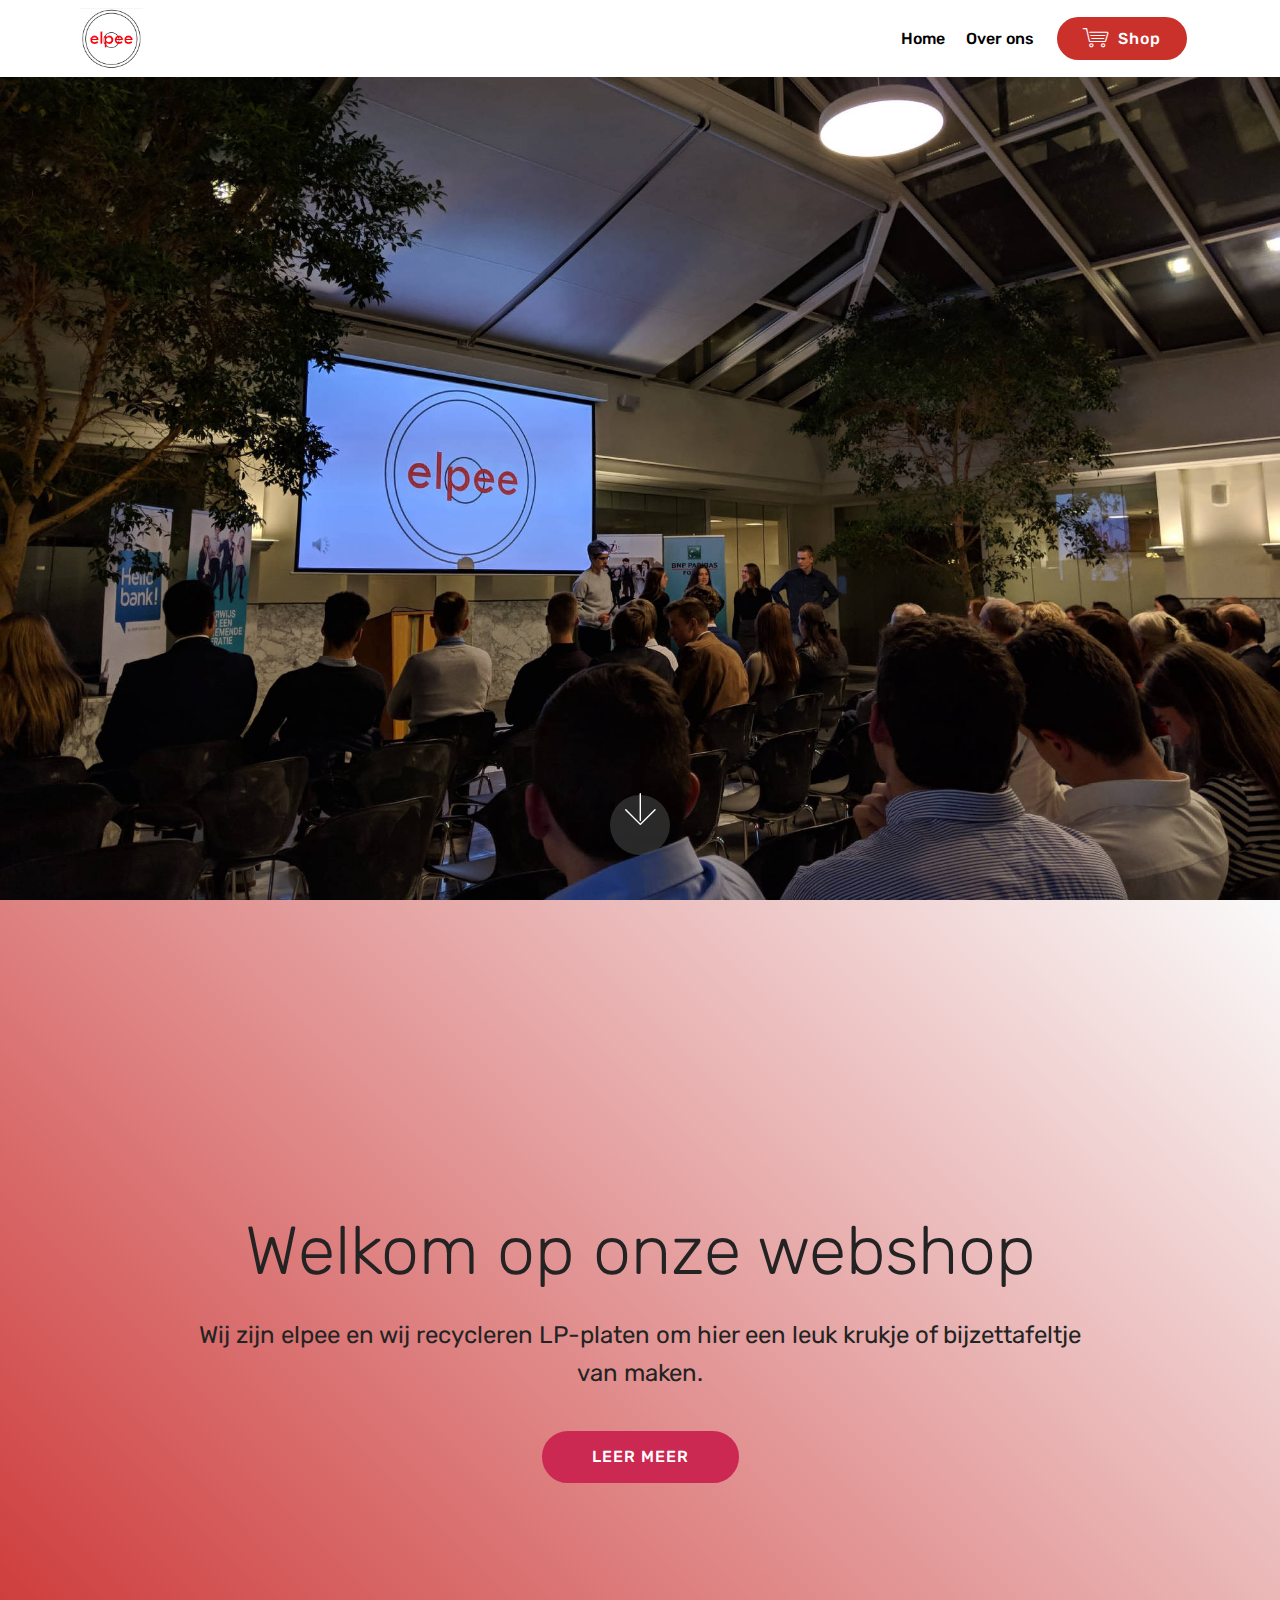
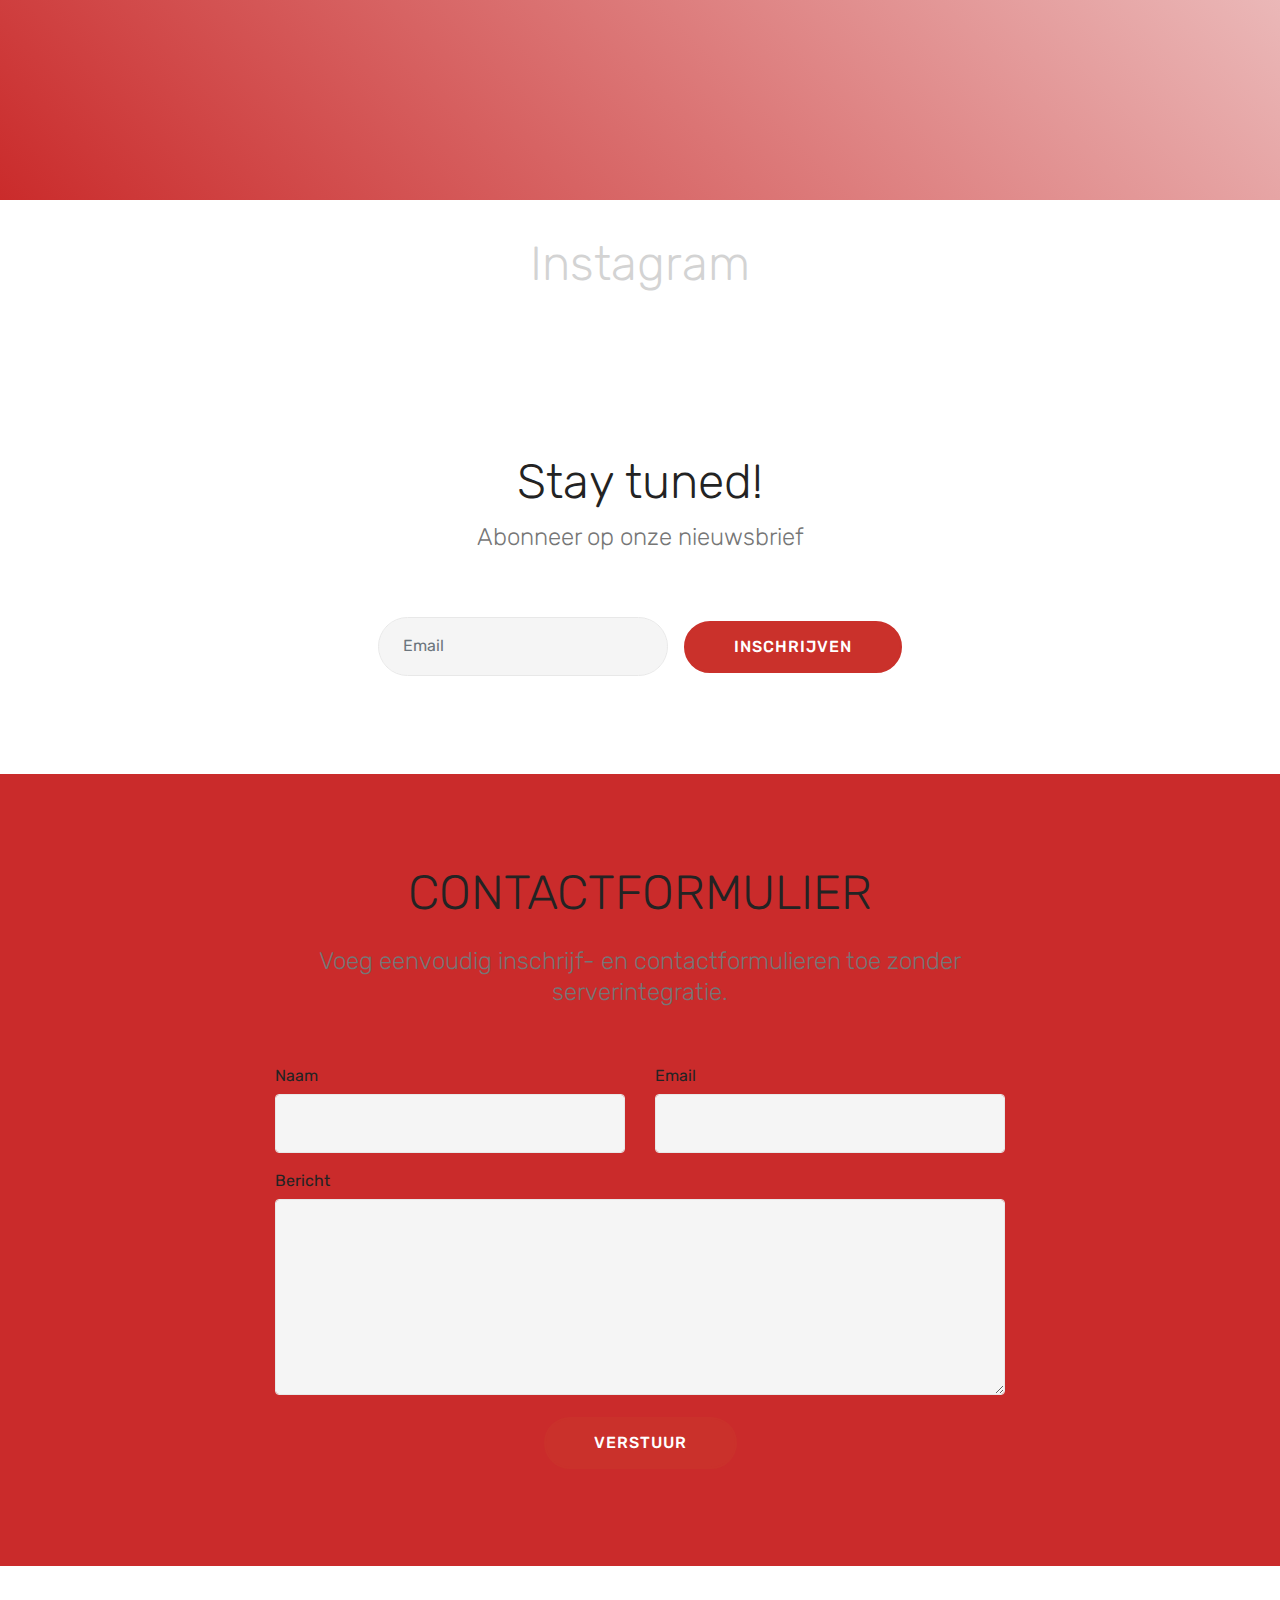
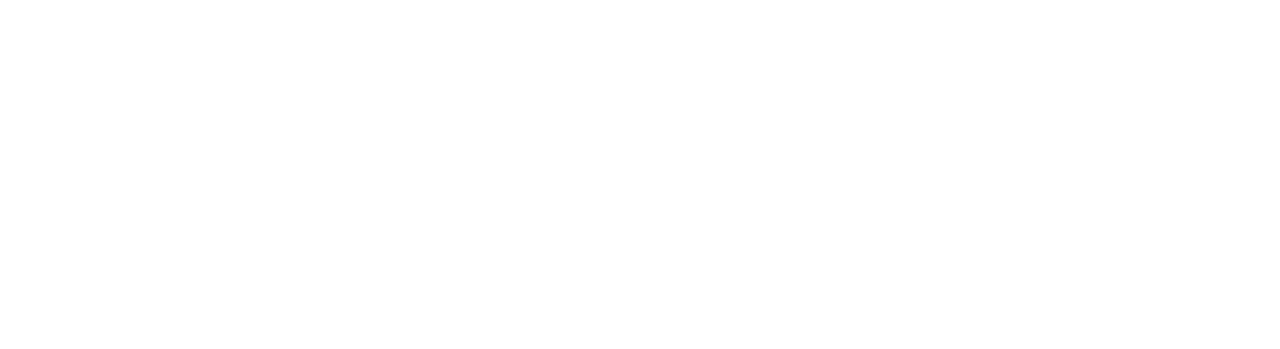
<file: index.html>
<!DOCTYPE html>
<html >
<head>
  <!-- Site made with Mobirise Website Builder v4.8.7, https://mobirise.com -->
  <meta charset="UTF-8">
  <meta http-equiv="X-UA-Compatible" content="IE=edge">
  <meta name="generator" content="Mobirise v4.8.7, mobirise.com">
  <meta name="viewport" content="width=device-width, initial-scale=1, minimum-scale=1">
  <link rel="shortcut icon" href="assets/images/46269159-585239515266607-8353523039224201216-n-96x94.png" type="image/x-icon">
  <meta name="description" content="">
  
  <link rel="stylesheet" href="assets/web/assets/mobirise-icons/mobirise-icons.css">
  <link rel="stylesheet" href="assets/tether/tether.min.css">
  <link rel="stylesheet" href="assets/bootstrap/css/bootstrap.min.css">
  <link rel="stylesheet" href="assets/bootstrap/css/bootstrap-grid.min.css">
  <link rel="stylesheet" href="assets/bootstrap/css/bootstrap-reboot.min.css">
  <link rel="stylesheet" href="assets/dropdown/css/style.css">
  <link rel="stylesheet" href="assets/socicon/css/styles.css">
  <link rel="stylesheet" href="assets/style.css">
  <link rel="stylesheet" href="assets/slick.css">
  <link rel="stylesheet" href="assets/theme/css/style.css">
  <link rel="stylesheet" href="assets/mobirise/css/mbr-additional.css" type="text/css">
  
  
  
</head>
<body>
  <section class="menu cid-ralwJ3AcN3" once="menu" id="menu2-c">

    

    <nav class="navbar navbar-expand beta-menu navbar-dropdown align-items-center navbar-fixed-top navbar-toggleable-sm">
        <button class="navbar-toggler navbar-toggler-right" type="button" data-toggle="collapse" data-target="#navbarSupportedContent" aria-controls="navbarSupportedContent" aria-expanded="false" aria-label="Toggle navigation">
            <div class="hamburger">
                <span></span>
                <span></span>
                <span></span>
                <span></span>
            </div>
        </button>
        <div class="menu-logo">
            <div class="navbar-brand">
                <span class="navbar-logo">
                    <a href="https://mobirise.co">
                        <img src="assets/images/46269159-585239515266607-8353523039224201216-n-96x94.png" alt="Elpee" title="Elpee" style="height: 3.8rem;">
                    </a>
                </span>
                
            </div>
        </div>
        <div class="collapse navbar-collapse" id="navbarSupportedContent">
            <ul class="navbar-nav nav-dropdown" data-app-modern-menu="true"><li class="nav-item">
                    <a class="nav-link link text-black display-4" href="index.html">
                        Home</a>
                </li>
                <li class="nav-item">
                    <a class="nav-link link text-black display-4" href="https://mobirise.co">
                        Over ons
                    </a>
                </li></ul>
            <div class="navbar-buttons mbr-section-btn"><a class="btn btn-sm btn-primary display-4" href="page1.html"><span class="mbri-shopping-cart mbr-iconfont mbr-iconfont-btn"></span>
                    Shop</a></div>
        </div>
    </nav>
</section>

<section class="engine"><a href="https://mobirise.info/k">develop your own website</a></section><section class="cid-qTkA127IK8 mbr-fullscreen mbr-parallax-background" id="header2-1">

    

    

    <div class="container align-center">
        <div class="row justify-content-md-center">
            <div class="mbr-white col-md-10">
                
                
                <p class="mbr-text pb-3 mbr-fonts-style display-5"></p>
                
            </div>
        </div>
    </div>
    <div class="mbr-arrow hidden-sm-down" aria-hidden="true">
        <a href="#next">
            <i class="mbri-down mbr-iconfont"></i>
        </a>
    </div>
</section>

<section class="header5 cid-ralMNsbY8w mbr-fullscreen" id="header5-s">

    

    
    <div class="container">
        <div class="row justify-content-center">
            <div class="mbr-white col-md-10">
                <h1 class="mbr-section-title align-center pb-3 mbr-fonts-style display-1">
                    Welkom op onze webshop</h1>
                <p class="mbr-text align-center display-5 pb-3 mbr-fonts-style">
                   Wij zijn elpee en wij recycleren LP-platen om&nbsp;hier een leuk krukje of bijzettafeltje van maken.
                </p>
                <div class="mbr-section-btn align-center"><a class="btn btn-md btn-secondary display-4" href="https://mobirise.co">LEER MEER</a></div>
            </div>
        </div>
    </div>

    
</section>

<section class="mbr-instagram-feed" data-rows="" data-per-row-slider="4" data-spacing="4" data-full-width="" data-token="9229569609.727bfe1.131d3ef1a1be42adaf9ff7e9b6628bd6" data-per-row-grid="" id="instagram-feed-block-q" data-rv-view="8" style="background-color: rgb(255, 255, 255); padding-top: 40px; padding-bottom: 40px;">
    
    <div class="container container_toggle">
        <div class="row">
            <div class="col">
                <div class="inst">
                    <h1 class="inst__title align-center mbr-fonts-style display-2">Instagram</h1>
                    <div class="inst__content"></div>
                    
                </div>
            </div>
        </div>
    </div>
</section>

<section class="mbr-section form3 cid-ralNwYdi20" id="form3-t">

    

    

    <div class="container">
        <div class="row justify-content-center">
            <div class="title col-12 col-lg-8">
                <h2 class="align-center pb-2 mbr-fonts-style display-2">
                    Stay tuned!</h2>
                <h3 class="mbr-section-subtitle align-center pb-5 mbr-light mbr-fonts-style display-5">
                    Abonneer op onze nieuwsbrief
                </h3>
            </div>
        </div>

        <div class="row py-2 justify-content-center">
            <div class="col-12 col-lg-6  col-md-8 " data-form-type="formoid">
                <div data-form-alert="" hidden="">Bedankt om je in te schrijven op onze nieuwsbrief!</div>
                <form class="mbr-form" action="https://mobirise.com/" method="post" data-form-title="Mobirise Form"><input type="hidden" name="email" data-form-email="true" value="WdsdRuUdiEuAgjCJA4YLsWpvgwzmlrMaokaveG7yG6rpxop6Kq5Asyk1GmocdVGza1PnWCG7ipfJDBSrlr2QGv/xezSfThexKXdiIJDf0cOtjOLgtfO0Cf/VKBiwxsyI">
                    <div class="mbr-subscribe input-group">
                        <input class="form-control" type="email" name="email" placeholder="Email" data-form-field="Email" required="" id="email-form3-t">
                        <span class="input-group-btn">
                            <button href="" type="submit" class="btn btn-primary  display-4">INSCHRIJVEN</button>
                        </span>
                    </div>
                </form>
            </div>
        </div>
    </div>
</section>

<section class="mbr-section form1 cid-ralNxgEUTI" id="form1-u">

    

    
    <div class="container">
        <div class="row justify-content-center">
            <div class="title col-12 col-lg-8">
                <h2 class="mbr-section-title align-center pb-3 mbr-fonts-style display-2">
                    CONTACTFORMULIER
                </h2>
                <h3 class="mbr-section-subtitle align-center mbr-light pb-3 mbr-fonts-style display-5">
                    Voeg eenvoudig inschrijf- en contactformulieren toe zonder serverintegratie.
                </h3>
            </div>
        </div>
    </div>
    <div class="container">
        <div class="row justify-content-center">
            <div class="media-container-column col-lg-8" data-form-type="formoid">
                    <div data-form-alert="" hidden="">Bedankt om het formulier in te vullen! We beantwoorden je vraag zo snel mogelijk.

groetjes,
Elpee</div>
            
                    <form class="mbr-form" action="https://mobirise.com/" method="post" data-form-title="Mobirise Form"><input type="hidden" name="email" data-form-email="true" value="tI1ji0zrzaS0RFBHUs4qMzbDhM73HKRch6/ZLtaRS8btQk1hQXf0+ogA4qzEpvfVDVSUtfo/EMNTGZfFQd3BS1ush/4unaTtNupu6SAVImOWx0+dCWptaAD61db6PXmj">
                        <div class="row row-sm-offset">
                            <div class="col-md-4 multi-horizontal" data-for="name">
                                <div class="form-group">
                                    <label class="form-control-label mbr-fonts-style display-7" for="name-form1-u">Naam</label>
                                    <input type="text" class="form-control" name="name" data-form-field="Name" required="" id="name-form1-u">
                                </div>
                            </div>
                            <div class="col-md-4 multi-horizontal" data-for="email">
                                <div class="form-group">
                                    <label class="form-control-label mbr-fonts-style display-7" for="email-form1-u">Email</label>
                                    <input type="email" class="form-control" name="email" data-form-field="Email" required="" id="email-form1-u">
                                </div>
                            </div>
                            
                        </div>
                        <div class="form-group" data-for="message">
                            <label class="form-control-label mbr-fonts-style display-7" for="message-form1-u">Bericht</label>
                            <textarea type="text" class="form-control" name="message" rows="7" data-form-field="Message" id="message-form1-u"></textarea>
                        </div>
            
                        <span class="input-group-btn">
                            <button href="" type="submit" class="btn btn-primary btn-form display-4">VERSTUUR</button>
                        </span>
                    </form>
            </div>
        </div>
    </div>
</section>

<section class="cid-qTkAaeaxX5 mbr-reveal" id="footer1-2">

    

    

    <div class="container">
        <div class="media-container-row content text-white">
            <div class="col-12 col-md-3">
                <div class="media-wrap">
                    <a href="https://mobirise.com/">
                        <img src="assets/images/button-onder-toezicht-van-vlajovzw-196x112.jpg" alt="Mobirise" title="">
                    </a>
                </div>
            </div>
            <div class="col-12 col-md-3 mbr-fonts-style display-7">
                <h5 class="pb-3"></h5>
                <p class="mbr-text"></p>
            </div>
            <div class="col-12 col-md-3 mbr-fonts-style display-7">
                <h5 class="pb-3">
                    Contact</h5>
                <p class="mbr-text"><a href="mailto:elpee.leuven@gmail.com">Elpee.leuven@gmail.com</a><br><br></p>
            </div>
            <div class="col-12 col-md-3 mbr-fonts-style display-7">
                <h5 class="pb-3">
                    Links
                </h5>
                <p class="mbr-text"><a class="text-primary" href="#top">Terug naar boven</a></p>
            </div>
        </div>
        <div class="footer-lower">
            <div class="media-container-row">
                <div class="col-sm-12">
                    <hr>
                </div>
            </div>
            <div class="media-container-row mbr-white">
                <div class="col-sm-6 copyright">
                    <p class="mbr-text mbr-fonts-style display-7">
                        Deze onderneming is een Vlajo- studentenonderneming in kader van een leertraject. Wij ondernemen gedurende deze periode: [01/09/2018 tot 31/06/2019]. Daarna wordt onze onderneming geliquideerd en afgesloten. 
                    </p>
                </div>
                <div class="col-md-6">
                    <div class="social-list align-right">
                        <div class="soc-item">
                            <a href="https://www.facebook.com/elpee.leuven/" target="_blank">
                                <span class="mbr-iconfont mbr-iconfont-social socicon-facebook socicon"></span>
                            </a>
                        </div>
                        <div class="soc-item">
                            <a href="https://www.facebook.com/elpee.leuven/" target="_blank">
                                <span class="mbr-iconfont mbr-iconfont-social socicon-instagram socicon"></span>
                            </a>
                        </div>
                        
                        
                        
                        
                    </div>
                </div>
            </div>
        </div>
    </div>
</section>


  <script src="assets/web/assets/jquery/jquery.min.js"></script>
  <script src="assets/popper/popper.min.js"></script>
  <script src="assets/tether/tether.min.js"></script>
  <script src="assets/bootstrap/js/bootstrap.min.js"></script>
  <script src="assets/smoothscroll/smooth-scroll.js"></script>
  <script src="assets/parallax/jarallax.min.js"></script>
  <script src="assets/dropdown/js/script.min.js"></script>
  <script src="assets/touchswipe/jquery.touch-swipe.min.js"></script>
  <script src="assets/index.js"></script>
  <script src="assets/slick.min.js"></script>
  <script src="assets/theme/js/script.js"></script>
  <script src="assets/formoid/formoid.min.js"></script>
  
  
</body>
</html>
</file>
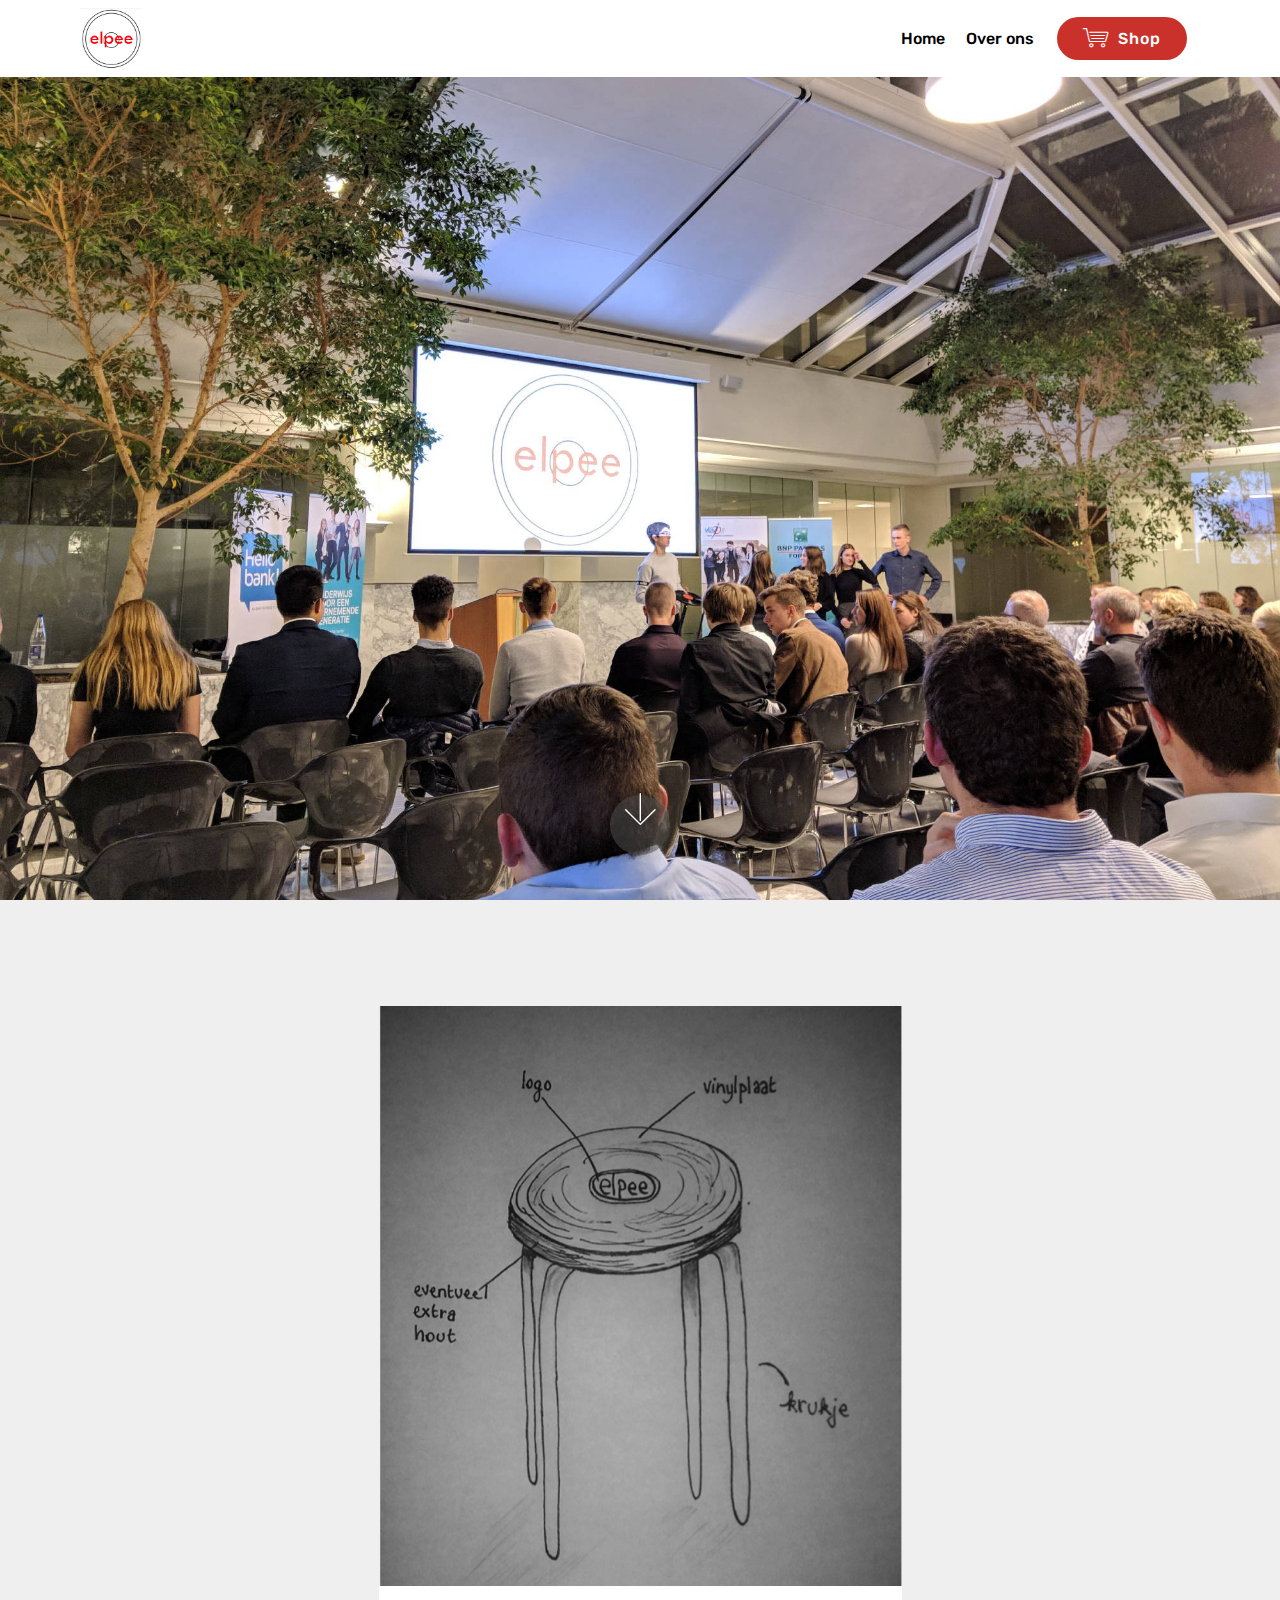
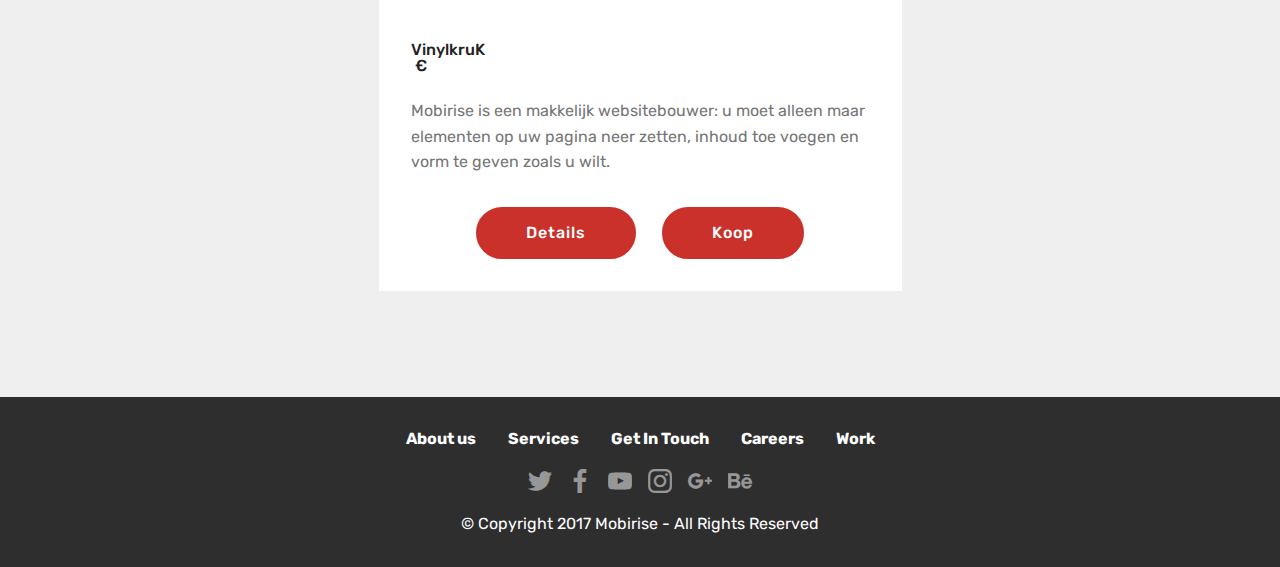
<file: page1.html>
<!DOCTYPE html>
<html >
<head>
  <!-- Site made with Mobirise Website Builder v4.8.7, https://mobirise.com -->
  <meta charset="UTF-8">
  <meta http-equiv="X-UA-Compatible" content="IE=edge">
  <meta name="generator" content="Mobirise v4.8.7, mobirise.com">
  <meta name="viewport" content="width=device-width, initial-scale=1, minimum-scale=1">
  <link rel="shortcut icon" href="assets/images/46269159-585239515266607-8353523039224201216-n-96x94.png" type="image/x-icon">
  <meta name="description" content="Web Site Maker Description">
  <title>Shop</title>
  <link rel="stylesheet" href="assets/web/assets/mobirise-icons/mobirise-icons.css">
  <link rel="stylesheet" href="assets/tether/tether.min.css">
  <link rel="stylesheet" href="assets/bootstrap/css/bootstrap.min.css">
  <link rel="stylesheet" href="assets/bootstrap/css/bootstrap-grid.min.css">
  <link rel="stylesheet" href="assets/bootstrap/css/bootstrap-reboot.min.css">
  <link rel="stylesheet" href="assets/socicon/css/styles.css">
  <link rel="stylesheet" href="assets/dropdown/css/style.css">
  <link rel="stylesheet" href="assets/theme/css/style.css">
  <link rel="stylesheet" href="assets/mobirise/css/mbr-additional.css" type="text/css">
  
  
  
</head>
<body>
  <section class="menu cid-ralBf2ymW1" once="menu" id="menu2-e">

    

    <nav class="navbar navbar-expand beta-menu navbar-dropdown align-items-center navbar-fixed-top navbar-toggleable-sm">
        <button class="navbar-toggler navbar-toggler-right" type="button" data-toggle="collapse" data-target="#navbarSupportedContent" aria-controls="navbarSupportedContent" aria-expanded="false" aria-label="Toggle navigation">
            <div class="hamburger">
                <span></span>
                <span></span>
                <span></span>
                <span></span>
            </div>
        </button>
        <div class="menu-logo">
            <div class="navbar-brand">
                <span class="navbar-logo">
                    <a href="https://mobirise.co">
                        <img src="assets/images/46269159-585239515266607-8353523039224201216-n-96x94.png" alt="Elpee" title="Elpee" style="height: 3.8rem;">
                    </a>
                </span>
                
            </div>
        </div>
        <div class="collapse navbar-collapse" id="navbarSupportedContent">
            <ul class="navbar-nav nav-dropdown" data-app-modern-menu="true"><li class="nav-item">
                    <a class="nav-link link text-black display-4" href="index.html">
                        Home</a>
                </li>
                <li class="nav-item">
                    <a class="nav-link link text-black display-4" href="https://mobirise.co">
                        Over ons
                    </a>
                </li></ul>
            <div class="navbar-buttons mbr-section-btn"><a class="btn btn-sm btn-primary display-4" href="page1.html"><span class="mbri-shopping-cart mbr-iconfont mbr-iconfont-btn"></span>
                    Shop</a></div>
        </div>
    </nav>
</section>

<section class="engine"><a href="https://mobirise.info">Mobirise</a></section><section class="cid-ralTLhcuKX mbr-fullscreen mbr-parallax-background" id="header2-z">

    

    

    <div class="container align-center">
        <div class="row justify-content-md-center">
            <div class="mbr-white col-md-10">
                
                
                
                
            </div>
        </div>
    </div>
    <div class="mbr-arrow hidden-sm-down" aria-hidden="true">
        <a href="#next">
            <i class="mbri-down mbr-iconfont"></i>
        </a>
    </div>
</section>

<section class="features3 cid-ralDeQ2Lq2" id="features3-g">

    

    
    <div class="container">
        <div class="media-container-row">
            <div class="card p-3 col-12 col-md-6">
                <div class="card-wrapper">
                    <div class="card-img">
                        <img src="assets/images/naamloos.png1-676x761.png" alt="Mobirise" title="">
                    </div>
                    <div class="card-box">
                        <h4 class="card-title mbr-fonts-style display-7"><p>
                            VinylkruK &nbsp; &nbsp; &nbsp; &nbsp; &nbsp; &nbsp; &nbsp; &nbsp; &nbsp; &nbsp; &nbsp; &nbsp; &nbsp; &nbsp; &nbsp; &nbsp; &nbsp; &nbsp; &nbsp; &nbsp; &nbsp; &nbsp; &nbsp; &nbsp; &nbsp; &nbsp; &nbsp; &nbsp; &nbsp; &nbsp; &nbsp; &nbsp; &nbsp; &nbsp; &nbsp; &nbsp; &nbsp; &nbsp; &nbsp; &nbsp; &nbsp; &nbsp; &nbsp; &nbsp; &nbsp; &nbsp; &nbsp; &nbsp;<span style="color: inherit; font-size: 1rem;">€</span></p></h4>
                        <p class="mbr-text mbr-fonts-style display-7">
                            Mobirise is een makkelijk websitebouwer: u moet alleen maar elementen op uw pagina neer zetten, inhoud toe voegen en vorm te geven zoals u wilt.
                        </p>
                    </div>
                    <div class="mbr-section-btn text-center"><a href="page3.html" class="btn btn-primary display-4">Details</a> <a href="https://mobirise.co" class="btn btn-primary display-4">
                            Koop</a></div>
                </div>
            </div>

            

            

            
        </div>
    </div>
</section>

<section once="" class="cid-ralVj20A0N" id="footer7-12">

    

    

    <div class="container">
        <div class="media-container-row align-center mbr-white">
            <div class="row row-links">
                <ul class="foot-menu">
                    
                    
                    
                    
                    
                <li class="foot-menu-item mbr-fonts-style display-7">
                        <a class="text-white mbr-bold" href="#" target="_blank">About us</a>
                    </li><li class="foot-menu-item mbr-fonts-style display-7">
                        <a class="text-white mbr-bold" href="#" target="_blank">Services</a>
                    </li><li class="foot-menu-item mbr-fonts-style display-7">
                        <a class="text-white mbr-bold" href="#" target="_blank">Get In Touch</a>
                    </li><li class="foot-menu-item mbr-fonts-style display-7">
                        <a class="text-white mbr-bold" href="#" target="_blank">Careers</a>
                    </li><li class="foot-menu-item mbr-fonts-style display-7">
                        <a class="text-white mbr-bold" href="#" target="_blank">Work</a>
                    </li></ul>
            </div>
            <div class="row social-row">
                <div class="social-list align-right pb-2">
                    
                    
                    
                    
                    
                    
                <div class="soc-item">
                        <a href="https://twitter.com/mobirise" target="_blank">
                            <span class="socicon-twitter socicon mbr-iconfont mbr-iconfont-social"></span>
                        </a>
                    </div><div class="soc-item">
                        <a href="https://www.facebook.com/pages/Mobirise/1616226671953247" target="_blank">
                            <span class="socicon-facebook socicon mbr-iconfont mbr-iconfont-social"></span>
                        </a>
                    </div><div class="soc-item">
                        <a href="https://www.youtube.com/c/mobirise" target="_blank">
                            <span class="socicon-youtube socicon mbr-iconfont mbr-iconfont-social"></span>
                        </a>
                    </div><div class="soc-item">
                        <a href="https://instagram.com/mobirise" target="_blank">
                            <span class="socicon-instagram socicon mbr-iconfont mbr-iconfont-social"></span>
                        </a>
                    </div><div class="soc-item">
                        <a href="https://plus.google.com/u/0/+Mobirise" target="_blank">
                            <span class="socicon-googleplus socicon mbr-iconfont mbr-iconfont-social"></span>
                        </a>
                    </div><div class="soc-item">
                        <a href="https://www.behance.net/Mobirise" target="_blank">
                            <span class="socicon-behance socicon mbr-iconfont mbr-iconfont-social"></span>
                        </a>
                    </div></div>
            </div>
            <div class="row row-copirayt">
                <p class="mbr-text mb-0 mbr-fonts-style mbr-white align-center display-7">
                    © Copyright 2017 Mobirise - All Rights Reserved
                </p>
            </div>
        </div>
    </div>
</section>


  <script src="assets/web/assets/jquery/jquery.min.js"></script>
  <script src="assets/popper/popper.min.js"></script>
  <script src="assets/tether/tether.min.js"></script>
  <script src="assets/bootstrap/js/bootstrap.min.js"></script>
  <script src="assets/parallax/jarallax.min.js"></script>
  <script src="assets/dropdown/js/script.min.js"></script>
  <script src="assets/touchswipe/jquery.touch-swipe.min.js"></script>
  <script src="assets/smoothscroll/smooth-scroll.js"></script>
  <script src="assets/theme/js/script.js"></script>
  
  
</body>
</html>
</file>
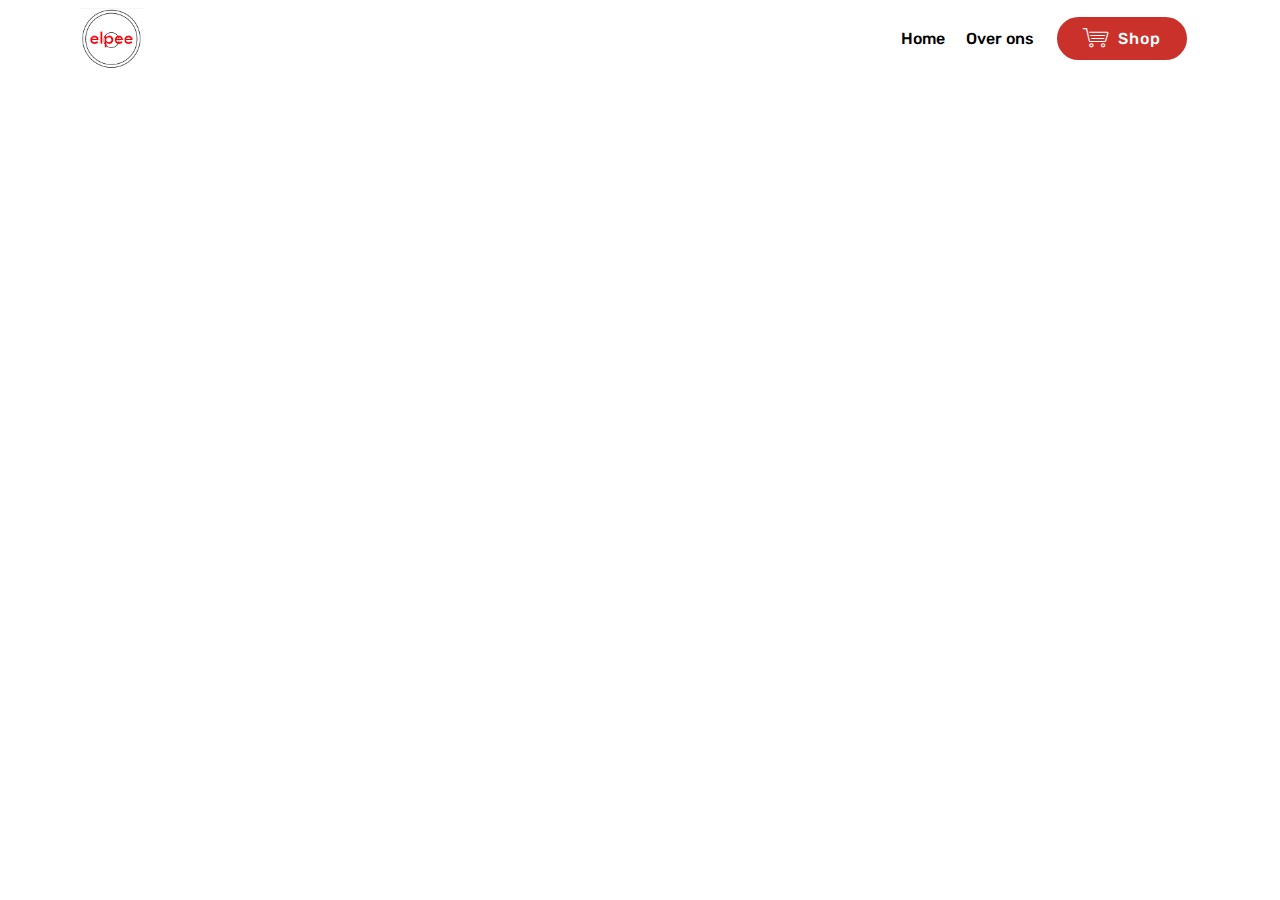
<file: page2.html>
<!DOCTYPE html>
<html >
<head>
  <!-- Site made with Mobirise Website Builder v4.8.7, https://mobirise.com -->
  <meta charset="UTF-8">
  <meta http-equiv="X-UA-Compatible" content="IE=edge">
  <meta name="generator" content="Mobirise v4.8.7, mobirise.com">
  <meta name="viewport" content="width=device-width, initial-scale=1, minimum-scale=1">
  <link rel="shortcut icon" href="assets/images/46269159-585239515266607-8353523039224201216-n-96x94.png" type="image/x-icon">
  <meta name="description" content="Website Maker Description">
  <title>Betaalpagina</title>
  <link rel="stylesheet" href="assets/web/assets/mobirise-icons/mobirise-icons.css">
  <link rel="stylesheet" href="assets/tether/tether.min.css">
  <link rel="stylesheet" href="assets/bootstrap/css/bootstrap.min.css">
  <link rel="stylesheet" href="assets/bootstrap/css/bootstrap-grid.min.css">
  <link rel="stylesheet" href="assets/bootstrap/css/bootstrap-reboot.min.css">
  <link rel="stylesheet" href="assets/dropdown/css/style.css">
  <link rel="stylesheet" href="assets/theme/css/style.css">
  <link rel="stylesheet" href="assets/mobirise/css/mbr-additional.css" type="text/css">
  
  
  
</head>
<body>
  <section class="menu cid-ralBf2ymW1" once="menu" id="menu2-h">

    

    <nav class="navbar navbar-expand beta-menu navbar-dropdown align-items-center navbar-fixed-top navbar-toggleable-sm">
        <button class="navbar-toggler navbar-toggler-right" type="button" data-toggle="collapse" data-target="#navbarSupportedContent" aria-controls="navbarSupportedContent" aria-expanded="false" aria-label="Toggle navigation">
            <div class="hamburger">
                <span></span>
                <span></span>
                <span></span>
                <span></span>
            </div>
        </button>
        <div class="menu-logo">
            <div class="navbar-brand">
                <span class="navbar-logo">
                    <a href="https://mobirise.co">
                        <img src="assets/images/46269159-585239515266607-8353523039224201216-n-96x94.png" alt="Elpee" title="Elpee" style="height: 3.8rem;">
                    </a>
                </span>
                
            </div>
        </div>
        <div class="collapse navbar-collapse" id="navbarSupportedContent">
            <ul class="navbar-nav nav-dropdown" data-app-modern-menu="true"><li class="nav-item">
                    <a class="nav-link link text-black display-4" href="index.html">
                        Home</a>
                </li>
                <li class="nav-item">
                    <a class="nav-link link text-black display-4" href="https://mobirise.co">
                        Over ons
                    </a>
                </li></ul>
            <div class="navbar-buttons mbr-section-btn"><a class="btn btn-sm btn-primary display-4" href="page1.html"><span class="mbri-shopping-cart mbr-iconfont mbr-iconfont-btn"></span>
                    Shop</a></div>
        </div>
    </nav>
</section>


  <section class="engine"><a href="https://mobirise.info/k">develop free website</a></section><script src="assets/web/assets/jquery/jquery.min.js"></script>
  <script src="assets/popper/popper.min.js"></script>
  <script src="assets/tether/tether.min.js"></script>
  <script src="assets/bootstrap/js/bootstrap.min.js"></script>
  <script src="assets/smoothscroll/smooth-scroll.js"></script>
  <script src="assets/dropdown/js/script.min.js"></script>
  <script src="assets/touchswipe/jquery.touch-swipe.min.js"></script>
  <script src="assets/theme/js/script.js"></script>
  
  
</body>
</html>
</file>
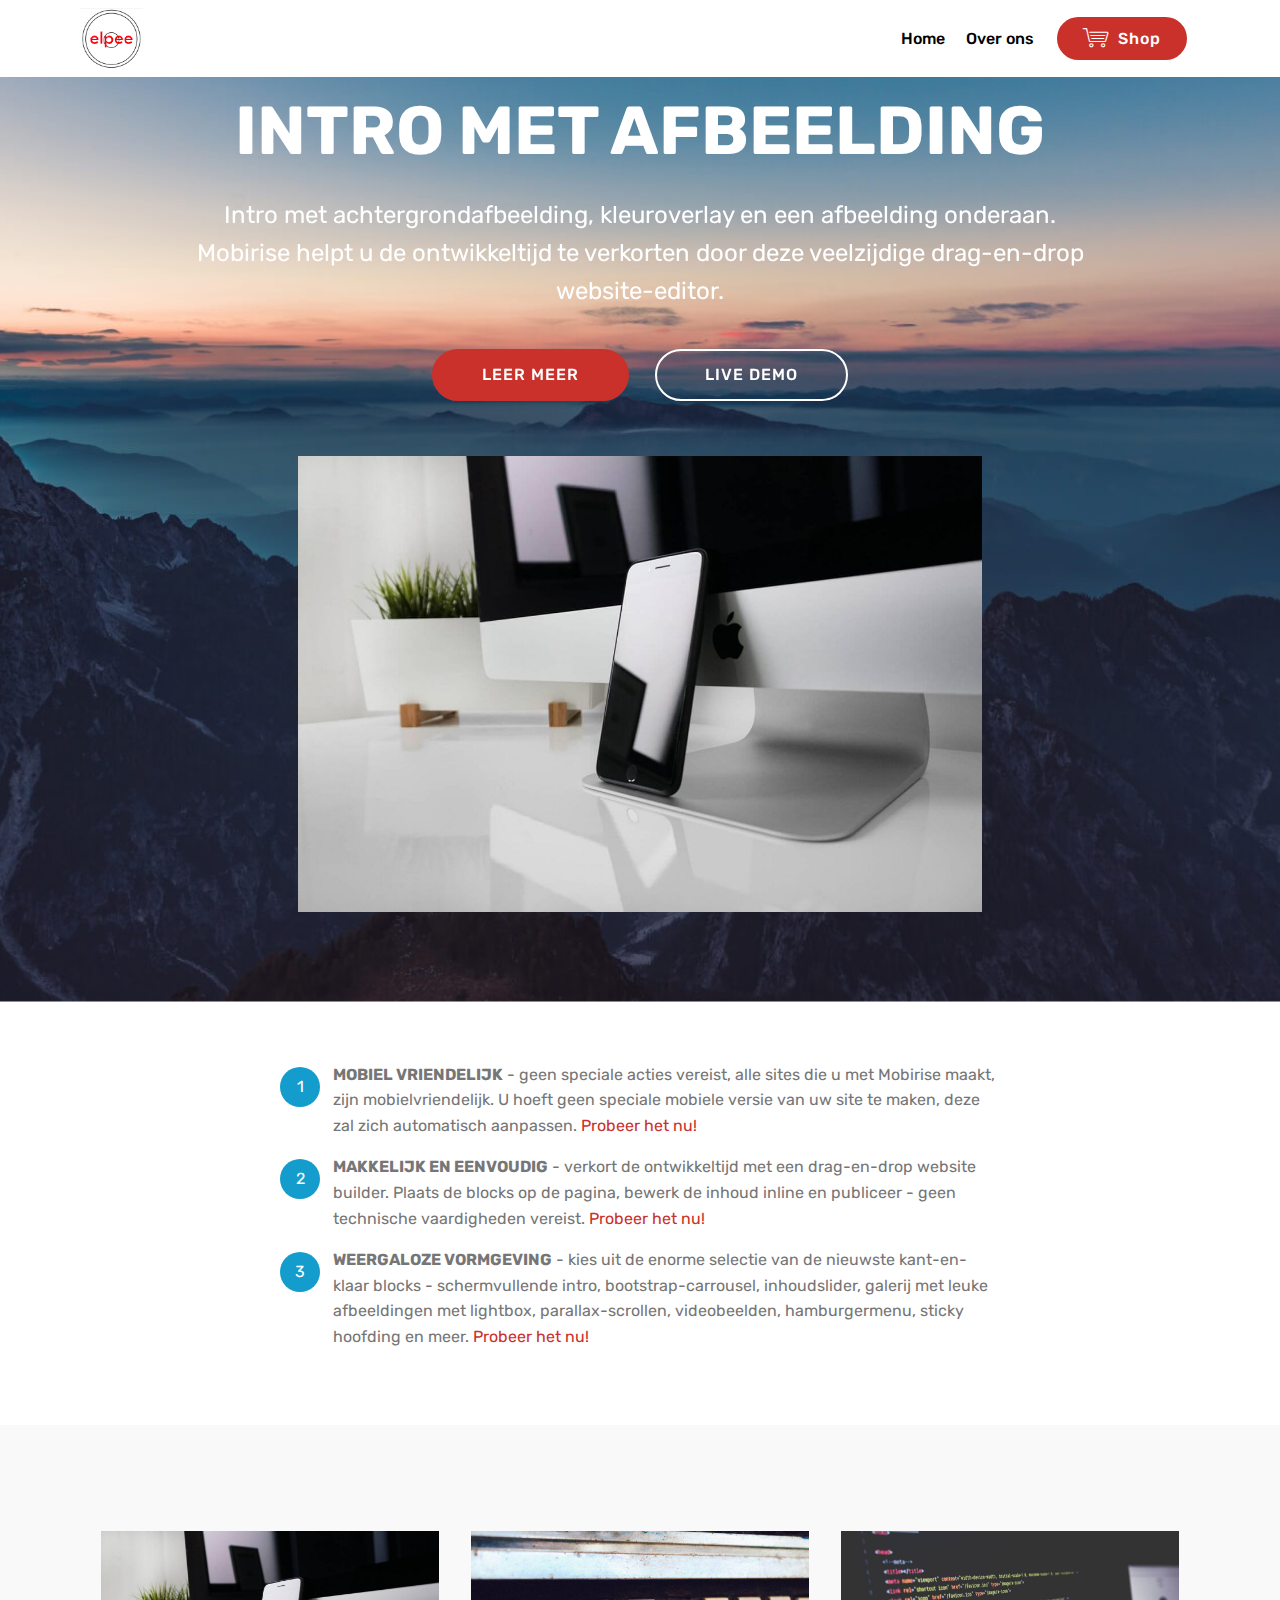
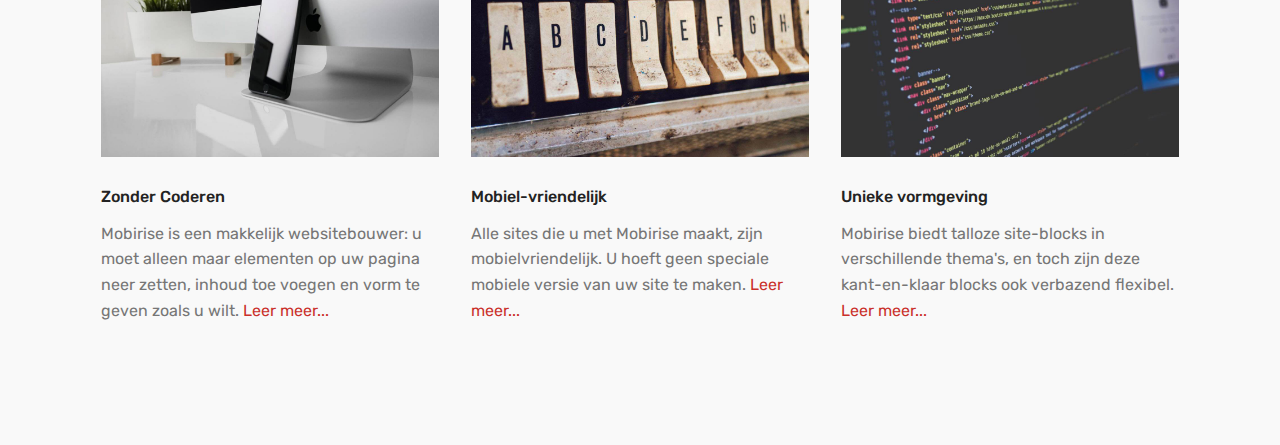
<file: page3.html>
<!DOCTYPE html>
<html >
<head>
  <!-- Site made with Mobirise Website Builder v4.8.7, https://mobirise.com -->
  <meta charset="UTF-8">
  <meta http-equiv="X-UA-Compatible" content="IE=edge">
  <meta name="generator" content="Mobirise v4.8.7, mobirise.com">
  <meta name="viewport" content="width=device-width, initial-scale=1, minimum-scale=1">
  <link rel="shortcut icon" href="assets/images/46269159-585239515266607-8353523039224201216-n-96x94.png" type="image/x-icon">
  <meta name="description" content="Web Site Creator Description">
  <title>Vinylkruk</title>
  <link rel="stylesheet" href="assets/web/assets/mobirise-icons/mobirise-icons.css">
  <link rel="stylesheet" href="assets/tether/tether.min.css">
  <link rel="stylesheet" href="assets/bootstrap/css/bootstrap.min.css">
  <link rel="stylesheet" href="assets/bootstrap/css/bootstrap-grid.min.css">
  <link rel="stylesheet" href="assets/bootstrap/css/bootstrap-reboot.min.css">
  <link rel="stylesheet" href="assets/dropdown/css/style.css">
  <link rel="stylesheet" href="assets/theme/css/style.css">
  <link rel="stylesheet" href="assets/mobirise/css/mbr-additional.css" type="text/css">
  
  
  
</head>
<body>
  <section class="menu cid-ralBf2ymW1" once="menu" id="menu2-m">

    

    <nav class="navbar navbar-expand beta-menu navbar-dropdown align-items-center navbar-fixed-top navbar-toggleable-sm">
        <button class="navbar-toggler navbar-toggler-right" type="button" data-toggle="collapse" data-target="#navbarSupportedContent" aria-controls="navbarSupportedContent" aria-expanded="false" aria-label="Toggle navigation">
            <div class="hamburger">
                <span></span>
                <span></span>
                <span></span>
                <span></span>
            </div>
        </button>
        <div class="menu-logo">
            <div class="navbar-brand">
                <span class="navbar-logo">
                    <a href="https://mobirise.co">
                        <img src="assets/images/46269159-585239515266607-8353523039224201216-n-96x94.png" alt="Elpee" title="Elpee" style="height: 3.8rem;">
                    </a>
                </span>
                
            </div>
        </div>
        <div class="collapse navbar-collapse" id="navbarSupportedContent">
            <ul class="navbar-nav nav-dropdown" data-app-modern-menu="true"><li class="nav-item">
                    <a class="nav-link link text-black display-4" href="index.html">
                        Home</a>
                </li>
                <li class="nav-item">
                    <a class="nav-link link text-black display-4" href="https://mobirise.co">
                        Over ons
                    </a>
                </li></ul>
            <div class="navbar-buttons mbr-section-btn"><a class="btn btn-sm btn-primary display-4" href="page1.html"><span class="mbri-shopping-cart mbr-iconfont mbr-iconfont-btn"></span>
                    Shop</a></div>
        </div>
    </nav>
</section>

<section class="engine"><a href="https://mobirise.info/s">bootstrap themes</a></section><section class="header4 cid-ralIUn1c5b mbr-parallax-background" id="header4-n">

    

    

    <div class="container">
        <div class="row justify-content-md-center">
            <div class="media-content col-md-10">
                <h1 class="mbr-section-title align-center mbr-white pb-3 mbr-bold mbr-fonts-style display-1">
                    INTRO MET AFBEELDING
                </h1>
                
                <div class="mbr-text align-center mbr-white pb-3">
                    <p class="mbr-text mbr-fonts-style display-5">
                        Intro met achtergrondafbeelding, kleuroverlay en een afbeelding onderaan. Mobirise helpt u de ontwikkeltijd te verkorten door deze veelzijdige drag-en-drop website-editor.
                    </p>
                </div>
                <div class="mbr-section-btn align-center">
                    <a class="btn btn-md btn-primary display-4" href="https://mobirise.co">LEER MEER</a>
                    <a class="btn btn-md btn-white-outline display-4" href="https://mobirise.co">LIVE DEMO</a>
                </div>
            </div>
            <div class="mbr-figure pt-5">
                <img src="assets/images/01.jpg" alt="Mobirise" style="width: 60%;">
            </div>
        </div>
    </div>
</section>

<section class="mbr-section article content11 cid-ralIX0zOt9" id="content11-o">
     

    <div class="container">
        <div class="media-container-row">
            <div class="mbr-text counter-container col-12 col-md-8 mbr-fonts-style display-7">
                <ol>
                    <li><strong>MOBIEL VRIENDELIJK</strong> - geen speciale acties vereist, alle sites die u met Mobirise maakt, zijn mobielvriendelijk. U hoeft geen speciale mobiele versie van uw site te maken, deze zal zich automatisch aanpassen. <a href="https://mobirise.co/">Probeer het nu!</a></li>
                    <li><strong>MAKKELIJK EN EENVOUDIG</strong> - verkort de ontwikkeltijd met een drag-en-drop website builder. Plaats de blocks op de pagina, bewerk de inhoud inline en publiceer - geen technische vaardigheden vereist. <a href="https://mobirise.co/">Probeer het nu!</a></li>
                    <li><strong>WEERGALOZE VORMGEVING</strong> - kies uit de enorme selectie van de nieuwste kant-en-klaar blocks - schermvullende intro, bootstrap-carrousel, inhoudslider, galerij met leuke afbeeldingen met lightbox, parallax-scrollen, videobeelden, hamburgermenu, sticky hoofding en meer. <a href="https://mobirise.co/">Probeer het nu!</a></li>
                </ol>
            </div>
        </div>
    </div>
</section>

<section class="features2 cid-ralIZnwkFl" id="features2-p">

    

    
    
    <div class="container">
        <div class="media-container-row">
            <div class="card p-3 col-12 col-md-6 col-lg-4">
                <div class="card-wrapper">
                    <div class="card-img">
                        <img src="assets/images/01.jpg" alt="Mobirise">
                    </div>
                    <div class="card-box">
                        <h4 class="card-title pb-3 mbr-fonts-style display-7">
                            Zonder Coderen
                        </h4>
                        <p class="mbr-text mbr-fonts-style display-7">
                            Mobirise is een makkelijk websitebouwer: u moet alleen maar elementen op uw pagina neer zetten, inhoud toe voegen en vorm te geven zoals u wilt. <a href="https://mobirise.co">Leer meer...</a>
                        </p>
                    </div>
                </div>
            </div>

            <div class="card p-3 col-12 col-md-6 col-lg-4">
                <div class="card-wrapper">
                    <div class="card-img">
                        <img src="assets/images/02.jpg" alt="Mobirise">
                    </div>
                    <div class="card-box ">
                        <h4 class="card-title pb-3 mbr-fonts-style display-7">
                            Mobiel-vriendelijk
                        </h4>
                        <p class="mbr-text mbr-fonts-style display-7">
                            Alle sites die u met Mobirise maakt, zijn mobielvriendelijk. U hoeft geen speciale mobiele versie van uw site te maken. <a href="https://mobirise.co">Leer meer...</a>
                        </p>
                    </div>
                </div>
            </div>

            <div class="card p-3 col-12 col-md-6 col-lg-4">
                <div class="card-wrapper">
                    <div class="card-img">
                        <img src="assets/images/03.jpg" alt="Mobirise">
                    </div>
                    <div class="card-box">
                        <h4 class="card-title pb-3 mbr-fonts-style display-7">
                            Unieke vormgeving
                        </h4>
                        <p class="mbr-text mbr-fonts-style display-7">
                            Mobirise biedt talloze site-blocks in verschillende thema's, en toch zijn deze kant-en-klaar blocks ook verbazend flexibel. <a href="https://mobirise.co">Leer meer...</a>
                        </p>
                    </div>
                </div>
            </div>

            
        </div>
    </div>
</section>


  <script src="assets/web/assets/jquery/jquery.min.js"></script>
  <script src="assets/popper/popper.min.js"></script>
  <script src="assets/tether/tether.min.js"></script>
  <script src="assets/bootstrap/js/bootstrap.min.js"></script>
  <script src="assets/smoothscroll/smooth-scroll.js"></script>
  <script src="assets/dropdown/js/script.min.js"></script>
  <script src="assets/touchswipe/jquery.touch-swipe.min.js"></script>
  <script src="assets/parallax/jarallax.min.js"></script>
  <script src="assets/theme/js/script.js"></script>
  
  
</body>
</html>
</file>
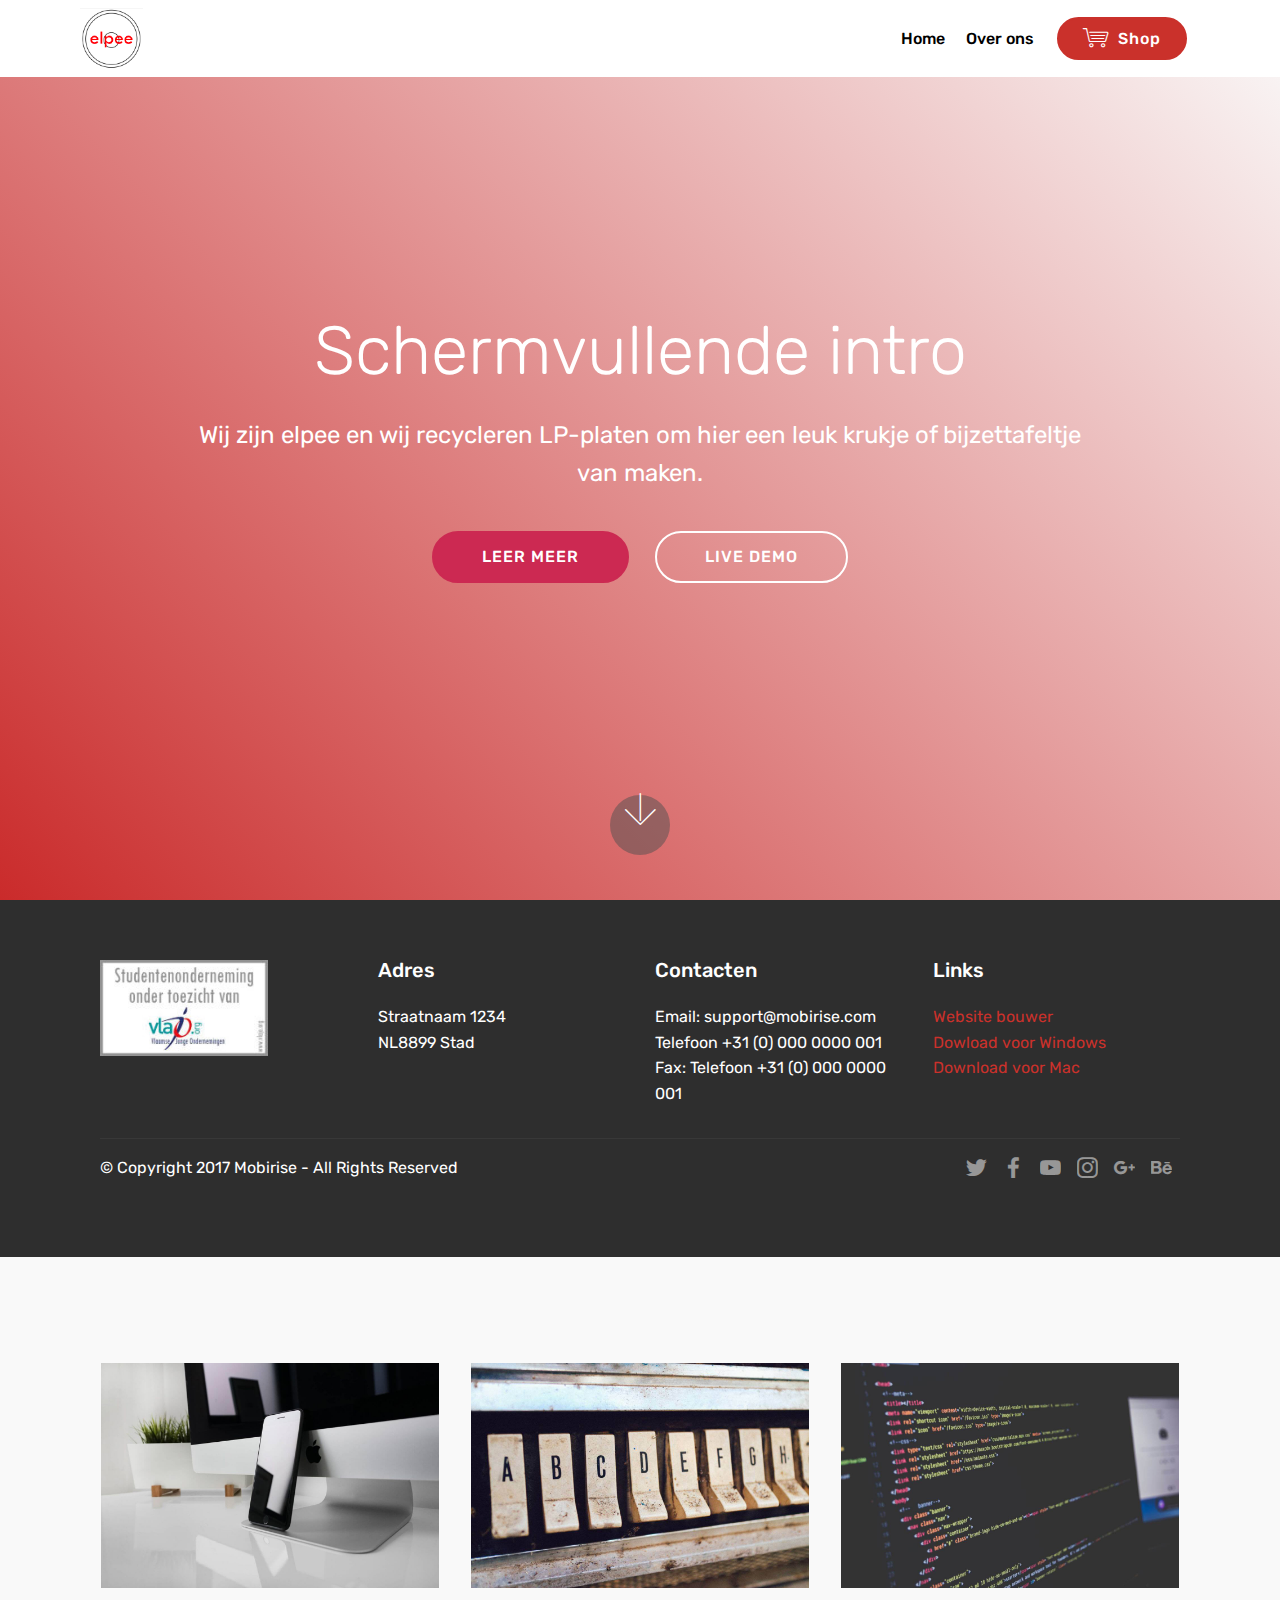
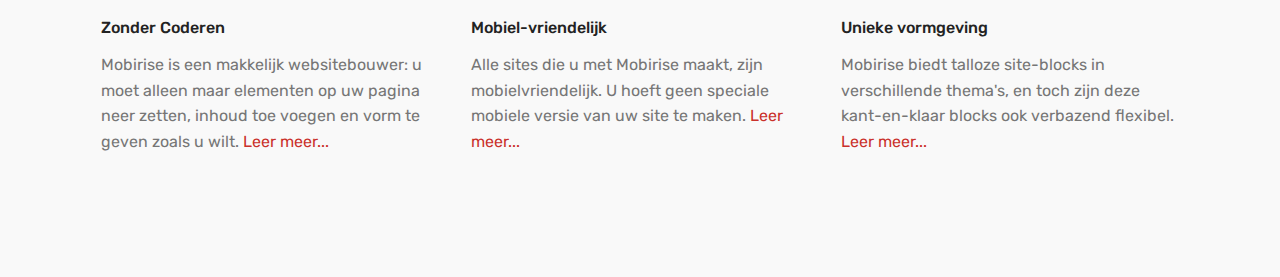
<file: page4.html>
<!DOCTYPE html>
<html >
<head>
  <!-- Site made with Mobirise Website Builder v4.8.7, https://mobirise.com -->
  <meta charset="UTF-8">
  <meta http-equiv="X-UA-Compatible" content="IE=edge">
  <meta name="generator" content="Mobirise v4.8.7, mobirise.com">
  <meta name="viewport" content="width=device-width, initial-scale=1, minimum-scale=1">
  <link rel="shortcut icon" href="assets/images/46269159-585239515266607-8353523039224201216-n-96x94.png" type="image/x-icon">
  <meta name="description" content="Site Creator Description">
  <title>Over ons</title>
  <link rel="stylesheet" href="assets/web/assets/mobirise-icons/mobirise-icons.css">
  <link rel="stylesheet" href="assets/tether/tether.min.css">
  <link rel="stylesheet" href="assets/bootstrap/css/bootstrap.min.css">
  <link rel="stylesheet" href="assets/bootstrap/css/bootstrap-grid.min.css">
  <link rel="stylesheet" href="assets/bootstrap/css/bootstrap-reboot.min.css">
  <link rel="stylesheet" href="assets/dropdown/css/style.css">
  <link rel="stylesheet" href="assets/socicon/css/styles.css">
  <link rel="stylesheet" href="assets/theme/css/style.css">
  <link rel="stylesheet" href="assets/mobirise/css/mbr-additional.css" type="text/css">
  
  
  
</head>
<body>
  <section class="menu cid-ralwJ3AcN3" once="menu" id="menu2-v">

    

    <nav class="navbar navbar-expand beta-menu navbar-dropdown align-items-center navbar-fixed-top navbar-toggleable-sm">
        <button class="navbar-toggler navbar-toggler-right" type="button" data-toggle="collapse" data-target="#navbarSupportedContent" aria-controls="navbarSupportedContent" aria-expanded="false" aria-label="Toggle navigation">
            <div class="hamburger">
                <span></span>
                <span></span>
                <span></span>
                <span></span>
            </div>
        </button>
        <div class="menu-logo">
            <div class="navbar-brand">
                <span class="navbar-logo">
                    <a href="https://mobirise.co">
                        <img src="assets/images/46269159-585239515266607-8353523039224201216-n-96x94.png" alt="Elpee" title="Elpee" style="height: 3.8rem;">
                    </a>
                </span>
                
            </div>
        </div>
        <div class="collapse navbar-collapse" id="navbarSupportedContent">
            <ul class="navbar-nav nav-dropdown" data-app-modern-menu="true"><li class="nav-item">
                    <a class="nav-link link text-black display-4" href="index.html">
                        Home</a>
                </li>
                <li class="nav-item">
                    <a class="nav-link link text-black display-4" href="https://mobirise.co">
                        Over ons
                    </a>
                </li></ul>
            <div class="navbar-buttons mbr-section-btn"><a class="btn btn-sm btn-primary display-4" href="page1.html"><span class="mbri-shopping-cart mbr-iconfont mbr-iconfont-btn"></span>
                    Shop</a></div>
        </div>
    </nav>
</section>

<section class="engine"><a href="https://mobirise.info/h">create your own web page</a></section><section class="header5 cid-ralPKatrwm mbr-fullscreen" id="header5-y">

    

    
    <div class="container">
        <div class="row justify-content-center">
            <div class="mbr-white col-md-10">
                <h1 class="mbr-section-title align-center pb-3 mbr-fonts-style display-1">
                    Schermvullende intro
                </h1>
                <p class="mbr-text align-center display-5 pb-3 mbr-fonts-style">
                   Wij zijn elpee en wij recycleren LP-platen om&nbsp;hier een leuk krukje of bijzettafeltje van maken.
                </p>
                <div class="mbr-section-btn align-center">
                        <a class="btn btn-md btn-secondary display-4" href="https://mobirise.co">LEER MEER</a>
                        <a class="btn btn-md btn-white-outline display-4" href="https://mobirise.co">LIVE DEMO</a>
                </div>
            </div>
        </div>
    </div>

    <div class="mbr-arrow hidden-sm-down" aria-hidden="true">
        <a href="#next">
            <i class="mbri-down mbr-iconfont"></i>
        </a>
    </div>
</section>

<section class="cid-ralP0bUTKK" id="footer1-w">

    

    

    <div class="container">
        <div class="media-container-row content text-white">
            <div class="col-12 col-md-3">
                <div class="media-wrap">
                    <a href="https://mobirise.co/">
                        <img src="assets/images/button-onder-toezicht-van-vlajovzw-192x110.jpg" alt="Mobirise" title="">
                    </a>
                </div>
            </div>
            <div class="col-12 col-md-3 mbr-fonts-style display-7">
                <h5 class="pb-3">
                    Adres
                </h5>
                <p class="mbr-text">
                    Straatnaam 1234
                    <br>NL8899 Stad
                </p>
            </div>
            <div class="col-12 col-md-3 mbr-fonts-style display-7">
                <h5 class="pb-3">
                    Contacten
                </h5>
                <p class="mbr-text">
                    Email: support@mobirise.com
                    <br>Telefoon +31 (0) 000 0000 001
                    <br>Fax: Telefoon +31 (0) 000 0000 001
                </p>
            </div>
            <div class="col-12 col-md-3 mbr-fonts-style display-7">
                <h5 class="pb-3">
                    Links
                </h5>
                <p class="mbr-text">
                    <a class="text-primary" href="https://mobirise.co/">Website bouwer</a>
                    <br><a class="text-primary" href="https://mobirise.co/">Dowload voor Windows</a>
                    <br><a class="text-primary" href="https://mobirise.co/">Download voor Mac</a>
                </p>
            </div>
        </div>
        <div class="footer-lower">
            <div class="media-container-row">
                <div class="col-sm-12">
                    <hr>
                </div>
            </div>
            <div class="media-container-row mbr-white">
                <div class="col-sm-6 copyright">
                    <p class="mbr-text mbr-fonts-style display-7">
                        © Copyright 2017 Mobirise - All Rights Reserved
                    </p>
                </div>
                <div class="col-md-6">
                    <div class="social-list align-right">
                        <div class="soc-item">
                            <a href="https://twitter.com/mobirise" target="_blank">
                                <span class="socicon-twitter socicon mbr-iconfont mbr-iconfont-social"></span>
                            </a>
                        </div>
                        <div class="soc-item">
                            <a href="https://www.facebook.com/pages/Mobirise/1616226671953247" target="_blank">
                                <span class="socicon-facebook socicon mbr-iconfont mbr-iconfont-social"></span>
                            </a>
                        </div>
                        <div class="soc-item">
                            <a href="https://www.youtube.com/c/mobirise" target="_blank">
                                <span class="socicon-youtube socicon mbr-iconfont mbr-iconfont-social"></span>
                            </a>
                        </div>
                        <div class="soc-item">
                            <a href="https://instagram.com/mobirise" target="_blank">
                                <span class="socicon-instagram socicon mbr-iconfont mbr-iconfont-social"></span>
                            </a>
                        </div>
                        <div class="soc-item">
                            <a href="https://plus.google.com/u/0/+Mobirise" target="_blank">
                                <span class="socicon-googleplus socicon mbr-iconfont mbr-iconfont-social"></span>
                            </a>
                        </div>
                        <div class="soc-item">
                            <a href="https://www.behance.net/Mobirise" target="_blank">
                                <span class="socicon-behance socicon mbr-iconfont mbr-iconfont-social"></span>
                            </a>
                        </div>
                    </div>
                </div>
            </div>
        </div>
    </div>
</section>

<section class="features2 cid-ralPHztWgY" id="features2-x">

    

    
    
    <div class="container">
        <div class="media-container-row">
            <div class="card p-3 col-12 col-md-6 col-lg-4">
                <div class="card-wrapper">
                    <div class="card-img">
                        <img src="assets/images/01.jpg" alt="Mobirise">
                    </div>
                    <div class="card-box">
                        <h4 class="card-title pb-3 mbr-fonts-style display-7">
                            Zonder Coderen
                        </h4>
                        <p class="mbr-text mbr-fonts-style display-7">
                            Mobirise is een makkelijk websitebouwer: u moet alleen maar elementen op uw pagina neer zetten, inhoud toe voegen en vorm te geven zoals u wilt. <a href="https://mobirise.co">Leer meer...</a>
                        </p>
                    </div>
                </div>
            </div>

            <div class="card p-3 col-12 col-md-6 col-lg-4">
                <div class="card-wrapper">
                    <div class="card-img">
                        <img src="assets/images/02.jpg" alt="Mobirise">
                    </div>
                    <div class="card-box ">
                        <h4 class="card-title pb-3 mbr-fonts-style display-7">
                            Mobiel-vriendelijk
                        </h4>
                        <p class="mbr-text mbr-fonts-style display-7">
                            Alle sites die u met Mobirise maakt, zijn mobielvriendelijk. U hoeft geen speciale mobiele versie van uw site te maken. <a href="https://mobirise.co">Leer meer...</a>
                        </p>
                    </div>
                </div>
            </div>

            <div class="card p-3 col-12 col-md-6 col-lg-4">
                <div class="card-wrapper">
                    <div class="card-img">
                        <img src="assets/images/03.jpg" alt="Mobirise">
                    </div>
                    <div class="card-box">
                        <h4 class="card-title pb-3 mbr-fonts-style display-7">
                            Unieke vormgeving
                        </h4>
                        <p class="mbr-text mbr-fonts-style display-7">
                            Mobirise biedt talloze site-blocks in verschillende thema's, en toch zijn deze kant-en-klaar blocks ook verbazend flexibel. <a href="https://mobirise.co">Leer meer...</a>
                        </p>
                    </div>
                </div>
            </div>

            
        </div>
    </div>
</section>


  <script src="assets/web/assets/jquery/jquery.min.js"></script>
  <script src="assets/popper/popper.min.js"></script>
  <script src="assets/tether/tether.min.js"></script>
  <script src="assets/bootstrap/js/bootstrap.min.js"></script>
  <script src="assets/smoothscroll/smooth-scroll.js"></script>
  <script src="assets/dropdown/js/script.min.js"></script>
  <script src="assets/touchswipe/jquery.touch-swipe.min.js"></script>
  <script src="assets/theme/js/script.js"></script>
  
  
</body>
</html>
</file>
<file: assets/web/assets/mobirise-icons/mobirise-icons.css>
@font-face {
  font-family: 'MobiriseIcons';
  src:  url('mobirise-icons.eot?spat4u');
  src:  url('mobirise-icons.eot?spat4u#iefix') format('embedded-opentype'),
    url('mobirise-icons.ttf?spat4u') format('truetype'),
    url('mobirise-icons.woff?spat4u') format('woff'),
    url('mobirise-icons.svg?spat4u#MobiriseIcons') format('svg');
  font-weight: normal;
  font-style: normal;
}

[class^="mbri-"], [class*=" mbri-"] {
  /* use !important to prevent issues with browser extensions that change fonts */
  font-family: MobiriseIcons !important;
  speak: none;
  font-style: normal;
  font-weight: normal;
  font-variant: normal;
  text-transform: none;
  line-height: 1;

  /* Better Font Rendering =========== */
  -webkit-font-smoothing: antialiased;
  -moz-osx-font-smoothing: grayscale;
}

.mbri-add-submenu:before {
  content: "\e900";
}
.mbri-alert:before {
  content: "\e901";
}
.mbri-align-center:before {
  content: "\e902";
}
.mbri-align-justify:before {
  content: "\e903";
}
.mbri-align-left:before {
  content: "\e904";
}
.mbri-align-right:before {
  content: "\e905";
}
.mbri-android:before {
  content: "\e906";
}
.mbri-apple:before {
  content: "\e907";
}
.mbri-arrow-down:before {
  content: "\e908";
}
.mbri-arrow-next:before {
  content: "\e909";
}
.mbri-arrow-prev:before {
  content: "\e90a";
}
.mbri-arrow-up:before {
  content: "\e90b";
}
.mbri-bold:before {
  content: "\e90c";
}
.mbri-bookmark:before {
  content: "\e90d";
}
.mbri-bootstrap:before {
  content: "\e90e";
}
.mbri-briefcase:before {
  content: "\e90f";
}
.mbri-browse:before {
  content: "\e910";
}
.mbri-bulleted-list:before {
  content: "\e911";
}
.mbri-calendar:before {
  content: "\e912";
}
.mbri-camera:before {
  content: "\e913";
}
.mbri-cart-add:before {
  content: "\e914";
}
.mbri-cart-full:before {
  content: "\e915";
}
.mbri-cash:before {
  content: "\e916";
}
.mbri-change-style:before {
  content: "\e917";
}
.mbri-chat:before {
  content: "\e918";
}
.mbri-clock:before {
  content: "\e919";
}
.mbri-close:before {
  content: "\e91a";
}
.mbri-cloud:before {
  content: "\e91b";
}
.mbri-code:before {
  content: "\e91c";
}
.mbri-contact-form:before {
  content: "\e91d";
}
.mbri-credit-card:before {
  content: "\e91e";
}
.mbri-cursor-click:before {
  content: "\e91f";
}
.mbri-cust-feedback:before {
  content: "\e920";
}
.mbri-database:before {
  content: "\e921";
}
.mbri-delivery:before {
  content: "\e922";
}
.mbri-desktop:before {
  content: "\e923";
}
.mbri-devices:before {
  content: "\e924";
}
.mbri-down:before {
  content: "\e925";
}
.mbri-download:before {
  content: "\e989";
}
.mbri-drag-n-drop:before {
  content: "\e927";
}
.mbri-drag-n-drop2:before {
  content: "\e928";
}
.mbri-edit:before {
  content: "\e929";
}
.mbri-edit2:before {
  content: "\e92a";
}
.mbri-error:before {
  content: "\e92b";
}
.mbri-extension:before {
  content: "\e92c";
}
.mbri-features:before {
  content: "\e92d";
}
.mbri-file:before {
  content: "\e92e";
}
.mbri-flag:before {
  content: "\e92f";
}
.mbri-folder:before {
  content: "\e930";
}
.mbri-gift:before {
  content: "\e931";
}
.mbri-github:before {
  content: "\e932";
}
.mbri-globe:before {
  content: "\e933";
}
.mbri-globe-2:before {
  content: "\e934";
}
.mbri-growing-chart:before {
  content: "\e935";
}
.mbri-hearth:before {
  content: "\e936";
}
.mbri-help:before {
  content: "\e937";
}
.mbri-home:before {
  content: "\e938";
}
.mbri-hot-cup:before {
  content: "\e939";
}
.mbri-idea:before {
  content: "\e93a";
}
.mbri-image-gallery:before {
  content: "\e93b";
}
.mbri-image-slider:before {
  content: "\e93c";
}
.mbri-info:before {
  content: "\e93d";
}
.mbri-italic:before {
  content: "\e93e";
}
.mbri-key:before {
  content: "\e93f";
}
.mbri-laptop:before {
  content: "\e940";
}
.mbri-layers:before {
  content: "\e941";
}
.mbri-left-right:before {
  content: "\e942";
}
.mbri-left:before {
  content: "\e943";
}
.mbri-letter:before {
  content: "\e944";
}
.mbri-like:before {
  content: "\e945";
}
.mbri-link:before {
  content: "\e946";
}
.mbri-lock:before {
  content: "\e947";
}
.mbri-login:before {
  content: "\e948";
}
.mbri-logout:before {
  content: "\e949";
}
.mbri-magic-stick:before {
  content: "\e94a";
}
.mbri-map-pin:before {
  content: "\e94b";
}
.mbri-menu:before {
  content: "\e94c";
}
.mbri-mobile:before {
  content: "\e94d";
}
.mbri-mobile2:before {
  content: "\e94e";
}
.mbri-mobirise:before {
  content: "\e94f";
}
.mbri-more-horizontal:before {
  content: "\e950";
}
.mbri-more-vertical:before {
  content: "\e951";
}
.mbri-music:before {
  content: "\e952";
}
.mbri-new-file:before {
  content: "\e953";
}
.mbri-numbered-list:before {
  content: "\e954";
}
.mbri-opened-folder:before {
  content: "\e955";
}
.mbri-pages:before {
  content: "\e956";
}
.mbri-paper-plane:before {
  content: "\e957";
}
.mbri-paperclip:before {
  content: "\e958";
}
.mbri-photo:before {
  content: "\e959";
}
.mbri-photos:before {
  content: "\e95a";
}
.mbri-pin:before {
  content: "\e95b";
}
.mbri-play:before {
  content: "\e95c";
}
.mbri-plus:before {
  content: "\e95d";
}
.mbri-preview:before {
  content: "\e95e";
}
.mbri-print:before {
  content: "\e95f";
}
.mbri-protect:before {
  content: "\e960";
}
.mbri-question:before {
  content: "\e961";
}
.mbri-quote-left:before {
  content: "\e962";
}
.mbri-quote-right:before {
  content: "\e963";
}
.mbri-refresh:before {
  content: "\e964";
}
.mbri-responsive:before {
  content: "\e965";
}
.mbri-right:before {
  content: "\e966";
}
.mbri-rocket:before {
  content: "\e967";
}
.mbri-sad-face:before {
  content: "\e968";
}
.mbri-sale:before {
  content: "\e969";
}
.mbri-save:before {
  content: "\e96a";
}
.mbri-search:before {
  content: "\e96b";
}
.mbri-setting:before {
  content: "\e96c";
}
.mbri-setting2:before {
  content: "\e96d";
}
.mbri-setting3:before {
  content: "\e96e";
}
.mbri-share:before {
  content: "\e96f";
}
.mbri-shopping-bag:before {
  content: "\e970";
}
.mbri-shopping-basket:before {
  content: "\e971";
}
.mbri-shopping-cart:before {
  content: "\e972";
}
.mbri-sites:before {
  content: "\e973";
}
.mbri-smile-face:before {
  content: "\e974";
}
.mbri-speed:before {
  content: "\e975";
}
.mbri-star:before {
  content: "\e976";
}
.mbri-success:before {
  content: "\e977";
}
.mbri-sun:before {
  content: "\e978";
}
.mbri-sun2:before {
  content: "\e979";
}
.mbri-tablet:before {
  content: "\e97a";
}
.mbri-tablet-vertical:before {
  content: "\e97b";
}
.mbri-target:before {
  content: "\e97c";
}
.mbri-timer:before {
  content: "\e97d";
}
.mbri-to-ftp:before {
  content: "\e97e";
}
.mbri-to-local-drive:before {
  content: "\e97f";
}
.mbri-touch-swipe:before {
  content: "\e980";
}
.mbri-touch:before {
  content: "\e981";
}
.mbri-trash:before {
  content: "\e982";
}
.mbri-underline:before {
  content: "\e983";
}
.mbri-unlink:before {
  content: "\e984";
}
.mbri-unlock:before {
  content: "\e985";
}
.mbri-up-down:before {
  content: "\e986";
}
.mbri-up:before {
  content: "\e987";
}
.mbri-update:before {
  content: "\e988";
}
.mbri-upload:before {
 content: "\e926"; 
}
.mbri-user:before {
  content: "\e98a";
}
.mbri-user2:before {
  content: "\e98b";
}
.mbri-users:before {
  content: "\e98c";
}
.mbri-video:before {
  content: "\e98d";
}
.mbri-video-play:before {
  content: "\e98e";
}
.mbri-watch:before {
  content: "\e98f";
}
.mbri-website-theme:before {
  content: "\e990";
}
.mbri-wifi:before {
  content: "\e991";
}
.mbri-windows:before {
  content: "\e992";
}
.mbri-zoom-out:before {
  content: "\e993";
}
.mbri-redo:before {
  content: "\e994";
}
.mbri-undo:before {
  content: "\e995";
}
</file>
<file: assets/dropdown/css/style.css>
.navbar-dropdown {
  left: 0;
  padding: 0;
  position: absolute;
  right: 0;
  top: 0;
  transition: all 0.45s ease;
  z-index: 1030;
  background: #282828; }
  .navbar-dropdown .navbar-logo {
    margin-right: 0.8rem;
    transition: margin 0.3s ease-in-out;
    vertical-align: middle; }
    .navbar-dropdown .navbar-logo img {
      height: 3.125rem;
      transition: all 0.3s ease-in-out; }
    .navbar-dropdown .navbar-logo.mbr-iconfont {
      font-size: 3.125rem;
      line-height: 3.125rem; }
  .navbar-dropdown .navbar-caption {
    font-weight: 700;
    white-space: normal;
    vertical-align: -4px;
    line-height: 3.125rem !important; }
    .navbar-dropdown .navbar-caption, .navbar-dropdown .navbar-caption:hover {
      color: inherit;
      text-decoration: none; }
  .navbar-dropdown .mbr-iconfont + .navbar-caption {
    vertical-align: -1px; }
  .navbar-dropdown.navbar-fixed-top {
    position: fixed; }
  .navbar-dropdown .navbar-brand span {
    vertical-align: -4px; }
  .navbar-dropdown.bg-color.transparent {
    background: none; }
  .navbar-dropdown.navbar-short .navbar-brand {
    padding: 0.625rem 0; }
    .navbar-dropdown.navbar-short .navbar-brand span {
      vertical-align: -1px; }
  .navbar-dropdown.navbar-short .navbar-caption {
    line-height: 2.375rem !important;
    vertical-align: -2px; }
  .navbar-dropdown.navbar-short .navbar-logo {
    margin-right: 0.5rem; }
    .navbar-dropdown.navbar-short .navbar-logo img {
      height: 2.375rem; }
    .navbar-dropdown.navbar-short .navbar-logo.mbr-iconfont {
      font-size: 2.375rem;
      line-height: 2.375rem; }
  .navbar-dropdown.navbar-short .mbr-table-cell {
    height: 3.625rem; }
  .navbar-dropdown .navbar-close {
    left: 0.6875rem;
    position: fixed;
    top: 0.75rem;
    z-index: 1000; }
  .navbar-dropdown .hamburger-icon {
    content: "";
    display: inline-block;
    vertical-align: middle;
    width: 16px;
    -webkit-box-shadow: 0 -6px 0 1px #282828,0 0 0 1px #282828,0 6px 0 1px #282828;
    -moz-box-shadow: 0 -6px 0 1px #282828,0 0 0 1px #282828,0 6px 0 1px #282828;
    box-shadow: 0 -6px 0 1px #282828,0 0 0 1px #282828,0 6px 0 1px #282828; }

.dropdown-menu .dropdown-toggle[data-toggle="dropdown-submenu"]::after {
  border-bottom: 0.35em solid transparent;
  border-left: 0.35em solid;
  border-right: 0;
  border-top: 0.35em solid transparent;
  margin-left: 0.3rem; }

.dropdown-menu .dropdown-item:focus {
  outline: 0; }

.nav-dropdown {
  font-size: 0.75rem;
  font-weight: 500;
  height: auto !important; }
  .nav-dropdown .nav-btn {
    padding-left: 1rem; }
  .nav-dropdown .link {
    margin: .667em 1.667em;
    font-weight: 500;
    padding: 0;
    transition: color .2s ease-in-out; }
    .nav-dropdown .link.dropdown-toggle {
      margin-right: 2.583em; }
      .nav-dropdown .link.dropdown-toggle::after {
        margin-left: .25rem;
        border-top: 0.35em solid;
        border-right: 0.35em solid transparent;
        border-left: 0.35em solid transparent;
        border-bottom: 0; }
      .nav-dropdown .link.dropdown-toggle[aria-expanded="true"] {
        margin: 0;
        padding: 0.667em 3.263em  0.667em 1.667em; }
  .nav-dropdown .link::after,
  .nav-dropdown .dropdown-item::after {
    color: inherit; }
  .nav-dropdown .btn {
    font-size: 0.75rem;
    font-weight: 700;
    letter-spacing: 0;
    margin-bottom: 0;
    padding-left: 1.25rem;
    padding-right: 1.25rem; }
  .nav-dropdown .dropdown-menu {
    border-radius: 0;
    border: 0;
    left: 0;
    margin: 0;
    padding-bottom: 1.25rem;
    padding-top: 1.25rem;
    position: relative; }
  .nav-dropdown .dropdown-submenu {
    margin-left: 0.125rem;
    top: 0; }
  .nav-dropdown .dropdown-item {
    font-weight: 500;
    line-height: 2;
    padding: 0.3846em 4.615em 0.3846em 1.5385em;
    position: relative;
    transition: color .2s ease-in-out, background-color .2s ease-in-out; }
    .nav-dropdown .dropdown-item::after {
      margin-top: -0.3077em;
      position: absolute;
      right: 1.1538em;
      top: 50%; }
    .nav-dropdown .dropdown-item:focus, .nav-dropdown .dropdown-item:hover {
      background: none; }

@media (max-width: 767px) {
  .nav-dropdown.navbar-toggleable-sm {
    bottom: 0;
    display: none;
    left: 0;
    overflow-x: hidden;
    position: fixed;
    top: 0;
    transform: translateX(-100%);
    -ms-transform: translateX(-100%);
    -webkit-transform: translateX(-100%);
    width: 18.75rem;
    z-index: 999; } }
.nav-dropdown.navbar-toggleable-xl {
  bottom: 0;
  display: none;
  left: 0;
  overflow-x: hidden;
  position: fixed;
  top: 0;
  transform: translateX(-100%);
  -ms-transform: translateX(-100%);
  -webkit-transform: translateX(-100%);
  width: 18.75rem;
  z-index: 999; }

.nav-dropdown-sm {
  display: block !important;
  overflow-x: hidden;
  overflow: auto;
  padding-top: 3.875rem; }
  .nav-dropdown-sm::after {
    content: "";
    display: block;
    height: 3rem;
    width: 100%; }
  .nav-dropdown-sm.collapse.in ~ .navbar-close {
    display: block !important; }
  .nav-dropdown-sm.collapsing, .nav-dropdown-sm.collapse.in {
    transform: translateX(0);
    -ms-transform: translateX(0);
    -webkit-transform: translateX(0);
    transition: all 0.25s ease-out;
    -webkit-transition: all 0.25s ease-out;
    background: #282828; }
  .nav-dropdown-sm.collapsing[aria-expanded="false"] {
    transform: translateX(-100%);
    -ms-transform: translateX(-100%);
    -webkit-transform: translateX(-100%); }
  .nav-dropdown-sm .nav-item {
    display: block;
    margin-left: 0 !important;
    padding-left: 0; }
  .nav-dropdown-sm .link,
  .nav-dropdown-sm .dropdown-item {
    border-top: 1px dotted rgba(255, 255, 255, 0.1);
    font-size: 0.8125rem;
    line-height: 1.6;
    margin: 0 !important;
    padding: 0.875rem 2.4rem 0.875rem 1.5625rem !important;
    position: relative;
    white-space: normal; }
    .nav-dropdown-sm .link:focus, .nav-dropdown-sm .link:hover,
    .nav-dropdown-sm .dropdown-item:focus,
    .nav-dropdown-sm .dropdown-item:hover {
      background: rgba(0, 0, 0, 0.2) !important;
      color: #c0a375; }
  .nav-dropdown-sm .nav-btn {
    position: relative;
    padding: 1.5625rem 1.5625rem 0 1.5625rem; }
    .nav-dropdown-sm .nav-btn::before {
      border-top: 1px dotted rgba(255, 255, 255, 0.1);
      content: "";
      left: 0;
      position: absolute;
      top: 0;
      width: 100%; }
    .nav-dropdown-sm .nav-btn + .nav-btn {
      padding-top: 0.625rem; }
      .nav-dropdown-sm .nav-btn + .nav-btn::before {
        display: none; }
  .nav-dropdown-sm .btn {
    padding: 0.625rem 0; }
  .nav-dropdown-sm .dropdown-toggle[data-toggle="dropdown-submenu"]::after {
    margin-left: .25rem;
    border-top: 0.35em solid;
    border-right: 0.35em solid transparent;
    border-left: 0.35em solid transparent;
    border-bottom: 0; }
  .nav-dropdown-sm .dropdown-toggle[data-toggle="dropdown-submenu"][aria-expanded="true"]::after {
    border-top: 0;
    border-right: 0.35em solid transparent;
    border-left: 0.35em solid transparent;
    border-bottom: 0.35em solid; }
  .nav-dropdown-sm .dropdown-menu {
    margin: 0;
    padding: 0;
    position: relative;
    top: 0;
    left: 0;
    width: 100%;
    border: 0;
    float: none;
    border-radius: 0;
    background: none; }
  .nav-dropdown-sm .dropdown-submenu {
    left: 100%;
    margin-left: 0.125rem;
    margin-top: -1.25rem;
    top: 0; }

.navbar-toggleable-sm .nav-dropdown .dropdown-menu {
  position: absolute; }

.navbar-toggleable-sm .nav-dropdown .dropdown-submenu {
  left: 100%;
  margin-left: 0.125rem;
  margin-top: -1.25rem;
  top: 0; }

.navbar-toggleable-sm.opened .nav-dropdown .dropdown-menu {
  position: relative; }

.navbar-toggleable-sm.opened .nav-dropdown .dropdown-submenu {
  left: 0;
  margin-left: 00rem;
  margin-top: 0rem;
  top: 0; }

.is-builder .nav-dropdown.collapsing {
  transition: none !important; }

/*# sourceMappingURL=style.css.map */
</file>
<file: assets/socicon/css/styles.css>
@charset "UTF-8";

@font-face {
  font-family: "socicon";
  src:url("../fonts/socicon.eot");
  src:url("../fonts/socicon.eot?#iefix") format("embedded-opentype"),
    url("../fonts/socicon.woff") format("woff"),
    url("../fonts/socicon.ttf") format("truetype"),
    url("../fonts/socicon.svg#socicon") format("svg");
  font-weight: normal;
  font-style: normal;

}

[data-icon]:before {
  font-family: "socicon" !important;
  content: attr(data-icon);
  font-style: normal !important;
  font-weight: normal !important;
  font-variant: normal !important;
  text-transform: none !important;
  speak: none;
  line-height: 1;
  -webkit-font-smoothing: antialiased;
  -moz-osx-font-smoothing: grayscale;
}

[class^="socicon-"]:before,
[class*=" socicon-"]:before {
  font-family: "socicon" !important;
  font-style: normal !important;
  font-weight: normal !important;
  font-variant: normal !important;
  text-transform: none !important;
  speak: none;
  line-height: 1;
  -webkit-font-smoothing: antialiased;
  -moz-osx-font-smoothing: grayscale;
}

.socicon-modelmayhem:before {
  content: "\e000";
}
.socicon-mixcloud:before {
  content: "\e001";
}
.socicon-drupal:before {
  content: "\e002";
}
.socicon-swarm:before {
  content: "\e003";
}
.socicon-istock:before {
  content: "\e004";
}
.socicon-yammer:before {
  content: "\e005";
}
.socicon-ello:before {
  content: "\e006";
}
.socicon-stackoverflow:before {
  content: "\e007";
}
.socicon-persona:before {
  content: "\e008";
}
.socicon-triplej:before {
  content: "\e009";
}
.socicon-houzz:before {
  content: "\e00a";
}
.socicon-rss:before {
  content: "\e00b";
}
.socicon-paypal:before {
  content: "\e00c";
}
.socicon-odnoklassniki:before {
  content: "\e00d";
}
.socicon-airbnb:before {
  content: "\e00e";
}
.socicon-periscope:before {
  content: "\e00f";
}
.socicon-outlook:before {
  content: "\e010";
}
.socicon-coderwall:before {
  content: "\e011";
}
.socicon-tripadvisor:before {
  content: "\e012";
}
.socicon-appnet:before {
  content: "\e013";
}
.socicon-goodreads:before {
  content: "\e014";
}
.socicon-tripit:before {
  content: "\e015";
}
.socicon-lanyrd:before {
  content: "\e016";
}
.socicon-slideshare:before {
  content: "\e017";
}
.socicon-buffer:before {
  content: "\e018";
}
.socicon-disqus:before {
  content: "\e019";
}
.socicon-vkontakte:before {
  content: "\e01a";
}
.socicon-whatsapp:before {
  content: "\e01b";
}
.socicon-patreon:before {
  content: "\e01c";
}
.socicon-storehouse:before {
  content: "\e01d";
}
.socicon-pocket:before {
  content: "\e01e";
}
.socicon-mail:before {
  content: "\e01f";
}
.socicon-blogger:before {
  content: "\e020";
}
.socicon-technorati:before {
  content: "\e021";
}
.socicon-reddit:before {
  content: "\e022";
}
.socicon-dribbble:before {
  content: "\e023";
}
.socicon-stumbleupon:before {
  content: "\e024";
}
.socicon-digg:before {
  content: "\e025";
}
.socicon-envato:before {
  content: "\e026";
}
.socicon-behance:before {
  content: "\e027";
}
.socicon-delicious:before {
  content: "\e028";
}
.socicon-deviantart:before {
  content: "\e029";
}
.socicon-forrst:before {
  content: "\e02a";
}
.socicon-play:before {
  content: "\e02b";
}
.socicon-zerply:before {
  content: "\e02c";
}
.socicon-wikipedia:before {
  content: "\e02d";
}
.socicon-apple:before {
  content: "\e02e";
}
.socicon-flattr:before {
  content: "\e02f";
}
.socicon-github:before {
  content: "\e030";
}
.socicon-renren:before {
  content: "\e031";
}
.socicon-friendfeed:before {
  content: "\e032";
}
.socicon-newsvine:before {
  content: "\e033";
}
.socicon-identica:before {
  content: "\e034";
}
.socicon-bebo:before {
  content: "\e035";
}
.socicon-zynga:before {
  content: "\e036";
}
.socicon-steam:before {
  content: "\e037";
}
.socicon-xbox:before {
  content: "\e038";
}
.socicon-windows:before {
  content: "\e039";
}
.socicon-qq:before {
  content: "\e03a";
}
.socicon-douban:before {
  content: "\e03b";
}
.socicon-meetup:before {
  content: "\e03c";
}
.socicon-playstation:before {
  content: "\e03d";
}
.socicon-android:before {
  content: "\e03e";
}
.socicon-snapchat:before {
  content: "\e03f";
}
.socicon-twitter:before {
  content: "\e040";
}
.socicon-facebook:before {
  content: "\e041";
}
.socicon-googleplus:before {
  content: "\e042";
}
.socicon-pinterest:before {
  content: "\e043";
}
.socicon-foursquare:before {
  content: "\e044";
}
.socicon-yahoo:before {
  content: "\e045";
}
.socicon-skype:before {
  content: "\e046";
}
.socicon-yelp:before {
  content: "\e047";
}
.socicon-feedburner:before {
  content: "\e048";
}
.socicon-linkedin:before {
  content: "\e049";
}
.socicon-viadeo:before {
  content: "\e04a";
}
.socicon-xing:before {
  content: "\e04b";
}
.socicon-myspace:before {
  content: "\e04c";
}
.socicon-soundcloud:before {
  content: "\e04d";
}
.socicon-spotify:before {
  content: "\e04e";
}
.socicon-grooveshark:before {
  content: "\e04f";
}
.socicon-lastfm:before {
  content: "\e050";
}
.socicon-youtube:before {
  content: "\e051";
}
.socicon-vimeo:before {
  content: "\e052";
}
.socicon-dailymotion:before {
  content: "\e053";
}
.socicon-vine:before {
  content: "\e054";
}
.socicon-flickr:before {
  content: "\e055";
}
.socicon-500px:before {
  content: "\e056";
}
.socicon-wordpress:before {
  content: "\e058";
}
.socicon-tumblr:before {
  content: "\e059";
}
.socicon-twitch:before {
  content: "\e05a";
}
.socicon-8tracks:before {
  content: "\e05b";
}
.socicon-amazon:before {
  content: "\e05c";
}
.socicon-icq:before {
  content: "\e05d";
}
.socicon-smugmug:before {
  content: "\e05e";
}
.socicon-ravelry:before {
  content: "\e05f";
}
.socicon-weibo:before {
  content: "\e060";
}
.socicon-baidu:before {
  content: "\e061";
}
.socicon-angellist:before {
  content: "\e062";
}
.socicon-ebay:before {
  content: "\e063";
}
.socicon-imdb:before {
  content: "\e064";
}
.socicon-stayfriends:before {
  content: "\e065";
}
.socicon-residentadvisor:before {
  content: "\e066";
}
.socicon-google:before {
  content: "\e067";
}
.socicon-yandex:before {
  content: "\e068";
}
.socicon-sharethis:before {
  content: "\e069";
}
.socicon-bandcamp:before {
  content: "\e06a";
}
.socicon-itunes:before {
  content: "\e06b";
}
.socicon-deezer:before {
  content: "\e06c";
}
.socicon-telegram:before {
  content: "\e06e";
}
.socicon-openid:before {
  content: "\e06f";
}
.socicon-amplement:before {
  content: "\e070";
}
.socicon-viber:before {
  content: "\e071";
}
.socicon-zomato:before {
  content: "\e072";
}
.socicon-draugiem:before {
  content: "\e074";
}
.socicon-endomodo:before {
  content: "\e075";
}
.socicon-filmweb:before {
  content: "\e076";
}
.socicon-stackexchange:before {
  content: "\e077";
}
.socicon-wykop:before {
  content: "\e078";
}
.socicon-teamspeak:before {
  content: "\e079";
}
.socicon-teamviewer:before {
  content: "\e07a";
}
.socicon-ventrilo:before {
  content: "\e07b";
}
.socicon-younow:before {
  content: "\e07c";
}
.socicon-raidcall:before {
  content: "\e07d";
}
.socicon-mumble:before {
  content: "\e07e";
}
.socicon-medium:before {
  content: "\e06d";
}
.socicon-bebee:before {
  content: "\e07f";
}
.socicon-hitbox:before {
  content: "\e080";
}
.socicon-reverbnation:before {
  content: "\e081";
}
.socicon-formulr:before {
  content: "\e082";
}
.socicon-instagram:before {
  content: "\e057";
}
.socicon-battlenet:before {
  content: "\e083";
}
.socicon-chrome:before {
  content: "\e084";
}
.socicon-discord:before {
  content: "\e086";
}
.socicon-issuu:before {
  content: "\e087";
}
.socicon-macos:before {
  content: "\e088";
}
.socicon-firefox:before {
  content: "\e089";
}
.socicon-opera:before {
  content: "\e08d";
}
.socicon-keybase:before {
  content: "\e090";
}
.socicon-alliance:before {
  content: "\e091";
}
.socicon-livejournal:before {
  content: "\e092";
}
.socicon-googlephotos:before {
  content: "\e093";
}
.socicon-horde:before {
  content: "\e094";
}
.socicon-etsy:before {
  content: "\e095";
}
.socicon-zapier:before {
  content: "\e096";
}
.socicon-google-scholar:before {
  content: "\e097";
}
.socicon-researchgate:before {
  content: "\e098";
}
.socicon-wechat:before {
  content: "\e099";
}
.socicon-strava:before {
  content: "\e09a";
}
.socicon-line:before {
  content: "\e09b";
}
.socicon-lyft:before {
  content: "\e09c";
}
.socicon-uber:before {
  content: "\e09d";
}
.socicon-songkick:before {
  content: "\e09e";
}
.socicon-viewbug:before {
  content: "\e09f";
}
.socicon-googlegroups:before {
  content: "\e0a0";
}
.socicon-quora:before {
  content: "\e073";
}
.socicon-diablo:before {
  content: "\e085";
}
.socicon-blizzard:before {
  content: "\e0a1";
}
.socicon-hearthstone:before {
  content: "\e08b";
}
.socicon-heroes:before {
  content: "\e08a";
}
.socicon-overwatch:before {
  content: "\e08c";
}
.socicon-warcraft:before {
  content: "\e08e";
}
.socicon-starcraft:before {
  content: "\e08f";
}
.socicon-beam:before {
  content: "\e0a2";
}
.socicon-curse:before {
  content: "\e0a3";
}
.socicon-player:before {
  content: "\e0a4";
}
.socicon-streamjar:before {
  content: "\e0a5";
}
.socicon-nintendo:before {
  content: "\e0a6";
}
.socicon-hellocoton:before {
  content: "\e0a7";
}
</file>
<file: assets/style.css>
.mbr-instagram-feed {
  position: relative; }

.inst {
  width: 100%;
  margin: 0 auto;
  position: relative; }
  @media (max-width: 768px) {
    .inst {
      width: 100%; } }
  .inst__login-block p {
    text-align: center; }
  .inst__title {
    padding-bottom: 1rem;
    margin-bottom: 1.5rem;
    line-height: 1.3; }
  .inst__content {
    margin-bottom: 10px; }
  .inst__more {
    margin-top: 20px; }
  .inst__login-button {
    transition: all .2s linear;
    padding: 0 10px 0 80px;
    display: block;
    position: relative;
    text-decoration: none;
    color: white;
    background: #cc0055;
    font-size: 18px;
    line-height: 60px;
    height: 60px;
    border-radius: 2px;
    width: 400px;
    margin: 0 auto; }
    .inst__login-button:hover, .inst__login-button:focus {
      background: #990040;
      text-decoration: none;
      color: white; }
    .inst__login-button:before {
      content: "\f16d";
      display: block;
      position: absolute;
      font-family: "FontAwesome";
      width: 60px;
      height: 60px;
      line-height: 60px;
      top: 0;
      left: 0;
      text-align: center;
      background: rgba(0, 0, 0, 0.1);
      border-radius: 2px 0 0 2px; }
  .inst__loader-wrapper {
    position: absolute;
    width: 100%;
    height: 100%;
    background: white;
    opacity: 0.8;
    top: 0;
    left: 0; }
  .inst__loader {
    width: 100px;
    height: 100px;
    border-radius: 100%;
    position: relative;
    margin: 0 auto;
    top: 50%;
    transform: translateY(-50%); }
    .inst__loader span {
      display: inline-block;
      width: 20px;
      height: 20px;
      border-radius: 100%;
      background-color: #ff4488;
      margin: 35px 5px;
      opacity: 0; }
      .inst__loader span:nth-child(1) {
        animation: opacitychange 1s ease-in-out infinite; }
      .inst__loader span:nth-child(2) {
        animation: opacitychange 1s ease-in-out 0.33s infinite; }
      .inst__loader span:nth-child(3) {
        animation: opacitychange 1s ease-in-out 0.66s infinite; }

@keyframes opacitychange {
  0%, 100% {
    opacity: 0; }
  60% {
    opacity: 1; } }
  .inst__account {
    margin-bottom: 20px; }
  .inst__avatar {
    float: left;
    margin-right: -50px;
    height: 50px; }
    .inst__avatar img {
      height: 100%;
      border-radius: 50%;
      border: 1px solid rgba(0, 0, 0, 0.0975); }
  .inst__link {
    float: right;
    padding: 12px 10px 10px 0;
    padding-left: 60px;
    width: 100%;
    overflow-x: hidden; }
    .inst__link a {
      text-decoration: none;
      height: 50px;
      line-height: 16px; }
  .inst__images .slick-frame {
    visibility: hidden; }
  .inst__images .slick-frame.slick-initialized {
    visibility: visible; }
  .inst__images .slick-arrow {
    text-indent: -9999px;
    position: absolute;
    width: 50px;
    height: 50px;
    line-height: 50px;
    margin: 0;
    padding: 0;
    outline: none !important;
    top: 50%;
    transform: translateY(-50%);
    z-index: 10;
    cursor: pointer;
    border: none;
    background: transparent; }
    .inst__images .slick-arrow:before {
      transition: all .2s linear;
      display: block;
      position: absolute;
      top: 0;
      left: 0;
      width: 100%;
      height: 100%;
      font-family: "MobiriseIcons" !important;
      text-indent: 0;
      color: white;
      font-size: 1.5rem;
      cursor: pointer;
      border: 2px solid #fff;
      border-radius: 50%;
      opacity: 0;
      background: rgba(0, 0, 0, 0.5); }
    .inst__images .slick-arrow:hover:before {
      opacity: 1 !important;
      background: #1b1b1b !important; }
    .inst__images .slick-arrow.slick-prev {
      left: 15px; }
      .inst__images .slick-arrow.slick-prev:before {
        content: "\e943"; }
    .inst__images .slick-arrow.slick-next {
      right: 15px; }
      .inst__images .slick-arrow.slick-next:before {
        content: "\e966"; }
  .inst__images:hover .slick-arrow:before {
    opacity: .5; }
  .inst__error {
    padding: 10px;
    background: pink;
    border: 1px solid deeppink;
    color: red;
    border-radius: 3px; }

.inst-card {
  position: relative; }
  .inst-card:hover .inst-card__info {
    opacity: 1; }
  .inst-card__link {
    display: block;
    background-size: cover;
    background-position: center;
    width: 100%;
    height: 100%; }
  .inst-card__info {
    transition: opacity .2s linear;
    opacity: 0;
    display: block;
    position: relative;
    top: -100%;
    left: 0;
    width: 100%;
    height: 100%;
    background: rgba(0, 0, 0, 0.8); }
  .inst-card__info-inner {
    width: 100%;
    display: block;
    margin: 0;
    padding: 0;
    position: absolute;
    top: 50%;
    transform: translateY(-50%);
    text-align: center;
    color: white;
    font-size: 16px; }
  .inst-card__likes span {
    font-size: 20px;
    color: lightcoral; }
  .inst-card__comments span {
    font-size: 20px;
    color: lightskyblue; }
</file>
<file: assets/theme/css/style.css>
/*!
 * Mobirise v4 theme (https://mobirise.com/)
 * Copyright 2017 Mobirise
 */
section {
  background-color: #eeeeee; }

section,
.container,
.container-fluid {
  position: relative;
  word-wrap: break-word; }

a.mbr-iconfont:hover {
  text-decoration: none; }

.article .lead p, .article .lead ul, .article .lead ol, .article .lead pre, .article .lead blockquote {
  margin-bottom: 0; }

a {
  font-style: normal;
  font-weight: 400;
  cursor: pointer; }
  a, a:hover {
    text-decoration: none; }

figure {
  margin-bottom: 0; }

body {
  color: #232323; }

h1, h2, h3, h4, h5, h6,
.h1, .h2, .h3, .h4, .h5, .h6,
.display-1, .display-2, .display-3, .display-4 {
  line-height: 1;
  word-break: break-word;
  word-wrap: break-word; }

b, strong {
  font-weight: bold; }

blockquote {
  padding: 10px 0 10px 20px;
  position: relative;
  border-left: 2px solid;
  border-color: #ff3366; }

input:-webkit-autofill, input:-webkit-autofill:hover, input:-webkit-autofill:focus, input:-webkit-autofill:active {
  transition-delay: 9999s;
  transition-property: background-color, color; }

textarea[type="hidden"] {
  display: none; }

body {
  position: relative; }

section {
  background-position: 50% 50%;
  background-repeat: no-repeat;
  background-size: cover; }
  section .mbr-background-video,
  section .mbr-background-video-preview {
    position: absolute;
    bottom: 0;
    left: 0;
    right: 0;
    top: 0; }

.hidden {
  visibility: hidden; }

.mbr-z-index20 {
  z-index: 20; }

/*! Base colors */
.mbr-white {
  color: #ffffff; }

.mbr-black {
  color: #000000; }

.mbr-bg-white {
  background-color: #ffffff; }

.mbr-bg-black {
  background-color: #000000; }

/*! Text-aligns */
.align-left {
  text-align: left; }

.align-center {
  text-align: center; }

.align-right {
  text-align: right; }

@media (max-width: 767px) {
  .align-left, .align-center, .align-right, .mbr-section-btn, .mbr-section-title {
    text-align: center; } }
/*! Font-weight  */
.mbr-light {
  font-weight: 300; }

.mbr-regular {
  font-weight: 400; }

.mbr-semibold {
  font-weight: 500; }

.mbr-bold {
  font-weight: 700; }

/*! Media  */
.media-size-item {
  -webkit-flex: 1 1 auto;
  -moz-flex: 1 1 auto;
  -ms-flex: 1 1 auto;
  -o-flex: 1 1 auto;
  flex: 1 1 auto; }

.media-content {
  -webkit-flex-basis: 100%;
  flex-basis: 100%; }

.media-container-row {
  display: -ms-flexbox;
  display: -webkit-flex;
  display: flex;
  -webkit-flex-direction: row;
  -ms-flex-direction: row;
  flex-direction: row;
  -webkit-flex-wrap: wrap;
  -ms-flex-wrap: wrap;
  flex-wrap: wrap;
  -webkit-justify-content: center;
  -ms-flex-pack: center;
  justify-content: center;
  -webkit-align-content: center;
  -ms-flex-line-pack: center;
  align-content: center;
  -webkit-align-items: start;
  -ms-flex-align: start;
  align-items: start; }
  .media-container-row .media-size-item {
    width: 400px; }

.media-container-column {
  display: -ms-flexbox;
  display: -webkit-flex;
  display: flex;
  -webkit-flex-direction: column;
  -ms-flex-direction: column;
  flex-direction: column;
  -webkit-flex-wrap: wrap;
  -ms-flex-wrap: wrap;
  flex-wrap: wrap;
  -webkit-justify-content: center;
  -ms-flex-pack: center;
  justify-content: center;
  -webkit-align-content: center;
  -ms-flex-line-pack: center;
  align-content: center;
  -webkit-align-items: stretch;
  -ms-flex-align: stretch;
  align-items: stretch; }
  .media-container-column > * {
    width: 100%; }

@media (min-width: 992px) {
  .media-container-row {
    -webkit-flex-wrap: nowrap;
    -ms-flex-wrap: nowrap;
    flex-wrap: nowrap; } }
figure {
  overflow: hidden; }

figure[mbr-media-size] {
  transition: width 0.1s; }

.mbr-figure img, .mbr-figure iframe {
  display: block;
  width: 100%; }

.card {
  background-color: transparent;
  border: none; }

.card-img {
  text-align: center;
  flex-shrink: 0;
  -webkit-flex-shrink: 0; }

.media {
  max-width: 100%;
  margin: 0 auto; }

.mbr-figure {
  -ms-flex-item-align: center;
  -ms-grid-row-align: center;
  -webkit-align-self: center;
  align-self: center; }

.media-container > div {
  max-width: 100%; }

.mbr-figure img, .card-img img {
  width: 100%; }

@media (max-width: 991px) {
  .media-size-item {
    width: auto !important; }

  .media {
    width: auto; }

  .mbr-figure {
    width: 100% !important; } }
/*! Buttons */
.mbr-section-btn {
  margin-left: -.25rem;
  margin-right: -.25rem;
  font-size: 0; }

nav .mbr-section-btn {
  margin-left: 0rem;
  margin-right: 0rem; }

/*! Btn icon margin */
.btn .mbr-iconfont, .btn.btn-sm .mbr-iconfont {
  cursor: pointer;
  margin-right: 0.5rem; }

.btn.btn-md .mbr-iconfont, .btn.btn-md .mbr-iconfont {
  margin-right: 0.8rem; }

.mbr-regular {
  font-weight: 400; }

.mbr-semibold {
  font-weight: 500; }

.mbr-bold {
  font-weight: 700; }

[type="submit"] {
  -webkit-appearance: none; }

/*! Full-screen */
.mbr-fullscreen .mbr-overlay {
  min-height: 100vh; }

.mbr-fullscreen {
  display: flex;
  display: -webkit-flex;
  display: -moz-flex;
  display: -ms-flex;
  display: -o-flex;
  align-items: center;
  -webkit-align-items: center;
  min-height: 100vh;
  padding-top: 3rem;
  padding-bottom: 3rem; }

/*! Map */
.map {
  height: 25rem;
  position: relative; }
  .map iframe {
    width: 100%;
    height: 100%; }

/* Form */
.form-asterisk {
  font-family: initial;
  position: absolute;
  top: -2px;
  font-weight: normal; }

/*! Scroll to top arrow */
.mbr-arrow-up {
  bottom: 25px;
  right: 90px;
  position: fixed;
  text-align: right;
  z-index: 5000;
  color: #ffffff;
  font-size: 32px;
  transform: rotate(180deg);
  -webkit-transform: rotate(180deg); }

.mbr-arrow-up a {
  background: rgba(0, 0, 0, 0.2);
  border-radius: 3px;
  color: #fff;
  display: inline-block;
  height: 60px;
  width: 60px;
  outline-style: none !important;
  position: relative;
  text-decoration: none;
  transition: all .3s ease-in-out;
  cursor: pointer;
  text-align: center; }
  .mbr-arrow-up a:hover {
    background-color: rgba(0, 0, 0, 0.4); }
  .mbr-arrow-up a i {
    line-height: 60px; }

.mbr-arrow-up-icon {
  display: block;
  color: #fff; }

.mbr-arrow-up-icon::before {
  content: "\203a";
  display: inline-block;
  font-family: serif;
  font-size: 32px;
  line-height: 1;
  font-style: normal;
  position: relative;
  top: 6px;
  left: -4px;
  -webkit-transform: rotate(-90deg);
  transform: rotate(-90deg); }

/*! Arrow Down */
.mbr-arrow {
  position: absolute;
  bottom: 45px;
  left: 50%;
  width: 60px;
  height: 60px;
  cursor: pointer;
  background-color: rgba(80, 80, 80, 0.5);
  border-radius: 50%;
  -webkit-transform: translateX(-50%);
  transform: translateX(-50%); }
  .mbr-arrow > a {
    display: inline-block;
    text-decoration: none;
    outline-style: none;
    -webkit-animation: arrowdown 1.7s ease-in-out infinite;
    animation: arrowdown 1.7s ease-in-out infinite; }
    .mbr-arrow > a > i {
      position: absolute;
      top: -2px;
      left: 15px;
      font-size: 2rem; }

@keyframes arrowdown {
  0% {
    transform: translateY(0px);
    -webkit-transform: translateY(0px); }
  50% {
    transform: translateY(-5px);
    -webkit-transform: translateY(-5px); }
  100% {
    transform: translateY(0px);
    -webkit-transform: translateY(0px); } }
@-webkit-keyframes arrowdown {
  0% {
    transform: translateY(0px);
    -webkit-transform: translateY(0px); }
  50% {
    transform: translateY(-5px);
    -webkit-transform: translateY(-5px); }
  100% {
    transform: translateY(0px);
    -webkit-transform: translateY(0px); } }
@media (max-width: 500px) {
  .mbr-arrow-up {
    left: 50%;
    right: auto;
    transform: translateX(-50%) rotate(180deg);
    -webkit-transform: translateX(-50%) rotate(180deg); } }
/*Gradients animation*/
@keyframes gradient-animation {
  from {
    background-position: 0% 100%;
    animation-timing-function: ease-in-out; }
  to {
    background-position: 100% 0%;
    animation-timing-function: ease-in-out; } }
@-webkit-keyframes gradient-animation {
  from {
    background-position: 0% 100%;
    animation-timing-function: ease-in-out; }
  to {
    background-position: 100% 0%;
    animation-timing-function: ease-in-out; } }
.bg-gradient {
  background-size: 200% 200%;
  animation: gradient-animation 5s infinite alternate;
  -webkit-animation: gradient-animation 5s infinite alternate; }

.menu .navbar-brand {
  display: -webkit-flex; }
  .menu .navbar-brand span {
    display: flex;
    display: -webkit-flex; }
  .menu .navbar-brand .navbar-caption-wrap {
    display: -webkit-flex; }
  .menu .navbar-brand .navbar-logo img {
    display: -webkit-flex; }
@media (min-width: 768px) and (max-width: 991px) {
  .menu .navbar-toggleable-sm .navbar-nav {
    display: -webkit-box;
    display: -webkit-flex;
    display: -ms-flexbox; } }
@media (min-width: 992px) {
  .menu .navbar-nav.nav-dropdown {
    display: -webkit-flex; }
  .menu .navbar-toggleable-sm .navbar-collapse {
    display: -webkit-flex !important; } }
@media (max-width: 767px) {
  .menu .navbar-collapse {
    overflow-y: auto;
    max-height: 80vh; }
  .menu .dropdown-menu {
    max-height: 60vh;
    overflow-y: auto; } }

.navbar {
  display: -webkit-flex;
  -webkit-flex-wrap: wrap;
  -webkit-align-items: center;
  -webkit-justify-content: space-between; }

.navbar-collapse {
  -webkit-flex-basis: 100%;
  -webkit-flex-grow: 1;
  -webkit-align-items: center; }

.nav-dropdown .link {
  padding: .667em 1.667em !important;
  margin: 0 !important; }

.nav {
  display: -webkit-flex;
  -webkit-flex-wrap: wrap; }

.row {
  display: -webkit-flex;
  -webkit-flex-wrap: wrap; }

.justify-content-center {
  -webkit-justify-content: center; }

.form-inline {
  display: -webkit-flex;
  -webkit-flex-flow: row wrap;
  -webkit-align-items: center; }

.card-wrapper {
  flex: 1;
  -webkit-flex: 1; }

.carousel-control {
  z-index: 10;
  display: -webkit-flex;
  -webkit-align-items: center;
  -webkit-justify-content: center; }

.carousel-controls {
  display: -webkit-flex; }

.media {
  display: -webkit-flex; }

/*# sourceMappingURL=style.css.map */
.engine {
	position: absolute;
	text-indent: -2400px;
	text-align: center;
	padding: 0;
	top: 0;
	left: -2400px;
}
</file>
<file: assets/mobirise/css/mbr-additional.css>
@import url(https://fonts.googleapis.com/css?family=Rubik:300,300i,400,400i,500,500i,700,700i,900,900i);





body {
  font-style: normal;
  line-height: 1.5;
}
.mbr-section-title {
  font-style: normal;
  line-height: 1.2;
}
.mbr-section-subtitle {
  line-height: 1.3;
}
.mbr-text {
  font-style: normal;
  line-height: 1.6;
}
.display-1 {
  font-family: 'Rubik', sans-serif;
  font-size: 4.25rem;
}
.display-1 > .mbr-iconfont {
  font-size: 6.8rem;
}
.display-2 {
  font-family: 'Rubik', sans-serif;
  font-size: 3rem;
}
.display-2 > .mbr-iconfont {
  font-size: 4.8rem;
}
.display-4 {
  font-family: 'Rubik', sans-serif;
  font-size: 1rem;
}
.display-4 > .mbr-iconfont {
  font-size: 1.6rem;
}
.display-5 {
  font-family: 'Rubik', sans-serif;
  font-size: 1.5rem;
}
.display-5 > .mbr-iconfont {
  font-size: 2.4rem;
}
.display-7 {
  font-family: 'Rubik', sans-serif;
  font-size: 1rem;
}
.display-7 > .mbr-iconfont {
  font-size: 1.6rem;
}
/* ---- Fluid typography for mobile devices ---- */
/* 1.4 - font scale ratio ( bootstrap == 1.42857 ) */
/* 100vw - current viewport width */
/* (48 - 20)  48 == 48rem == 768px, 20 == 20rem == 320px(minimal supported viewport) */
/* 0.65 - min scale variable, may vary */
@media (max-width: 768px) {
  .display-1 {
    font-size: 3.4rem;
    font-size: calc( 2.1374999999999997rem + (4.25 - 2.1374999999999997) * ((100vw - 20rem) / (48 - 20)));
    line-height: calc( 1.4 * (2.1374999999999997rem + (4.25 - 2.1374999999999997) * ((100vw - 20rem) / (48 - 20))));
  }
  .display-2 {
    font-size: 2.4rem;
    font-size: calc( 1.7rem + (3 - 1.7) * ((100vw - 20rem) / (48 - 20)));
    line-height: calc( 1.4 * (1.7rem + (3 - 1.7) * ((100vw - 20rem) / (48 - 20))));
  }
  .display-4 {
    font-size: 0.8rem;
    font-size: calc( 1rem + (1 - 1) * ((100vw - 20rem) / (48 - 20)));
    line-height: calc( 1.4 * (1rem + (1 - 1) * ((100vw - 20rem) / (48 - 20))));
  }
  .display-5 {
    font-size: 1.2rem;
    font-size: calc( 1.175rem + (1.5 - 1.175) * ((100vw - 20rem) / (48 - 20)));
    line-height: calc( 1.4 * (1.175rem + (1.5 - 1.175) * ((100vw - 20rem) / (48 - 20))));
  }
}
/* Buttons */
.btn {
  font-weight: 500;
  border-width: 2px;
  font-style: normal;
  letter-spacing: 1px;
  margin: .4rem .8rem;
  white-space: normal;
  -webkit-transition: all 0.3s ease-in-out;
  -moz-transition: all 0.3s ease-in-out;
  transition: all 0.3s ease-in-out;
  display: inline-flex;
  align-items: center;
  justify-content: center;
  word-break: break-word;
  -webkit-align-items: center;
  -webkit-justify-content: center;
  display: -webkit-inline-flex;
  padding: 1rem 3rem;
  border-radius: 3px;
}
.btn-sm {
  font-weight: 500;
  letter-spacing: 1px;
  -webkit-transition: all 0.3s ease-in-out;
  -moz-transition: all 0.3s ease-in-out;
  transition: all 0.3s ease-in-out;
  padding: 0.6rem 1.5rem;
  border-radius: 3px;
}
.btn-md {
  font-weight: 500;
  letter-spacing: 1px;
  margin: .4rem .8rem !important;
  -webkit-transition: all 0.3s ease-in-out;
  -moz-transition: all 0.3s ease-in-out;
  transition: all 0.3s ease-in-out;
  padding: 1rem 3rem;
  border-radius: 3px;
}
.btn-lg {
  font-weight: 500;
  letter-spacing: 1px;
  margin: .4rem .8rem !important;
  -webkit-transition: all 0.3s ease-in-out;
  -moz-transition: all 0.3s ease-in-out;
  transition: all 0.3s ease-in-out;
  padding: 1.2rem 3.2rem;
  border-radius: 3px;
}
.bg-primary {
  background-color: #ca312b !important;
}
.bg-success {
  background-color: #f7ed4a !important;
}
.bg-info {
  background-color: #82786e !important;
}
.bg-warning {
  background-color: #879a9f !important;
}
.bg-danger {
  background-color: #b1a374 !important;
}
.btn-primary,
.btn-primary:active {
  background-color: #ca312b !important;
  border-color: #ca312b !important;
  color: #ffffff !important;
}
.btn-primary:hover,
.btn-primary:focus,
.btn-primary.focus,
.btn-primary.active {
  color: #ffffff !important;
  background-color: #8b221e !important;
  border-color: #8b221e !important;
}
.btn-primary.disabled,
.btn-primary:disabled {
  color: #ffffff !important;
  background-color: #8b221e !important;
  border-color: #8b221e !important;
}
.btn-secondary,
.btn-secondary:active {
  background-color: #cc2952 !important;
  border-color: #cc2952 !important;
  color: #ffffff !important;
}
.btn-secondary:hover,
.btn-secondary:focus,
.btn-secondary.focus,
.btn-secondary.active {
  color: #ffffff !important;
  background-color: #8c1c38 !important;
  border-color: #8c1c38 !important;
}
.btn-secondary.disabled,
.btn-secondary:disabled {
  color: #ffffff !important;
  background-color: #8c1c38 !important;
  border-color: #8c1c38 !important;
}
.btn-info,
.btn-info:active {
  background-color: #82786e !important;
  border-color: #82786e !important;
  color: #ffffff !important;
}
.btn-info:hover,
.btn-info:focus,
.btn-info.focus,
.btn-info.active {
  color: #ffffff !important;
  background-color: #59524b !important;
  border-color: #59524b !important;
}
.btn-info.disabled,
.btn-info:disabled {
  color: #ffffff !important;
  background-color: #59524b !important;
  border-color: #59524b !important;
}
.btn-success,
.btn-success:active {
  background-color: #f7ed4a !important;
  border-color: #f7ed4a !important;
  color: #3f3c03 !important;
}
.btn-success:hover,
.btn-success:focus,
.btn-success.focus,
.btn-success.active {
  color: #3f3c03 !important;
  background-color: #eadd0a !important;
  border-color: #eadd0a !important;
}
.btn-success.disabled,
.btn-success:disabled {
  color: #3f3c03 !important;
  background-color: #eadd0a !important;
  border-color: #eadd0a !important;
}
.btn-warning,
.btn-warning:active {
  background-color: #879a9f !important;
  border-color: #879a9f !important;
  color: #ffffff !important;
}
.btn-warning:hover,
.btn-warning:focus,
.btn-warning.focus,
.btn-warning.active {
  color: #ffffff !important;
  background-color: #617479 !important;
  border-color: #617479 !important;
}
.btn-warning.disabled,
.btn-warning:disabled {
  color: #ffffff !important;
  background-color: #617479 !important;
  border-color: #617479 !important;
}
.btn-danger,
.btn-danger:active {
  background-color: #b1a374 !important;
  border-color: #b1a374 !important;
  color: #ffffff !important;
}
.btn-danger:hover,
.btn-danger:focus,
.btn-danger.focus,
.btn-danger.active {
  color: #ffffff !important;
  background-color: #8b7d4e !important;
  border-color: #8b7d4e !important;
}
.btn-danger.disabled,
.btn-danger:disabled {
  color: #ffffff !important;
  background-color: #8b7d4e !important;
  border-color: #8b7d4e !important;
}
.btn-white {
  color: #333333 !important;
}
.btn-white,
.btn-white:active {
  background-color: #ffffff !important;
  border-color: #ffffff !important;
  color: #808080 !important;
}
.btn-white:hover,
.btn-white:focus,
.btn-white.focus,
.btn-white.active {
  color: #808080 !important;
  background-color: #d9d9d9 !important;
  border-color: #d9d9d9 !important;
}
.btn-white.disabled,
.btn-white:disabled {
  color: #808080 !important;
  background-color: #d9d9d9 !important;
  border-color: #d9d9d9 !important;
}
.btn-black,
.btn-black:active {
  background-color: #333333 !important;
  border-color: #333333 !important;
  color: #ffffff !important;
}
.btn-black:hover,
.btn-black:focus,
.btn-black.focus,
.btn-black.active {
  color: #ffffff !important;
  background-color: #0d0d0d !important;
  border-color: #0d0d0d !important;
}
.btn-black.disabled,
.btn-black:disabled {
  color: #ffffff !important;
  background-color: #0d0d0d !important;
  border-color: #0d0d0d !important;
}
.btn-primary-outline,
.btn-primary-outline:active {
  background: none;
  border-color: #761d19;
  color: #761d19;
}
.btn-primary-outline:hover,
.btn-primary-outline:focus,
.btn-primary-outline.focus,
.btn-primary-outline.active {
  color: #ffffff;
  background-color: #ca312b;
  border-color: #ca312b;
}
.btn-primary-outline.disabled,
.btn-primary-outline:disabled {
  color: #ffffff !important;
  background-color: #ca312b !important;
  border-color: #ca312b !important;
}
.btn-secondary-outline,
.btn-secondary-outline:active {
  background: none;
  border-color: #771830;
  color: #771830;
}
.btn-secondary-outline:hover,
.btn-secondary-outline:focus,
.btn-secondary-outline.focus,
.btn-secondary-outline.active {
  color: #ffffff;
  background-color: #cc2952;
  border-color: #cc2952;
}
.btn-secondary-outline.disabled,
.btn-secondary-outline:disabled {
  color: #ffffff !important;
  background-color: #cc2952 !important;
  border-color: #cc2952 !important;
}
.btn-info-outline,
.btn-info-outline:active {
  background: none;
  border-color: #4b453f;
  color: #4b453f;
}
.btn-info-outline:hover,
.btn-info-outline:focus,
.btn-info-outline.focus,
.btn-info-outline.active {
  color: #ffffff;
  background-color: #82786e;
  border-color: #82786e;
}
.btn-info-outline.disabled,
.btn-info-outline:disabled {
  color: #ffffff !important;
  background-color: #82786e !important;
  border-color: #82786e !important;
}
.btn-success-outline,
.btn-success-outline:active {
  background: none;
  border-color: #d2c609;
  color: #d2c609;
}
.btn-success-outline:hover,
.btn-success-outline:focus,
.btn-success-outline.focus,
.btn-success-outline.active {
  color: #3f3c03;
  background-color: #f7ed4a;
  border-color: #f7ed4a;
}
.btn-success-outline.disabled,
.btn-success-outline:disabled {
  color: #3f3c03 !important;
  background-color: #f7ed4a !important;
  border-color: #f7ed4a !important;
}
.btn-warning-outline,
.btn-warning-outline:active {
  background: none;
  border-color: #55666b;
  color: #55666b;
}
.btn-warning-outline:hover,
.btn-warning-outline:focus,
.btn-warning-outline.focus,
.btn-warning-outline.active {
  color: #ffffff;
  background-color: #879a9f;
  border-color: #879a9f;
}
.btn-warning-outline.disabled,
.btn-warning-outline:disabled {
  color: #ffffff !important;
  background-color: #879a9f !important;
  border-color: #879a9f !important;
}
.btn-danger-outline,
.btn-danger-outline:active {
  background: none;
  border-color: #7a6e45;
  color: #7a6e45;
}
.btn-danger-outline:hover,
.btn-danger-outline:focus,
.btn-danger-outline.focus,
.btn-danger-outline.active {
  color: #ffffff;
  background-color: #b1a374;
  border-color: #b1a374;
}
.btn-danger-outline.disabled,
.btn-danger-outline:disabled {
  color: #ffffff !important;
  background-color: #b1a374 !important;
  border-color: #b1a374 !important;
}
.btn-black-outline,
.btn-black-outline:active {
  background: none;
  border-color: #000000;
  color: #000000;
}
.btn-black-outline:hover,
.btn-black-outline:focus,
.btn-black-outline.focus,
.btn-black-outline.active {
  color: #ffffff;
  background-color: #333333;
  border-color: #333333;
}
.btn-black-outline.disabled,
.btn-black-outline:disabled {
  color: #ffffff !important;
  background-color: #333333 !important;
  border-color: #333333 !important;
}
.btn-white-outline,
.btn-white-outline:active,
.btn-white-outline.active {
  background: none;
  border-color: #ffffff;
  color: #ffffff;
}
.btn-white-outline:hover,
.btn-white-outline:focus,
.btn-white-outline.focus {
  color: #333333;
  background-color: #ffffff;
  border-color: #ffffff;
}
.text-primary {
  color: #ca312b !important;
}
.text-secondary {
  color: #cc2952 !important;
}
.text-success {
  color: #f7ed4a !important;
}
.text-info {
  color: #82786e !important;
}
.text-warning {
  color: #879a9f !important;
}
.text-danger {
  color: #b1a374 !important;
}
.text-white {
  color: #ffffff !important;
}
.text-black {
  color: #000000 !important;
}
a.text-primary:hover,
a.text-primary:focus {
  color: #761d19 !important;
}
a.text-secondary:hover,
a.text-secondary:focus {
  color: #771830 !important;
}
a.text-success:hover,
a.text-success:focus {
  color: #d2c609 !important;
}
a.text-info:hover,
a.text-info:focus {
  color: #4b453f !important;
}
a.text-warning:hover,
a.text-warning:focus {
  color: #55666b !important;
}
a.text-danger:hover,
a.text-danger:focus {
  color: #7a6e45 !important;
}
a.text-white:hover,
a.text-white:focus {
  color: #b3b3b3 !important;
}
a.text-black:hover,
a.text-black:focus {
  color: #4d4d4d !important;
}
.alert-success {
  background-color: #70c770;
}
.alert-info {
  background-color: #82786e;
}
.alert-warning {
  background-color: #879a9f;
}
.alert-danger {
  background-color: #b1a374;
}
.mbr-section-btn a.btn:not(.btn-form) {
  border-radius: 100px;
}
.mbr-section-btn a.btn:not(.btn-form):hover,
.mbr-section-btn a.btn:not(.btn-form):focus {
  box-shadow: none !important;
}
.mbr-section-btn a.btn:not(.btn-form):hover,
.mbr-section-btn a.btn:not(.btn-form):focus {
  box-shadow: 0 10px 40px 0 rgba(0, 0, 0, 0.2) !important;
  -webkit-box-shadow: 0 10px 40px 0 rgba(0, 0, 0, 0.2) !important;
}
.mbr-gallery-filter li a {
  border-radius: 100px !important;
}
.mbr-gallery-filter li.active .btn {
  background-color: #ca312b;
  border-color: #ca312b;
  color: #ffffff;
}
.mbr-gallery-filter li.active .btn:focus {
  box-shadow: none;
}
.nav-tabs .nav-link {
  border-radius: 100px !important;
}
.btn-form {
  border-radius: 0;
}
.btn-form:hover {
  cursor: pointer;
}
a,
a:hover {
  color: #ca312b;
}
.mbr-plan-header.bg-primary .mbr-plan-subtitle,
.mbr-plan-header.bg-primary .mbr-plan-price-desc {
  color: #f4cecd;
}
.mbr-plan-header.bg-success .mbr-plan-subtitle,
.mbr-plan-header.bg-success .mbr-plan-price-desc {
  color: #ffffff;
}
.mbr-plan-header.bg-info .mbr-plan-subtitle,
.mbr-plan-header.bg-info .mbr-plan-price-desc {
  color: #beb8b2;
}
.mbr-plan-header.bg-warning .mbr-plan-subtitle,
.mbr-plan-header.bg-warning .mbr-plan-price-desc {
  color: #ced6d8;
}
.mbr-plan-header.bg-danger .mbr-plan-subtitle,
.mbr-plan-header.bg-danger .mbr-plan-price-desc {
  color: #dfd9c6;
}
/* Scroll to top button*/
.scrollToTop_wraper {
  display: none;
}
#scrollToTop a i:before {
  content: '';
  position: absolute;
  height: 40%;
  top: 25%;
  background: #fff;
  width: 2px;
  left: calc(50% - 1px);
}
#scrollToTop a i:after {
  content: '';
  position: absolute;
  display: block;
  border-top: 2px solid #fff;
  border-right: 2px solid #fff;
  width: 40%;
  height: 40%;
  left: 30%;
  bottom: 30%;
  transform: rotate(135deg);
  -webkit-transform: rotate(135deg);
}
/* Others*/
.note-check a[data-value=Rubik] {
  font-style: normal;
}
.mbr-arrow a {
  color: #ffffff;
}
@media (max-width: 767px) {
  .mbr-arrow {
    display: none;
  }
}
.form-control-label {
  position: relative;
  cursor: pointer;
  margin-bottom: .357em;
  padding: 0;
}
.alert {
  color: #ffffff;
  border-radius: 0;
  border: 0;
  font-size: .875rem;
  line-height: 1.5;
  margin-bottom: 1.875rem;
  padding: 1.25rem;
  position: relative;
}
.alert.alert-form::after {
  background-color: inherit;
  bottom: -7px;
  content: "";
  display: block;
  height: 14px;
  left: 50%;
  margin-left: -7px;
  position: absolute;
  transform: rotate(45deg);
  width: 14px;
  -webkit-transform: rotate(45deg);
}
.form-control {
  background-color: #f5f5f5;
  box-shadow: none;
  color: #565656;
  font-family: 'Rubik', sans-serif;
  font-size: 1rem;
  line-height: 1.43;
  min-height: 3.5em;
  padding: 1.07em .5em;
}
.form-control > .mbr-iconfont {
  font-size: 1.6rem;
}
.form-control,
.form-control:focus {
  border: 1px solid #e8e8e8;
}
.form-active .form-control:invalid {
  border-color: red;
}
.mbr-overlay {
  background-color: #000;
  bottom: 0;
  left: 0;
  opacity: .5;
  position: absolute;
  right: 0;
  top: 0;
  z-index: 0;
}
blockquote {
  font-style: italic;
  padding: 10px 0 10px 20px;
  font-size: 1.09rem;
  position: relative;
  border-color: #ca312b;
  border-width: 3px;
}
ul,
ol,
pre,
blockquote {
  margin-bottom: 2.3125rem;
}
pre {
  background: #f4f4f4;
  padding: 10px 24px;
  white-space: pre-wrap;
}
.inactive {
  -webkit-user-select: none;
  -moz-user-select: none;
  -ms-user-select: none;
  user-select: none;
  pointer-events: none;
  -webkit-user-drag: none;
  user-drag: none;
}
.mbr-section__comments .row {
  justify-content: center;
  -webkit-justify-content: center;
}
/* Forms */
.mbr-form .btn {
  margin: .4rem 0;
}
.mbr-form .input-group-btn a.btn {
  border-radius: 100px !important;
}
.mbr-form .input-group-btn a.btn:hover {
  box-shadow: 0 10px 40px 0 rgba(0, 0, 0, 0.2);
}
.mbr-form .input-group-btn button[type="submit"] {
  border-radius: 100px !important;
  padding: 1rem 3rem;
}
.mbr-form .input-group-btn button[type="submit"]:hover {
  box-shadow: 0 10px 40px 0 rgba(0, 0, 0, 0.2);
}
.form2 .form-control {
  border-top-left-radius: 100px;
  border-bottom-left-radius: 100px;
}
.form2 .input-group-btn a.btn {
  border-top-left-radius: 0 !important;
  border-bottom-left-radius: 0 !important;
}
.form2 .input-group-btn button[type="submit"] {
  border-top-left-radius: 0 !important;
  border-bottom-left-radius: 0 !important;
}
.form3 input[type="email"] {
  border-radius: 100px !important;
}
@media (max-width: 349px) {
  .form2 input[type="email"] {
    border-radius: 100px !important;
  }
  .form2 .input-group-btn a.btn {
    border-radius: 100px !important;
  }
  .form2 .input-group-btn button[type="submit"] {
    border-radius: 100px !important;
  }
}
@media (max-width: 767px) {
  .btn {
    font-size: .75rem !important;
  }
  .btn .mbr-iconfont {
    font-size: 1rem !important;
  }
}
/* Social block */
.btn-social {
  font-size: 20px;
  border-radius: 50%;
  padding: 0;
  width: 44px;
  height: 44px;
  line-height: 44px;
  text-align: center;
  position: relative;
  border: 2px solid #c0a375;
  border-color: #ca312b;
  color: #232323;
  cursor: pointer;
}
.btn-social i {
  top: 0;
  line-height: 44px;
  width: 44px;
}
.btn-social:hover {
  color: #fff;
  background: #ca312b;
}
.btn-social + .btn {
  margin-left: .1rem;
}
/* Footer */
.mbr-footer-content li::before,
.mbr-footer .mbr-contacts li::before {
  background: #ca312b;
}
.mbr-footer-content li a:hover,
.mbr-footer .mbr-contacts li a:hover {
  color: #ca312b;
}
.footer3 input[type="email"],
.footer4 input[type="email"] {
  border-radius: 100px !important;
}
.footer3 .input-group-btn a.btn,
.footer4 .input-group-btn a.btn {
  border-radius: 100px !important;
}
.footer3 .input-group-btn button[type="submit"],
.footer4 .input-group-btn button[type="submit"] {
  border-radius: 100px !important;
}
/* Headers*/
.header13 .form-inline input[type="email"],
.header14 .form-inline input[type="email"] {
  border-radius: 100px;
}
.header13 .form-inline input[type="text"],
.header14 .form-inline input[type="text"] {
  border-radius: 100px;
}
.header13 .form-inline input[type="tel"],
.header14 .form-inline input[type="tel"] {
  border-radius: 100px;
}
.header13 .form-inline a.btn,
.header14 .form-inline a.btn {
  border-radius: 100px;
}
.header13 .form-inline button,
.header14 .form-inline button {
  border-radius: 100px !important;
}
.offset-1 {
  margin-left: 8.33333%;
}
.offset-2 {
  margin-left: 16.66667%;
}
.offset-3 {
  margin-left: 25%;
}
.offset-4 {
  margin-left: 33.33333%;
}
.offset-5 {
  margin-left: 41.66667%;
}
.offset-6 {
  margin-left: 50%;
}
.offset-7 {
  margin-left: 58.33333%;
}
.offset-8 {
  margin-left: 66.66667%;
}
.offset-9 {
  margin-left: 75%;
}
.offset-10 {
  margin-left: 83.33333%;
}
.offset-11 {
  margin-left: 91.66667%;
}
@media (min-width: 576px) {
  .offset-sm-0 {
    margin-left: 0%;
  }
  .offset-sm-1 {
    margin-left: 8.33333%;
  }
  .offset-sm-2 {
    margin-left: 16.66667%;
  }
  .offset-sm-3 {
    margin-left: 25%;
  }
  .offset-sm-4 {
    margin-left: 33.33333%;
  }
  .offset-sm-5 {
    margin-left: 41.66667%;
  }
  .offset-sm-6 {
    margin-left: 50%;
  }
  .offset-sm-7 {
    margin-left: 58.33333%;
  }
  .offset-sm-8 {
    margin-left: 66.66667%;
  }
  .offset-sm-9 {
    margin-left: 75%;
  }
  .offset-sm-10 {
    margin-left: 83.33333%;
  }
  .offset-sm-11 {
    margin-left: 91.66667%;
  }
}
@media (min-width: 768px) {
  .offset-md-0 {
    margin-left: 0%;
  }
  .offset-md-1 {
    margin-left: 8.33333%;
  }
  .offset-md-2 {
    margin-left: 16.66667%;
  }
  .offset-md-3 {
    margin-left: 25%;
  }
  .offset-md-4 {
    margin-left: 33.33333%;
  }
  .offset-md-5 {
    margin-left: 41.66667%;
  }
  .offset-md-6 {
    margin-left: 50%;
  }
  .offset-md-7 {
    margin-left: 58.33333%;
  }
  .offset-md-8 {
    margin-left: 66.66667%;
  }
  .offset-md-9 {
    margin-left: 75%;
  }
  .offset-md-10 {
    margin-left: 83.33333%;
  }
  .offset-md-11 {
    margin-left: 91.66667%;
  }
}
@media (min-width: 992px) {
  .offset-lg-0 {
    margin-left: 0%;
  }
  .offset-lg-1 {
    margin-left: 8.33333%;
  }
  .offset-lg-2 {
    margin-left: 16.66667%;
  }
  .offset-lg-3 {
    margin-left: 25%;
  }
  .offset-lg-4 {
    margin-left: 33.33333%;
  }
  .offset-lg-5 {
    margin-left: 41.66667%;
  }
  .offset-lg-6 {
    margin-left: 50%;
  }
  .offset-lg-7 {
    margin-left: 58.33333%;
  }
  .offset-lg-8 {
    margin-left: 66.66667%;
  }
  .offset-lg-9 {
    margin-left: 75%;
  }
  .offset-lg-10 {
    margin-left: 83.33333%;
  }
  .offset-lg-11 {
    margin-left: 91.66667%;
  }
}
@media (min-width: 1200px) {
  .offset-xl-0 {
    margin-left: 0%;
  }
  .offset-xl-1 {
    margin-left: 8.33333%;
  }
  .offset-xl-2 {
    margin-left: 16.66667%;
  }
  .offset-xl-3 {
    margin-left: 25%;
  }
  .offset-xl-4 {
    margin-left: 33.33333%;
  }
  .offset-xl-5 {
    margin-left: 41.66667%;
  }
  .offset-xl-6 {
    margin-left: 50%;
  }
  .offset-xl-7 {
    margin-left: 58.33333%;
  }
  .offset-xl-8 {
    margin-left: 66.66667%;
  }
  .offset-xl-9 {
    margin-left: 75%;
  }
  .offset-xl-10 {
    margin-left: 83.33333%;
  }
  .offset-xl-11 {
    margin-left: 91.66667%;
  }
}
.navbar-toggler {
  -webkit-align-self: flex-start;
  -ms-flex-item-align: start;
  align-self: flex-start;
  padding: 0.25rem 0.75rem;
  font-size: 1.25rem;
  line-height: 1;
  background: transparent;
  border: 1px solid transparent;
  -webkit-border-radius: 0.25rem;
  border-radius: 0.25rem;
}
.navbar-toggler:focus,
.navbar-toggler:hover {
  text-decoration: none;
}
.navbar-toggler-icon {
  display: inline-block;
  width: 1.5em;
  height: 1.5em;
  vertical-align: middle;
  content: "";
  background: no-repeat center center;
  -webkit-background-size: 100% 100%;
  -o-background-size: 100% 100%;
  background-size: 100% 100%;
}
.navbar-toggler-left {
  position: absolute;
  left: 1rem;
}
.navbar-toggler-right {
  position: absolute;
  right: 1rem;
}
@media (max-width: 575px) {
  .navbar-toggleable .navbar-nav .dropdown-menu {
    position: static;
    float: none;
  }
  .navbar-toggleable > .container {
    padding-right: 0;
    padding-left: 0;
  }
}
@media (min-width: 576px) {
  .navbar-toggleable {
    -webkit-box-orient: horizontal;
    -webkit-box-direction: normal;
    -webkit-flex-direction: row;
    -ms-flex-direction: row;
    flex-direction: row;
    -webkit-flex-wrap: nowrap;
    -ms-flex-wrap: nowrap;
    flex-wrap: nowrap;
    -webkit-box-align: center;
    -webkit-align-items: center;
    -ms-flex-align: center;
    align-items: center;
  }
  .navbar-toggleable .navbar-nav {
    -webkit-box-orient: horizontal;
    -webkit-box-direction: normal;
    -webkit-flex-direction: row;
    -ms-flex-direction: row;
    flex-direction: row;
  }
  .navbar-toggleable .navbar-nav .nav-link {
    padding-right: .5rem;
    padding-left: .5rem;
  }
  .navbar-toggleable > .container {
    display: -webkit-box;
    display: -webkit-flex;
    display: -ms-flexbox;
    display: flex;
    -webkit-flex-wrap: nowrap;
    -ms-flex-wrap: nowrap;
    flex-wrap: nowrap;
    -webkit-box-align: center;
    -webkit-align-items: center;
    -ms-flex-align: center;
    align-items: center;
  }
  .navbar-toggleable .navbar-collapse {
    display: -webkit-box !important;
    display: -webkit-flex !important;
    display: -ms-flexbox !important;
    display: flex !important;
    width: 100%;
  }
  .navbar-toggleable .navbar-toggler {
    display: none;
  }
}
@media (max-width: 767px) {
  .navbar-toggleable-sm .navbar-nav .dropdown-menu {
    position: static;
    float: none;
  }
  .navbar-toggleable-sm > .container {
    padding-right: 0;
    padding-left: 0;
  }
}
@media (min-width: 768px) {
  .navbar-toggleable-sm {
    -webkit-box-orient: horizontal;
    -webkit-box-direction: normal;
    -webkit-flex-direction: row;
    -ms-flex-direction: row;
    flex-direction: row;
    -webkit-flex-wrap: nowrap;
    -ms-flex-wrap: nowrap;
    flex-wrap: nowrap;
    -webkit-box-align: center;
    -webkit-align-items: center;
    -ms-flex-align: center;
    align-items: center;
  }
  .navbar-toggleable-sm .navbar-nav {
    -webkit-box-orient: horizontal;
    -webkit-box-direction: normal;
    -webkit-flex-direction: row;
    -ms-flex-direction: row;
    flex-direction: row;
  }
  .navbar-toggleable-sm .navbar-nav .nav-link {
    padding-right: .5rem;
    padding-left: .5rem;
  }
  .navbar-toggleable-sm > .container {
    display: -webkit-box;
    display: -webkit-flex;
    display: -ms-flexbox;
    display: flex;
    -webkit-flex-wrap: nowrap;
    -ms-flex-wrap: nowrap;
    flex-wrap: nowrap;
    -webkit-box-align: center;
    -webkit-align-items: center;
    -ms-flex-align: center;
    align-items: center;
  }
  .navbar-toggleable-sm .navbar-collapse {
    display: none;
    width: 100%;
  }
  .navbar-toggleable-sm .navbar-toggler {
    display: none;
  }
}
@media (max-width: 991px) {
  .navbar-toggleable-md .navbar-nav .dropdown-menu {
    position: static;
    float: none;
  }
  .navbar-toggleable-md > .container {
    padding-right: 0;
    padding-left: 0;
  }
}
@media (min-width: 992px) {
  .navbar-toggleable-md {
    -webkit-box-orient: horizontal;
    -webkit-box-direction: normal;
    -webkit-flex-direction: row;
    -ms-flex-direction: row;
    flex-direction: row;
    -webkit-flex-wrap: nowrap;
    -ms-flex-wrap: nowrap;
    flex-wrap: nowrap;
    -webkit-box-align: center;
    -webkit-align-items: center;
    -ms-flex-align: center;
    align-items: center;
  }
  .navbar-toggleable-md .navbar-nav {
    -webkit-box-orient: horizontal;
    -webkit-box-direction: normal;
    -webkit-flex-direction: row;
    -ms-flex-direction: row;
    flex-direction: row;
  }
  .navbar-toggleable-md .navbar-nav .nav-link {
    padding-right: .5rem;
    padding-left: .5rem;
  }
  .navbar-toggleable-md > .container {
    display: -webkit-box;
    display: -webkit-flex;
    display: -ms-flexbox;
    display: flex;
    -webkit-flex-wrap: nowrap;
    -ms-flex-wrap: nowrap;
    flex-wrap: nowrap;
    -webkit-box-align: center;
    -webkit-align-items: center;
    -ms-flex-align: center;
    align-items: center;
  }
  .navbar-toggleable-md .navbar-collapse {
    display: -webkit-box !important;
    display: -webkit-flex !important;
    display: -ms-flexbox !important;
    display: flex !important;
    width: 100%;
  }
  .navbar-toggleable-md .navbar-toggler {
    display: none;
  }
}
@media (max-width: 1199px) {
  .navbar-toggleable-lg .navbar-nav .dropdown-menu {
    position: static;
    float: none;
  }
  .navbar-toggleable-lg > .container {
    padding-right: 0;
    padding-left: 0;
  }
}
@media (min-width: 1200px) {
  .navbar-toggleable-lg {
    -webkit-box-orient: horizontal;
    -webkit-box-direction: normal;
    -webkit-flex-direction: row;
    -ms-flex-direction: row;
    flex-direction: row;
    -webkit-flex-wrap: nowrap;
    -ms-flex-wrap: nowrap;
    flex-wrap: nowrap;
    -webkit-box-align: center;
    -webkit-align-items: center;
    -ms-flex-align: center;
    align-items: center;
  }
  .navbar-toggleable-lg .navbar-nav {
    -webkit-box-orient: horizontal;
    -webkit-box-direction: normal;
    -webkit-flex-direction: row;
    -ms-flex-direction: row;
    flex-direction: row;
  }
  .navbar-toggleable-lg .navbar-nav .nav-link {
    padding-right: .5rem;
    padding-left: .5rem;
  }
  .navbar-toggleable-lg > .container {
    display: -webkit-box;
    display: -webkit-flex;
    display: -ms-flexbox;
    display: flex;
    -webkit-flex-wrap: nowrap;
    -ms-flex-wrap: nowrap;
    flex-wrap: nowrap;
    -webkit-box-align: center;
    -webkit-align-items: center;
    -ms-flex-align: center;
    align-items: center;
  }
  .navbar-toggleable-lg .navbar-collapse {
    display: -webkit-box !important;
    display: -webkit-flex !important;
    display: -ms-flexbox !important;
    display: flex !important;
    width: 100%;
  }
  .navbar-toggleable-lg .navbar-toggler {
    display: none;
  }
}
.navbar-toggleable-xl {
  -webkit-box-orient: horizontal;
  -webkit-box-direction: normal;
  -webkit-flex-direction: row;
  -ms-flex-direction: row;
  flex-direction: row;
  -webkit-flex-wrap: nowrap;
  -ms-flex-wrap: nowrap;
  flex-wrap: nowrap;
  -webkit-box-align: center;
  -webkit-align-items: center;
  -ms-flex-align: center;
  align-items: center;
}
.navbar-toggleable-xl .navbar-nav .dropdown-menu {
  position: static;
  float: none;
}
.navbar-toggleable-xl > .container {
  padding-right: 0;
  padding-left: 0;
}
.navbar-toggleable-xl .navbar-nav {
  -webkit-box-orient: horizontal;
  -webkit-box-direction: normal;
  -webkit-flex-direction: row;
  -ms-flex-direction: row;
  flex-direction: row;
}
.navbar-toggleable-xl .navbar-nav .nav-link {
  padding-right: .5rem;
  padding-left: .5rem;
}
.navbar-toggleable-xl > .container {
  display: -webkit-box;
  display: -webkit-flex;
  display: -ms-flexbox;
  display: flex;
  -webkit-flex-wrap: nowrap;
  -ms-flex-wrap: nowrap;
  flex-wrap: nowrap;
  -webkit-box-align: center;
  -webkit-align-items: center;
  -ms-flex-align: center;
  align-items: center;
}
.navbar-toggleable-xl .navbar-collapse {
  display: -webkit-box !important;
  display: -webkit-flex !important;
  display: -ms-flexbox !important;
  display: flex !important;
  width: 100%;
}
.navbar-toggleable-xl .navbar-toggler {
  display: none;
}
.card-img {
  width: auto;
}
.menu .navbar.collapsed:not(.beta-menu) {
  flex-direction: column;
  -webkit-flex-direction: column;
}
.carousel-item.active,
.carousel-item-next,
.carousel-item-prev {
  display: -webkit-box;
  display: -webkit-flex;
  display: -ms-flexbox;
  display: flex;
}
.note-air-layout .dropup .dropdown-menu,
.note-air-layout .navbar-fixed-bottom .dropdown .dropdown-menu {
  bottom: initial !important;
}
html,
body {
  height: auto;
  min-height: 100vh;
}
.dropup .dropdown-toggle::after {
  display: none;
}
.cid-qTkA127IK8 {
  background-image: url("../../../assets/images/46656739-2147914172203857-3160665690097057792-n-2000x1500.jpg");
}
.cid-ralMNsbY8w {
  background: linear-gradient(45deg, #ca2b2b, #fafafa);
}
.cid-ralMNsbY8w H1 {
  color: #232323;
}
.cid-ralMNsbY8w .mbr-text,
.cid-ralMNsbY8w .mbr-section-btn {
  color: #232323;
}
.cid-ralwJ3AcN3 .navbar {
  background: #ffffff;
  transition: none;
  min-height: 77px;
  padding: .5rem 0;
}
.cid-ralwJ3AcN3 .navbar-dropdown.bg-color.transparent.opened {
  background: #ffffff;
}
.cid-ralwJ3AcN3 a {
  font-style: normal;
}
.cid-ralwJ3AcN3 .nav-item span {
  padding-right: 0.4em;
  line-height: 0.5em;
  vertical-align: text-bottom;
  position: relative;
  text-decoration: none;
}
.cid-ralwJ3AcN3 .nav-item a {
  display: -webkit-flex;
  align-items: center;
  justify-content: center;
  padding: 0.7rem 0 !important;
  margin: 0rem .65rem !important;
  -webkit-align-items: center;
  -webkit-justify-content: center;
}
.cid-ralwJ3AcN3 .nav-item:focus,
.cid-ralwJ3AcN3 .nav-link:focus {
  outline: none;
}
.cid-ralwJ3AcN3 .btn {
  padding: 0.4rem 1.5rem;
  display: -webkit-inline-flex;
  align-items: center;
  -webkit-align-items: center;
}
.cid-ralwJ3AcN3 .btn .mbr-iconfont {
  font-size: 1.6rem;
}
.cid-ralwJ3AcN3 .menu-logo {
  margin-right: auto;
}
.cid-ralwJ3AcN3 .menu-logo .navbar-brand {
  display: -webkit-flex;
  margin-left: 5rem;
  padding: 0;
  transition: padding .2s;
  min-height: 3.8rem;
  align-items: center;
  -webkit-align-items: center;
}
.cid-ralwJ3AcN3 .menu-logo .navbar-brand .navbar-caption-wrap {
  display: -webkit-flex;
  -webkit-align-items: center;
  align-items: center;
  word-break: break-word;
  min-width: 7rem;
  margin: .3rem 0;
}
.cid-ralwJ3AcN3 .menu-logo .navbar-brand .navbar-caption-wrap .navbar-caption {
  line-height: 1.2rem !important;
  padding-right: 2rem;
}
.cid-ralwJ3AcN3 .menu-logo .navbar-brand .navbar-logo {
  font-size: 4rem;
  transition: font-size 0.25s;
}
.cid-ralwJ3AcN3 .menu-logo .navbar-brand .navbar-logo img {
  display: -webkit-flex;
}
.cid-ralwJ3AcN3 .menu-logo .navbar-brand .navbar-logo .mbr-iconfont {
  transition: font-size 0.25s;
}
.cid-ralwJ3AcN3 .navbar-toggleable-sm .navbar-collapse {
  justify-content: flex-end;
  -webkit-justify-content: flex-end;
  padding-right: 5rem;
  width: auto;
}
.cid-ralwJ3AcN3 .navbar-toggleable-sm .navbar-collapse .navbar-nav {
  flex-wrap: wrap;
  -webkit-flex-wrap: wrap;
  padding-left: 0;
}
.cid-ralwJ3AcN3 .navbar-toggleable-sm .navbar-collapse .navbar-nav .nav-item {
  -webkit-align-self: center;
  align-self: center;
}
.cid-ralwJ3AcN3 .navbar-toggleable-sm .navbar-collapse .navbar-buttons {
  padding-left: 0;
  padding-bottom: 0;
}
.cid-ralwJ3AcN3 .dropdown .dropdown-menu {
  background: #ffffff;
  display: none;
  position: absolute;
  min-width: 5rem;
  padding-top: 1.4rem;
  padding-bottom: 1.4rem;
  text-align: left;
}
.cid-ralwJ3AcN3 .dropdown .dropdown-menu .dropdown-item {
  width: auto;
  padding: 0.235em 1.5385em 0.235em 1.5385em !important;
}
.cid-ralwJ3AcN3 .dropdown .dropdown-menu .dropdown-item::after {
  right: 0.5rem;
}
.cid-ralwJ3AcN3 .dropdown .dropdown-menu .dropdown-submenu {
  margin: 0;
}
.cid-ralwJ3AcN3 .dropdown.open > .dropdown-menu {
  display: block;
}
.cid-ralwJ3AcN3 .navbar-toggleable-sm.opened:after {
  position: absolute;
  width: 100vw;
  height: 100vh;
  content: '';
  background-color: rgba(0, 0, 0, 0.1);
  left: 0;
  bottom: 0;
  transform: translateY(100%);
  -webkit-transform: translateY(100%);
  z-index: 1000;
}
.cid-ralwJ3AcN3 .navbar.navbar-short {
  min-height: 60px;
  transition: all .2s;
}
.cid-ralwJ3AcN3 .navbar.navbar-short .navbar-toggler-right {
  top: 20px;
}
.cid-ralwJ3AcN3 .navbar.navbar-short .navbar-logo a {
  font-size: 2.5rem !important;
  line-height: 2.5rem;
  transition: font-size 0.25s;
}
.cid-ralwJ3AcN3 .navbar.navbar-short .navbar-logo a .mbr-iconfont {
  font-size: 2.5rem !important;
}
.cid-ralwJ3AcN3 .navbar.navbar-short .navbar-logo a img {
  height: 3rem !important;
}
.cid-ralwJ3AcN3 .navbar.navbar-short .navbar-brand {
  min-height: 3rem;
}
.cid-ralwJ3AcN3 button.navbar-toggler {
  width: 31px;
  height: 18px;
  cursor: pointer;
  transition: all .2s;
  top: 1.5rem;
  right: 1rem;
}
.cid-ralwJ3AcN3 button.navbar-toggler:focus {
  outline: none;
}
.cid-ralwJ3AcN3 button.navbar-toggler .hamburger span {
  position: absolute;
  right: 0;
  width: 30px;
  height: 2px;
  border-right: 5px;
  background-color: #333333;
}
.cid-ralwJ3AcN3 button.navbar-toggler .hamburger span:nth-child(1) {
  top: 0;
  transition: all .2s;
}
.cid-ralwJ3AcN3 button.navbar-toggler .hamburger span:nth-child(2) {
  top: 8px;
  transition: all .15s;
}
.cid-ralwJ3AcN3 button.navbar-toggler .hamburger span:nth-child(3) {
  top: 8px;
  transition: all .15s;
}
.cid-ralwJ3AcN3 button.navbar-toggler .hamburger span:nth-child(4) {
  top: 16px;
  transition: all .2s;
}
.cid-ralwJ3AcN3 nav.opened .hamburger span:nth-child(1) {
  top: 8px;
  width: 0;
  opacity: 0;
  right: 50%;
  transition: all .2s;
}
.cid-ralwJ3AcN3 nav.opened .hamburger span:nth-child(2) {
  -webkit-transform: rotate(45deg);
  transform: rotate(45deg);
  transition: all .25s;
}
.cid-ralwJ3AcN3 nav.opened .hamburger span:nth-child(3) {
  -webkit-transform: rotate(-45deg);
  transform: rotate(-45deg);
  transition: all .25s;
}
.cid-ralwJ3AcN3 nav.opened .hamburger span:nth-child(4) {
  top: 8px;
  width: 0;
  opacity: 0;
  right: 50%;
  transition: all .2s;
}
.cid-ralwJ3AcN3 .collapsed.navbar-expand {
  flex-direction: column;
  -webkit-flex-direction: column;
}
.cid-ralwJ3AcN3 .collapsed .btn {
  display: -webkit-flex;
}
.cid-ralwJ3AcN3 .collapsed .navbar-collapse {
  display: none !important;
  padding-right: 0 !important;
}
.cid-ralwJ3AcN3 .collapsed .navbar-collapse.collapsing,
.cid-ralwJ3AcN3 .collapsed .navbar-collapse.show {
  display: block !important;
}
.cid-ralwJ3AcN3 .collapsed .navbar-collapse.collapsing .navbar-nav,
.cid-ralwJ3AcN3 .collapsed .navbar-collapse.show .navbar-nav {
  display: block;
  text-align: center;
}
.cid-ralwJ3AcN3 .collapsed .navbar-collapse.collapsing .navbar-nav .nav-item,
.cid-ralwJ3AcN3 .collapsed .navbar-collapse.show .navbar-nav .nav-item {
  clear: both;
}
.cid-ralwJ3AcN3 .collapsed .navbar-collapse.collapsing .navbar-buttons,
.cid-ralwJ3AcN3 .collapsed .navbar-collapse.show .navbar-buttons {
  text-align: center;
}
.cid-ralwJ3AcN3 .collapsed .navbar-collapse.collapsing .navbar-buttons:last-child,
.cid-ralwJ3AcN3 .collapsed .navbar-collapse.show .navbar-buttons:last-child {
  margin-bottom: 1rem;
}
.cid-ralwJ3AcN3 .collapsed button.navbar-toggler {
  display: block;
}
.cid-ralwJ3AcN3 .collapsed .navbar-brand {
  margin-left: 1rem !important;
}
.cid-ralwJ3AcN3 .collapsed .navbar-toggleable-sm {
  flex-direction: column;
  -webkit-flex-direction: column;
}
.cid-ralwJ3AcN3 .collapsed .dropdown .dropdown-menu {
  width: 100%;
  text-align: center;
  position: relative;
  opacity: 0;
  display: block;
  height: 0;
  visibility: hidden;
  padding: 0;
  transition-duration: .5s;
  transition-property: opacity,padding,height;
}
.cid-ralwJ3AcN3 .collapsed .dropdown.open > .dropdown-menu {
  position: relative;
  opacity: 1;
  height: auto;
  padding: 1.4rem 0;
  visibility: visible;
}
.cid-ralwJ3AcN3 .collapsed .dropdown .dropdown-submenu {
  left: 0;
  text-align: center;
  width: 100%;
}
.cid-ralwJ3AcN3 .collapsed .dropdown .dropdown-toggle[data-toggle="dropdown-submenu"]::after {
  margin-top: 0;
  position: inherit;
  right: 0;
  top: 50%;
  display: inline-block;
  width: 0;
  height: 0;
  margin-left: .3em;
  vertical-align: middle;
  content: "";
  border-top: .30em solid;
  border-right: .30em solid transparent;
  border-left: .30em solid transparent;
}
@media (max-width: 991px) {
  .cid-ralwJ3AcN3.navbar-expand {
    flex-direction: column;
    -webkit-flex-direction: column;
  }
  .cid-ralwJ3AcN3 img {
    height: 3.8rem !important;
  }
  .cid-ralwJ3AcN3 .btn {
    display: -webkit-flex;
  }
  .cid-ralwJ3AcN3 button.navbar-toggler {
    display: block;
  }
  .cid-ralwJ3AcN3 .navbar-brand {
    margin-left: 1rem !important;
  }
  .cid-ralwJ3AcN3 .navbar-toggleable-sm {
    flex-direction: column;
    -webkit-flex-direction: column;
  }
  .cid-ralwJ3AcN3 .navbar-collapse {
    display: none !important;
    padding-right: 0 !important;
  }
  .cid-ralwJ3AcN3 .navbar-collapse.collapsing,
  .cid-ralwJ3AcN3 .navbar-collapse.show {
    display: block !important;
  }
  .cid-ralwJ3AcN3 .navbar-collapse.collapsing .navbar-nav,
  .cid-ralwJ3AcN3 .navbar-collapse.show .navbar-nav {
    display: block;
    text-align: center;
  }
  .cid-ralwJ3AcN3 .navbar-collapse.collapsing .navbar-nav .nav-item,
  .cid-ralwJ3AcN3 .navbar-collapse.show .navbar-nav .nav-item {
    clear: both;
  }
  .cid-ralwJ3AcN3 .navbar-collapse.collapsing .navbar-buttons,
  .cid-ralwJ3AcN3 .navbar-collapse.show .navbar-buttons {
    text-align: center;
  }
  .cid-ralwJ3AcN3 .navbar-collapse.collapsing .navbar-buttons:last-child,
  .cid-ralwJ3AcN3 .navbar-collapse.show .navbar-buttons:last-child {
    margin-bottom: 1rem;
  }
  .cid-ralwJ3AcN3 .dropdown .dropdown-menu {
    width: 100%;
    text-align: center;
    position: relative;
    opacity: 0;
    display: block;
    height: 0;
    visibility: hidden;
    padding: 0;
    transition-duration: .5s;
    transition-property: opacity,padding,height;
  }
  .cid-ralwJ3AcN3 .dropdown.open > .dropdown-menu {
    position: relative;
    opacity: 1;
    height: auto;
    padding: 1.4rem 0;
    visibility: visible;
  }
  .cid-ralwJ3AcN3 .dropdown .dropdown-submenu {
    left: 0;
    text-align: center;
    width: 100%;
  }
  .cid-ralwJ3AcN3 .dropdown .dropdown-toggle[data-toggle="dropdown-submenu"]::after {
    margin-top: 0;
    position: inherit;
    right: 0;
    top: 50%;
    display: inline-block;
    width: 0;
    height: 0;
    margin-left: .3em;
    vertical-align: middle;
    content: "";
    border-top: .30em solid;
    border-right: .30em solid transparent;
    border-left: .30em solid transparent;
  }
}
@media (min-width: 767px) {
  .cid-ralwJ3AcN3 .menu-logo {
    flex-shrink: 0;
    -webkit-flex-shrink: 0;
  }
}
.cid-ralwJ3AcN3 .navbar-collapse {
  flex-basis: auto;
  -webkit-flex-basis: auto;
}
.cid-ralwJ3AcN3 .nav-link:hover,
.cid-ralwJ3AcN3 .dropdown-item:hover {
  color: #767676 !important;
}
.cid-ralNwYdi20 {
  padding-top: 90px;
  padding-bottom: 90px;
  background-color: #ffffff;
}
.cid-ralNwYdi20 .mbr-section-subtitle {
  color: #767676;
}
.cid-ralNwYdi20 .formoid {
  margin: auto;
}
.cid-ralNwYdi20 .form-control {
  padding-left: 1.5rem;
  padding-right: 1.5rem;
}
.cid-ralNwYdi20 a.btn {
  flex: 0 0 auto;
  -webkit-flex: 0 0 auto;
}
.cid-ralNwYdi20 .input-group-btn {
  align-self: center;
  -webkit-align-self: center;
  z-index: 3;
}
.cid-ralNwYdi20 .input-group-btn .btn {
  padding-top: 1rem;
  padding-bottom: 1rem;
  border-top-right-radius: 3px;
  border-bottom-right-radius: 3px;
}
.cid-ralNwYdi20 a:not([href]):not([tabindex]) {
  color: #fff;
}
.cid-ralNwYdi20 a.btn-white:not([href]):not([tabindex]) {
  color: #333;
}
.cid-ralNwYdi20 .mbr-subscribe .input-group-btn {
  display: inline-block;
}
.cid-ralNwYdi20 .mbr-subscribe .input-group-btn button,
.cid-ralNwYdi20 .mbr-subscribe .input-group-btn a {
  margin-top: 0 !important;
  margin-bottom: 0 !important;
}
@media (max-width: 350px) {
  .cid-ralNwYdi20 .mbr-subscribe {
    flex-direction: column;
    -webkit-flex-direction: column;
  }
  .cid-ralNwYdi20 input[type="email"] {
    width: 100%;
    margin-bottom: 2px;
  }
  .cid-ralNwYdi20 .input-group-btn {
    width: 100%;
  }
  .cid-ralNwYdi20 .input-group-btn .btn {
    border-radius: 3px;
  }
}
@media (max-width: 768px) {
  .cid-ralNwYdi20 .input-group-btn a.btn {
    width: 100%;
  }
  .cid-ralNwYdi20 .input-group-btn {
    width: calc(92%);
  }
  .cid-ralNwYdi20 .input-group-btn button[type="submit"] {
    width: 100%;
  }
  .cid-ralNwYdi20 .input-group {
    display: -webkit-flex;
    flex-direction: column;
    flex-wrap: wrap;
    margin: auto;
    max-width: 300px;
    -webkit-flex-direction: column;
    -webkit-flex-wrap: wrap;
  }
  .cid-ralNwYdi20 .input-group input[type="email"] {
    width: 100%;
    margin-bottom: 3px;
  }
  .cid-ralNwYdi20 .input-group span {
    display: inline;
    padding-left: 0;
    padding-right: 0;
  }
  .cid-ralNwYdi20 .input-group-btn button,
  .cid-ralNwYdi20 .input-group-btn a {
    margin-left: 0 !important;
    margin-right: 0 !important;
  }
}
@media (min-width: 769px) {
  .cid-ralNwYdi20 .mbr-subscribe > * {
    margin: 0 0.5rem;
  }
}
.cid-ralNxgEUTI {
  padding-top: 90px;
  padding-bottom: 90px;
  background-color: #ca2b2b;
}
.cid-ralNxgEUTI .title {
  margin-bottom: 2rem;
}
.cid-ralNxgEUTI .mbr-section-subtitle {
  color: #767676;
}
.cid-ralNxgEUTI a:not([href]):not([tabindex]) {
  color: #fff;
  border-radius: 3px;
}
.cid-ralNxgEUTI a.btn-white:not([href]):not([tabindex]) {
  color: #333;
}
.cid-ralNxgEUTI .multi-horizontal {
  flex-grow: 1;
  -webkit-flex-grow: 1;
  max-width: 100%;
}
.cid-ralNxgEUTI .input-group-btn {
  display: block;
  text-align: center;
}
.cid-qTkAaeaxX5 {
  padding-top: 60px;
  padding-bottom: 60px;
  background-color: #2e2e2e;
}
@media (max-width: 767px) {
  .cid-qTkAaeaxX5 .content {
    text-align: center;
  }
  .cid-qTkAaeaxX5 .content > div:not(:last-child) {
    margin-bottom: 2rem;
  }
}
@media (max-width: 767px) {
  .cid-qTkAaeaxX5 .media-wrap {
    margin-bottom: 1rem;
  }
}
.cid-qTkAaeaxX5 .media-wrap .mbr-iconfont-logo {
  font-size: 7.5rem;
  color: #f36;
}
.cid-qTkAaeaxX5 .media-wrap img {
  height: 6rem;
}
@media (max-width: 767px) {
  .cid-qTkAaeaxX5 .footer-lower .copyright {
    margin-bottom: 1rem;
    text-align: center;
  }
}
.cid-qTkAaeaxX5 .footer-lower hr {
  margin: 1rem 0;
  border-color: #fff;
  opacity: .05;
}
.cid-qTkAaeaxX5 .footer-lower .social-list {
  padding-left: 0;
  margin-bottom: 0;
  list-style: none;
  display: flex;
  flex-wrap: wrap;
  justify-content: flex-end;
  -webkit-justify-content: flex-end;
}
.cid-qTkAaeaxX5 .footer-lower .social-list .mbr-iconfont-social {
  font-size: 1.3rem;
  color: #fff;
}
.cid-qTkAaeaxX5 .footer-lower .social-list .soc-item {
  margin: 0 .5rem;
}
.cid-qTkAaeaxX5 .footer-lower .social-list a {
  margin: 0;
  opacity: .5;
  -webkit-transition: .2s linear;
  transition: .2s linear;
}
.cid-qTkAaeaxX5 .footer-lower .social-list a:hover {
  opacity: 1;
}
@media (max-width: 767px) {
  .cid-qTkAaeaxX5 .footer-lower .social-list {
    justify-content: center;
    -webkit-justify-content: center;
  }
}
.cid-ralTLhcuKX {
  background-image: url("../../../assets/images/46712072-593381461096087-6727180732826910720-n-2000x1500.jpg");
}
.cid-ralBf2ymW1 .navbar {
  background: #ffffff;
  transition: none;
  min-height: 77px;
  padding: .5rem 0;
}
.cid-ralBf2ymW1 .navbar-dropdown.bg-color.transparent.opened {
  background: #ffffff;
}
.cid-ralBf2ymW1 a {
  font-style: normal;
}
.cid-ralBf2ymW1 .nav-item span {
  padding-right: 0.4em;
  line-height: 0.5em;
  vertical-align: text-bottom;
  position: relative;
  text-decoration: none;
}
.cid-ralBf2ymW1 .nav-item a {
  display: -webkit-flex;
  align-items: center;
  justify-content: center;
  padding: 0.7rem 0 !important;
  margin: 0rem .65rem !important;
  -webkit-align-items: center;
  -webkit-justify-content: center;
}
.cid-ralBf2ymW1 .nav-item:focus,
.cid-ralBf2ymW1 .nav-link:focus {
  outline: none;
}
.cid-ralBf2ymW1 .btn {
  padding: 0.4rem 1.5rem;
  display: -webkit-inline-flex;
  align-items: center;
  -webkit-align-items: center;
}
.cid-ralBf2ymW1 .btn .mbr-iconfont {
  font-size: 1.6rem;
}
.cid-ralBf2ymW1 .menu-logo {
  margin-right: auto;
}
.cid-ralBf2ymW1 .menu-logo .navbar-brand {
  display: -webkit-flex;
  margin-left: 5rem;
  padding: 0;
  transition: padding .2s;
  min-height: 3.8rem;
  align-items: center;
  -webkit-align-items: center;
}
.cid-ralBf2ymW1 .menu-logo .navbar-brand .navbar-caption-wrap {
  display: -webkit-flex;
  -webkit-align-items: center;
  align-items: center;
  word-break: break-word;
  min-width: 7rem;
  margin: .3rem 0;
}
.cid-ralBf2ymW1 .menu-logo .navbar-brand .navbar-caption-wrap .navbar-caption {
  line-height: 1.2rem !important;
  padding-right: 2rem;
}
.cid-ralBf2ymW1 .menu-logo .navbar-brand .navbar-logo {
  font-size: 4rem;
  transition: font-size 0.25s;
}
.cid-ralBf2ymW1 .menu-logo .navbar-brand .navbar-logo img {
  display: -webkit-flex;
}
.cid-ralBf2ymW1 .menu-logo .navbar-brand .navbar-logo .mbr-iconfont {
  transition: font-size 0.25s;
}
.cid-ralBf2ymW1 .navbar-toggleable-sm .navbar-collapse {
  justify-content: flex-end;
  -webkit-justify-content: flex-end;
  padding-right: 5rem;
  width: auto;
}
.cid-ralBf2ymW1 .navbar-toggleable-sm .navbar-collapse .navbar-nav {
  flex-wrap: wrap;
  -webkit-flex-wrap: wrap;
  padding-left: 0;
}
.cid-ralBf2ymW1 .navbar-toggleable-sm .navbar-collapse .navbar-nav .nav-item {
  -webkit-align-self: center;
  align-self: center;
}
.cid-ralBf2ymW1 .navbar-toggleable-sm .navbar-collapse .navbar-buttons {
  padding-left: 0;
  padding-bottom: 0;
}
.cid-ralBf2ymW1 .dropdown .dropdown-menu {
  background: #ffffff;
  display: none;
  position: absolute;
  min-width: 5rem;
  padding-top: 1.4rem;
  padding-bottom: 1.4rem;
  text-align: left;
}
.cid-ralBf2ymW1 .dropdown .dropdown-menu .dropdown-item {
  width: auto;
  padding: 0.235em 1.5385em 0.235em 1.5385em !important;
}
.cid-ralBf2ymW1 .dropdown .dropdown-menu .dropdown-item::after {
  right: 0.5rem;
}
.cid-ralBf2ymW1 .dropdown .dropdown-menu .dropdown-submenu {
  margin: 0;
}
.cid-ralBf2ymW1 .dropdown.open > .dropdown-menu {
  display: block;
}
.cid-ralBf2ymW1 .navbar-toggleable-sm.opened:after {
  position: absolute;
  width: 100vw;
  height: 100vh;
  content: '';
  background-color: rgba(0, 0, 0, 0.1);
  left: 0;
  bottom: 0;
  transform: translateY(100%);
  -webkit-transform: translateY(100%);
  z-index: 1000;
}
.cid-ralBf2ymW1 .navbar.navbar-short {
  min-height: 60px;
  transition: all .2s;
}
.cid-ralBf2ymW1 .navbar.navbar-short .navbar-toggler-right {
  top: 20px;
}
.cid-ralBf2ymW1 .navbar.navbar-short .navbar-logo a {
  font-size: 2.5rem !important;
  line-height: 2.5rem;
  transition: font-size 0.25s;
}
.cid-ralBf2ymW1 .navbar.navbar-short .navbar-logo a .mbr-iconfont {
  font-size: 2.5rem !important;
}
.cid-ralBf2ymW1 .navbar.navbar-short .navbar-logo a img {
  height: 3rem !important;
}
.cid-ralBf2ymW1 .navbar.navbar-short .navbar-brand {
  min-height: 3rem;
}
.cid-ralBf2ymW1 button.navbar-toggler {
  width: 31px;
  height: 18px;
  cursor: pointer;
  transition: all .2s;
  top: 1.5rem;
  right: 1rem;
}
.cid-ralBf2ymW1 button.navbar-toggler:focus {
  outline: none;
}
.cid-ralBf2ymW1 button.navbar-toggler .hamburger span {
  position: absolute;
  right: 0;
  width: 30px;
  height: 2px;
  border-right: 5px;
  background-color: #333333;
}
.cid-ralBf2ymW1 button.navbar-toggler .hamburger span:nth-child(1) {
  top: 0;
  transition: all .2s;
}
.cid-ralBf2ymW1 button.navbar-toggler .hamburger span:nth-child(2) {
  top: 8px;
  transition: all .15s;
}
.cid-ralBf2ymW1 button.navbar-toggler .hamburger span:nth-child(3) {
  top: 8px;
  transition: all .15s;
}
.cid-ralBf2ymW1 button.navbar-toggler .hamburger span:nth-child(4) {
  top: 16px;
  transition: all .2s;
}
.cid-ralBf2ymW1 nav.opened .hamburger span:nth-child(1) {
  top: 8px;
  width: 0;
  opacity: 0;
  right: 50%;
  transition: all .2s;
}
.cid-ralBf2ymW1 nav.opened .hamburger span:nth-child(2) {
  -webkit-transform: rotate(45deg);
  transform: rotate(45deg);
  transition: all .25s;
}
.cid-ralBf2ymW1 nav.opened .hamburger span:nth-child(3) {
  -webkit-transform: rotate(-45deg);
  transform: rotate(-45deg);
  transition: all .25s;
}
.cid-ralBf2ymW1 nav.opened .hamburger span:nth-child(4) {
  top: 8px;
  width: 0;
  opacity: 0;
  right: 50%;
  transition: all .2s;
}
.cid-ralBf2ymW1 .collapsed.navbar-expand {
  flex-direction: column;
  -webkit-flex-direction: column;
}
.cid-ralBf2ymW1 .collapsed .btn {
  display: -webkit-flex;
}
.cid-ralBf2ymW1 .collapsed .navbar-collapse {
  display: none !important;
  padding-right: 0 !important;
}
.cid-ralBf2ymW1 .collapsed .navbar-collapse.collapsing,
.cid-ralBf2ymW1 .collapsed .navbar-collapse.show {
  display: block !important;
}
.cid-ralBf2ymW1 .collapsed .navbar-collapse.collapsing .navbar-nav,
.cid-ralBf2ymW1 .collapsed .navbar-collapse.show .navbar-nav {
  display: block;
  text-align: center;
}
.cid-ralBf2ymW1 .collapsed .navbar-collapse.collapsing .navbar-nav .nav-item,
.cid-ralBf2ymW1 .collapsed .navbar-collapse.show .navbar-nav .nav-item {
  clear: both;
}
.cid-ralBf2ymW1 .collapsed .navbar-collapse.collapsing .navbar-buttons,
.cid-ralBf2ymW1 .collapsed .navbar-collapse.show .navbar-buttons {
  text-align: center;
}
.cid-ralBf2ymW1 .collapsed .navbar-collapse.collapsing .navbar-buttons:last-child,
.cid-ralBf2ymW1 .collapsed .navbar-collapse.show .navbar-buttons:last-child {
  margin-bottom: 1rem;
}
.cid-ralBf2ymW1 .collapsed button.navbar-toggler {
  display: block;
}
.cid-ralBf2ymW1 .collapsed .navbar-brand {
  margin-left: 1rem !important;
}
.cid-ralBf2ymW1 .collapsed .navbar-toggleable-sm {
  flex-direction: column;
  -webkit-flex-direction: column;
}
.cid-ralBf2ymW1 .collapsed .dropdown .dropdown-menu {
  width: 100%;
  text-align: center;
  position: relative;
  opacity: 0;
  display: block;
  height: 0;
  visibility: hidden;
  padding: 0;
  transition-duration: .5s;
  transition-property: opacity,padding,height;
}
.cid-ralBf2ymW1 .collapsed .dropdown.open > .dropdown-menu {
  position: relative;
  opacity: 1;
  height: auto;
  padding: 1.4rem 0;
  visibility: visible;
}
.cid-ralBf2ymW1 .collapsed .dropdown .dropdown-submenu {
  left: 0;
  text-align: center;
  width: 100%;
}
.cid-ralBf2ymW1 .collapsed .dropdown .dropdown-toggle[data-toggle="dropdown-submenu"]::after {
  margin-top: 0;
  position: inherit;
  right: 0;
  top: 50%;
  display: inline-block;
  width: 0;
  height: 0;
  margin-left: .3em;
  vertical-align: middle;
  content: "";
  border-top: .30em solid;
  border-right: .30em solid transparent;
  border-left: .30em solid transparent;
}
@media (max-width: 991px) {
  .cid-ralBf2ymW1.navbar-expand {
    flex-direction: column;
    -webkit-flex-direction: column;
  }
  .cid-ralBf2ymW1 img {
    height: 3.8rem !important;
  }
  .cid-ralBf2ymW1 .btn {
    display: -webkit-flex;
  }
  .cid-ralBf2ymW1 button.navbar-toggler {
    display: block;
  }
  .cid-ralBf2ymW1 .navbar-brand {
    margin-left: 1rem !important;
  }
  .cid-ralBf2ymW1 .navbar-toggleable-sm {
    flex-direction: column;
    -webkit-flex-direction: column;
  }
  .cid-ralBf2ymW1 .navbar-collapse {
    display: none !important;
    padding-right: 0 !important;
  }
  .cid-ralBf2ymW1 .navbar-collapse.collapsing,
  .cid-ralBf2ymW1 .navbar-collapse.show {
    display: block !important;
  }
  .cid-ralBf2ymW1 .navbar-collapse.collapsing .navbar-nav,
  .cid-ralBf2ymW1 .navbar-collapse.show .navbar-nav {
    display: block;
    text-align: center;
  }
  .cid-ralBf2ymW1 .navbar-collapse.collapsing .navbar-nav .nav-item,
  .cid-ralBf2ymW1 .navbar-collapse.show .navbar-nav .nav-item {
    clear: both;
  }
  .cid-ralBf2ymW1 .navbar-collapse.collapsing .navbar-buttons,
  .cid-ralBf2ymW1 .navbar-collapse.show .navbar-buttons {
    text-align: center;
  }
  .cid-ralBf2ymW1 .navbar-collapse.collapsing .navbar-buttons:last-child,
  .cid-ralBf2ymW1 .navbar-collapse.show .navbar-buttons:last-child {
    margin-bottom: 1rem;
  }
  .cid-ralBf2ymW1 .dropdown .dropdown-menu {
    width: 100%;
    text-align: center;
    position: relative;
    opacity: 0;
    display: block;
    height: 0;
    visibility: hidden;
    padding: 0;
    transition-duration: .5s;
    transition-property: opacity,padding,height;
  }
  .cid-ralBf2ymW1 .dropdown.open > .dropdown-menu {
    position: relative;
    opacity: 1;
    height: auto;
    padding: 1.4rem 0;
    visibility: visible;
  }
  .cid-ralBf2ymW1 .dropdown .dropdown-submenu {
    left: 0;
    text-align: center;
    width: 100%;
  }
  .cid-ralBf2ymW1 .dropdown .dropdown-toggle[data-toggle="dropdown-submenu"]::after {
    margin-top: 0;
    position: inherit;
    right: 0;
    top: 50%;
    display: inline-block;
    width: 0;
    height: 0;
    margin-left: .3em;
    vertical-align: middle;
    content: "";
    border-top: .30em solid;
    border-right: .30em solid transparent;
    border-left: .30em solid transparent;
  }
}
@media (min-width: 767px) {
  .cid-ralBf2ymW1 .menu-logo {
    flex-shrink: 0;
    -webkit-flex-shrink: 0;
  }
}
.cid-ralBf2ymW1 .navbar-collapse {
  flex-basis: auto;
  -webkit-flex-basis: auto;
}
.cid-ralBf2ymW1 .nav-link:hover,
.cid-ralBf2ymW1 .dropdown-item:hover {
  color: #767676 !important;
}
.cid-ralDeQ2Lq2 {
  padding-top: 90px;
  padding-bottom: 90px;
  background-color: #efefef;
}
.cid-ralDeQ2Lq2 .card-box {
  padding: 0 2rem;
}
.cid-ralDeQ2Lq2 .mbr-section-btn {
  padding-top: 1rem;
}
.cid-ralDeQ2Lq2 .mbr-section-btn a {
  margin-top: 1rem;
  margin-bottom: 0;
}
.cid-ralDeQ2Lq2 h4 {
  font-weight: 500;
  margin-bottom: 0;
  text-align: left;
  padding-top: 2rem;
}
.cid-ralDeQ2Lq2 p {
  margin-bottom: 0;
  text-align: left;
  padding-top: 1.5rem;
}
.cid-ralDeQ2Lq2 .mbr-text {
  color: #767676;
}
.cid-ralDeQ2Lq2 .card-wrapper {
  height: 100%;
  padding-bottom: 2rem;
  background: #ffffff;
  box-shadow: 0px 0px 0px 0px rgba(0, 0, 0, 0);
  transition: box-shadow 0.3s;
}
.cid-ralDeQ2Lq2 .card-wrapper:hover {
  box-shadow: 0px 0px 30px 0px rgba(0, 0, 0, 0.05);
  transition: box-shadow 0.3s;
}
.cid-ralVj20A0N {
  padding-top: 30px;
  padding-bottom: 30px;
  background-color: #2e2e2e;
}
.cid-ralVj20A0N .row-links {
  width: 100%;
  justify-content: center;
  -webkit-justify-content: center;
}
.cid-ralVj20A0N .social-row {
  width: 100%;
  justify-content: center;
  -webkit-justify-content: center;
}
.cid-ralVj20A0N .media-container-row {
  flex-direction: column;
  justify-content: center;
  align-items: center;
  -webkit-flex-direction: column;
  -webkit-justify-content: center;
  -webkit-align-items: center;
}
.cid-ralVj20A0N .media-container-row .foot-menu {
  list-style: none;
  display: -webkit-flex;
  justify-content: center;
  flex-wrap: wrap;
  padding: 0;
  margin-bottom: 0;
  -webkit-justify-content: center;
  -webkit-flex-wrap: wrap;
}
.cid-ralVj20A0N .media-container-row .foot-menu li {
  padding: 0 1rem 1rem 1rem;
}
.cid-ralVj20A0N .media-container-row .foot-menu li p {
  margin: 0;
}
.cid-ralVj20A0N .media-container-row .social-list {
  padding-left: 0;
  margin-bottom: 0;
  list-style: none;
  display: -webkit-flex;
  flex-wrap: wrap;
  justify-content: flex-end;
  -webkit-justify-content: flex-end;
  -webkit-flex-wrap: wrap;
}
.cid-ralVj20A0N .media-container-row .social-list .mbr-iconfont-social {
  font-size: 1.5rem;
  color: #ffffff;
}
.cid-ralVj20A0N .media-container-row .social-list .soc-item {
  margin: 0 .5rem;
}
.cid-ralVj20A0N .media-container-row .social-list a {
  margin: 0;
  opacity: .5;
  -webkit-transition: .2s linear;
  transition: .2s linear;
}
.cid-ralVj20A0N .media-container-row .social-list a:hover {
  opacity: 1;
}
@media (max-width: 767px) {
  .cid-ralVj20A0N .media-container-row .social-list {
    justify-content: center;
    -webkit-justify-content: center;
  }
}
.cid-ralVj20A0N .media-container-row .row-copirayt {
  word-break: break-word;
  width: 100%;
}
.cid-ralVj20A0N .media-container-row .row-copirayt p {
  width: 100%;
}
.cid-ralBf2ymW1 .navbar {
  background: #ffffff;
  transition: none;
  min-height: 77px;
  padding: .5rem 0;
}
.cid-ralBf2ymW1 .navbar-dropdown.bg-color.transparent.opened {
  background: #ffffff;
}
.cid-ralBf2ymW1 a {
  font-style: normal;
}
.cid-ralBf2ymW1 .nav-item span {
  padding-right: 0.4em;
  line-height: 0.5em;
  vertical-align: text-bottom;
  position: relative;
  text-decoration: none;
}
.cid-ralBf2ymW1 .nav-item a {
  display: -webkit-flex;
  align-items: center;
  justify-content: center;
  padding: 0.7rem 0 !important;
  margin: 0rem .65rem !important;
  -webkit-align-items: center;
  -webkit-justify-content: center;
}
.cid-ralBf2ymW1 .nav-item:focus,
.cid-ralBf2ymW1 .nav-link:focus {
  outline: none;
}
.cid-ralBf2ymW1 .btn {
  padding: 0.4rem 1.5rem;
  display: -webkit-inline-flex;
  align-items: center;
  -webkit-align-items: center;
}
.cid-ralBf2ymW1 .btn .mbr-iconfont {
  font-size: 1.6rem;
}
.cid-ralBf2ymW1 .menu-logo {
  margin-right: auto;
}
.cid-ralBf2ymW1 .menu-logo .navbar-brand {
  display: -webkit-flex;
  margin-left: 5rem;
  padding: 0;
  transition: padding .2s;
  min-height: 3.8rem;
  align-items: center;
  -webkit-align-items: center;
}
.cid-ralBf2ymW1 .menu-logo .navbar-brand .navbar-caption-wrap {
  display: -webkit-flex;
  -webkit-align-items: center;
  align-items: center;
  word-break: break-word;
  min-width: 7rem;
  margin: .3rem 0;
}
.cid-ralBf2ymW1 .menu-logo .navbar-brand .navbar-caption-wrap .navbar-caption {
  line-height: 1.2rem !important;
  padding-right: 2rem;
}
.cid-ralBf2ymW1 .menu-logo .navbar-brand .navbar-logo {
  font-size: 4rem;
  transition: font-size 0.25s;
}
.cid-ralBf2ymW1 .menu-logo .navbar-brand .navbar-logo img {
  display: -webkit-flex;
}
.cid-ralBf2ymW1 .menu-logo .navbar-brand .navbar-logo .mbr-iconfont {
  transition: font-size 0.25s;
}
.cid-ralBf2ymW1 .navbar-toggleable-sm .navbar-collapse {
  justify-content: flex-end;
  -webkit-justify-content: flex-end;
  padding-right: 5rem;
  width: auto;
}
.cid-ralBf2ymW1 .navbar-toggleable-sm .navbar-collapse .navbar-nav {
  flex-wrap: wrap;
  -webkit-flex-wrap: wrap;
  padding-left: 0;
}
.cid-ralBf2ymW1 .navbar-toggleable-sm .navbar-collapse .navbar-nav .nav-item {
  -webkit-align-self: center;
  align-self: center;
}
.cid-ralBf2ymW1 .navbar-toggleable-sm .navbar-collapse .navbar-buttons {
  padding-left: 0;
  padding-bottom: 0;
}
.cid-ralBf2ymW1 .dropdown .dropdown-menu {
  background: #ffffff;
  display: none;
  position: absolute;
  min-width: 5rem;
  padding-top: 1.4rem;
  padding-bottom: 1.4rem;
  text-align: left;
}
.cid-ralBf2ymW1 .dropdown .dropdown-menu .dropdown-item {
  width: auto;
  padding: 0.235em 1.5385em 0.235em 1.5385em !important;
}
.cid-ralBf2ymW1 .dropdown .dropdown-menu .dropdown-item::after {
  right: 0.5rem;
}
.cid-ralBf2ymW1 .dropdown .dropdown-menu .dropdown-submenu {
  margin: 0;
}
.cid-ralBf2ymW1 .dropdown.open > .dropdown-menu {
  display: block;
}
.cid-ralBf2ymW1 .navbar-toggleable-sm.opened:after {
  position: absolute;
  width: 100vw;
  height: 100vh;
  content: '';
  background-color: rgba(0, 0, 0, 0.1);
  left: 0;
  bottom: 0;
  transform: translateY(100%);
  -webkit-transform: translateY(100%);
  z-index: 1000;
}
.cid-ralBf2ymW1 .navbar.navbar-short {
  min-height: 60px;
  transition: all .2s;
}
.cid-ralBf2ymW1 .navbar.navbar-short .navbar-toggler-right {
  top: 20px;
}
.cid-ralBf2ymW1 .navbar.navbar-short .navbar-logo a {
  font-size: 2.5rem !important;
  line-height: 2.5rem;
  transition: font-size 0.25s;
}
.cid-ralBf2ymW1 .navbar.navbar-short .navbar-logo a .mbr-iconfont {
  font-size: 2.5rem !important;
}
.cid-ralBf2ymW1 .navbar.navbar-short .navbar-logo a img {
  height: 3rem !important;
}
.cid-ralBf2ymW1 .navbar.navbar-short .navbar-brand {
  min-height: 3rem;
}
.cid-ralBf2ymW1 button.navbar-toggler {
  width: 31px;
  height: 18px;
  cursor: pointer;
  transition: all .2s;
  top: 1.5rem;
  right: 1rem;
}
.cid-ralBf2ymW1 button.navbar-toggler:focus {
  outline: none;
}
.cid-ralBf2ymW1 button.navbar-toggler .hamburger span {
  position: absolute;
  right: 0;
  width: 30px;
  height: 2px;
  border-right: 5px;
  background-color: #333333;
}
.cid-ralBf2ymW1 button.navbar-toggler .hamburger span:nth-child(1) {
  top: 0;
  transition: all .2s;
}
.cid-ralBf2ymW1 button.navbar-toggler .hamburger span:nth-child(2) {
  top: 8px;
  transition: all .15s;
}
.cid-ralBf2ymW1 button.navbar-toggler .hamburger span:nth-child(3) {
  top: 8px;
  transition: all .15s;
}
.cid-ralBf2ymW1 button.navbar-toggler .hamburger span:nth-child(4) {
  top: 16px;
  transition: all .2s;
}
.cid-ralBf2ymW1 nav.opened .hamburger span:nth-child(1) {
  top: 8px;
  width: 0;
  opacity: 0;
  right: 50%;
  transition: all .2s;
}
.cid-ralBf2ymW1 nav.opened .hamburger span:nth-child(2) {
  -webkit-transform: rotate(45deg);
  transform: rotate(45deg);
  transition: all .25s;
}
.cid-ralBf2ymW1 nav.opened .hamburger span:nth-child(3) {
  -webkit-transform: rotate(-45deg);
  transform: rotate(-45deg);
  transition: all .25s;
}
.cid-ralBf2ymW1 nav.opened .hamburger span:nth-child(4) {
  top: 8px;
  width: 0;
  opacity: 0;
  right: 50%;
  transition: all .2s;
}
.cid-ralBf2ymW1 .collapsed.navbar-expand {
  flex-direction: column;
  -webkit-flex-direction: column;
}
.cid-ralBf2ymW1 .collapsed .btn {
  display: -webkit-flex;
}
.cid-ralBf2ymW1 .collapsed .navbar-collapse {
  display: none !important;
  padding-right: 0 !important;
}
.cid-ralBf2ymW1 .collapsed .navbar-collapse.collapsing,
.cid-ralBf2ymW1 .collapsed .navbar-collapse.show {
  display: block !important;
}
.cid-ralBf2ymW1 .collapsed .navbar-collapse.collapsing .navbar-nav,
.cid-ralBf2ymW1 .collapsed .navbar-collapse.show .navbar-nav {
  display: block;
  text-align: center;
}
.cid-ralBf2ymW1 .collapsed .navbar-collapse.collapsing .navbar-nav .nav-item,
.cid-ralBf2ymW1 .collapsed .navbar-collapse.show .navbar-nav .nav-item {
  clear: both;
}
.cid-ralBf2ymW1 .collapsed .navbar-collapse.collapsing .navbar-buttons,
.cid-ralBf2ymW1 .collapsed .navbar-collapse.show .navbar-buttons {
  text-align: center;
}
.cid-ralBf2ymW1 .collapsed .navbar-collapse.collapsing .navbar-buttons:last-child,
.cid-ralBf2ymW1 .collapsed .navbar-collapse.show .navbar-buttons:last-child {
  margin-bottom: 1rem;
}
.cid-ralBf2ymW1 .collapsed button.navbar-toggler {
  display: block;
}
.cid-ralBf2ymW1 .collapsed .navbar-brand {
  margin-left: 1rem !important;
}
.cid-ralBf2ymW1 .collapsed .navbar-toggleable-sm {
  flex-direction: column;
  -webkit-flex-direction: column;
}
.cid-ralBf2ymW1 .collapsed .dropdown .dropdown-menu {
  width: 100%;
  text-align: center;
  position: relative;
  opacity: 0;
  display: block;
  height: 0;
  visibility: hidden;
  padding: 0;
  transition-duration: .5s;
  transition-property: opacity,padding,height;
}
.cid-ralBf2ymW1 .collapsed .dropdown.open > .dropdown-menu {
  position: relative;
  opacity: 1;
  height: auto;
  padding: 1.4rem 0;
  visibility: visible;
}
.cid-ralBf2ymW1 .collapsed .dropdown .dropdown-submenu {
  left: 0;
  text-align: center;
  width: 100%;
}
.cid-ralBf2ymW1 .collapsed .dropdown .dropdown-toggle[data-toggle="dropdown-submenu"]::after {
  margin-top: 0;
  position: inherit;
  right: 0;
  top: 50%;
  display: inline-block;
  width: 0;
  height: 0;
  margin-left: .3em;
  vertical-align: middle;
  content: "";
  border-top: .30em solid;
  border-right: .30em solid transparent;
  border-left: .30em solid transparent;
}
@media (max-width: 991px) {
  .cid-ralBf2ymW1.navbar-expand {
    flex-direction: column;
    -webkit-flex-direction: column;
  }
  .cid-ralBf2ymW1 img {
    height: 3.8rem !important;
  }
  .cid-ralBf2ymW1 .btn {
    display: -webkit-flex;
  }
  .cid-ralBf2ymW1 button.navbar-toggler {
    display: block;
  }
  .cid-ralBf2ymW1 .navbar-brand {
    margin-left: 1rem !important;
  }
  .cid-ralBf2ymW1 .navbar-toggleable-sm {
    flex-direction: column;
    -webkit-flex-direction: column;
  }
  .cid-ralBf2ymW1 .navbar-collapse {
    display: none !important;
    padding-right: 0 !important;
  }
  .cid-ralBf2ymW1 .navbar-collapse.collapsing,
  .cid-ralBf2ymW1 .navbar-collapse.show {
    display: block !important;
  }
  .cid-ralBf2ymW1 .navbar-collapse.collapsing .navbar-nav,
  .cid-ralBf2ymW1 .navbar-collapse.show .navbar-nav {
    display: block;
    text-align: center;
  }
  .cid-ralBf2ymW1 .navbar-collapse.collapsing .navbar-nav .nav-item,
  .cid-ralBf2ymW1 .navbar-collapse.show .navbar-nav .nav-item {
    clear: both;
  }
  .cid-ralBf2ymW1 .navbar-collapse.collapsing .navbar-buttons,
  .cid-ralBf2ymW1 .navbar-collapse.show .navbar-buttons {
    text-align: center;
  }
  .cid-ralBf2ymW1 .navbar-collapse.collapsing .navbar-buttons:last-child,
  .cid-ralBf2ymW1 .navbar-collapse.show .navbar-buttons:last-child {
    margin-bottom: 1rem;
  }
  .cid-ralBf2ymW1 .dropdown .dropdown-menu {
    width: 100%;
    text-align: center;
    position: relative;
    opacity: 0;
    display: block;
    height: 0;
    visibility: hidden;
    padding: 0;
    transition-duration: .5s;
    transition-property: opacity,padding,height;
  }
  .cid-ralBf2ymW1 .dropdown.open > .dropdown-menu {
    position: relative;
    opacity: 1;
    height: auto;
    padding: 1.4rem 0;
    visibility: visible;
  }
  .cid-ralBf2ymW1 .dropdown .dropdown-submenu {
    left: 0;
    text-align: center;
    width: 100%;
  }
  .cid-ralBf2ymW1 .dropdown .dropdown-toggle[data-toggle="dropdown-submenu"]::after {
    margin-top: 0;
    position: inherit;
    right: 0;
    top: 50%;
    display: inline-block;
    width: 0;
    height: 0;
    margin-left: .3em;
    vertical-align: middle;
    content: "";
    border-top: .30em solid;
    border-right: .30em solid transparent;
    border-left: .30em solid transparent;
  }
}
@media (min-width: 767px) {
  .cid-ralBf2ymW1 .menu-logo {
    flex-shrink: 0;
    -webkit-flex-shrink: 0;
  }
}
.cid-ralBf2ymW1 .navbar-collapse {
  flex-basis: auto;
  -webkit-flex-basis: auto;
}
.cid-ralBf2ymW1 .nav-link:hover,
.cid-ralBf2ymW1 .dropdown-item:hover {
  color: #767676 !important;
}
.cid-ralBf2ymW1 .navbar {
  background: #ffffff;
  transition: none;
  min-height: 77px;
  padding: .5rem 0;
}
.cid-ralBf2ymW1 .navbar-dropdown.bg-color.transparent.opened {
  background: #ffffff;
}
.cid-ralBf2ymW1 a {
  font-style: normal;
}
.cid-ralBf2ymW1 .nav-item span {
  padding-right: 0.4em;
  line-height: 0.5em;
  vertical-align: text-bottom;
  position: relative;
  text-decoration: none;
}
.cid-ralBf2ymW1 .nav-item a {
  display: -webkit-flex;
  align-items: center;
  justify-content: center;
  padding: 0.7rem 0 !important;
  margin: 0rem .65rem !important;
  -webkit-align-items: center;
  -webkit-justify-content: center;
}
.cid-ralBf2ymW1 .nav-item:focus,
.cid-ralBf2ymW1 .nav-link:focus {
  outline: none;
}
.cid-ralBf2ymW1 .btn {
  padding: 0.4rem 1.5rem;
  display: -webkit-inline-flex;
  align-items: center;
  -webkit-align-items: center;
}
.cid-ralBf2ymW1 .btn .mbr-iconfont {
  font-size: 1.6rem;
}
.cid-ralBf2ymW1 .menu-logo {
  margin-right: auto;
}
.cid-ralBf2ymW1 .menu-logo .navbar-brand {
  display: -webkit-flex;
  margin-left: 5rem;
  padding: 0;
  transition: padding .2s;
  min-height: 3.8rem;
  align-items: center;
  -webkit-align-items: center;
}
.cid-ralBf2ymW1 .menu-logo .navbar-brand .navbar-caption-wrap {
  display: -webkit-flex;
  -webkit-align-items: center;
  align-items: center;
  word-break: break-word;
  min-width: 7rem;
  margin: .3rem 0;
}
.cid-ralBf2ymW1 .menu-logo .navbar-brand .navbar-caption-wrap .navbar-caption {
  line-height: 1.2rem !important;
  padding-right: 2rem;
}
.cid-ralBf2ymW1 .menu-logo .navbar-brand .navbar-logo {
  font-size: 4rem;
  transition: font-size 0.25s;
}
.cid-ralBf2ymW1 .menu-logo .navbar-brand .navbar-logo img {
  display: -webkit-flex;
}
.cid-ralBf2ymW1 .menu-logo .navbar-brand .navbar-logo .mbr-iconfont {
  transition: font-size 0.25s;
}
.cid-ralBf2ymW1 .navbar-toggleable-sm .navbar-collapse {
  justify-content: flex-end;
  -webkit-justify-content: flex-end;
  padding-right: 5rem;
  width: auto;
}
.cid-ralBf2ymW1 .navbar-toggleable-sm .navbar-collapse .navbar-nav {
  flex-wrap: wrap;
  -webkit-flex-wrap: wrap;
  padding-left: 0;
}
.cid-ralBf2ymW1 .navbar-toggleable-sm .navbar-collapse .navbar-nav .nav-item {
  -webkit-align-self: center;
  align-self: center;
}
.cid-ralBf2ymW1 .navbar-toggleable-sm .navbar-collapse .navbar-buttons {
  padding-left: 0;
  padding-bottom: 0;
}
.cid-ralBf2ymW1 .dropdown .dropdown-menu {
  background: #ffffff;
  display: none;
  position: absolute;
  min-width: 5rem;
  padding-top: 1.4rem;
  padding-bottom: 1.4rem;
  text-align: left;
}
.cid-ralBf2ymW1 .dropdown .dropdown-menu .dropdown-item {
  width: auto;
  padding: 0.235em 1.5385em 0.235em 1.5385em !important;
}
.cid-ralBf2ymW1 .dropdown .dropdown-menu .dropdown-item::after {
  right: 0.5rem;
}
.cid-ralBf2ymW1 .dropdown .dropdown-menu .dropdown-submenu {
  margin: 0;
}
.cid-ralBf2ymW1 .dropdown.open > .dropdown-menu {
  display: block;
}
.cid-ralBf2ymW1 .navbar-toggleable-sm.opened:after {
  position: absolute;
  width: 100vw;
  height: 100vh;
  content: '';
  background-color: rgba(0, 0, 0, 0.1);
  left: 0;
  bottom: 0;
  transform: translateY(100%);
  -webkit-transform: translateY(100%);
  z-index: 1000;
}
.cid-ralBf2ymW1 .navbar.navbar-short {
  min-height: 60px;
  transition: all .2s;
}
.cid-ralBf2ymW1 .navbar.navbar-short .navbar-toggler-right {
  top: 20px;
}
.cid-ralBf2ymW1 .navbar.navbar-short .navbar-logo a {
  font-size: 2.5rem !important;
  line-height: 2.5rem;
  transition: font-size 0.25s;
}
.cid-ralBf2ymW1 .navbar.navbar-short .navbar-logo a .mbr-iconfont {
  font-size: 2.5rem !important;
}
.cid-ralBf2ymW1 .navbar.navbar-short .navbar-logo a img {
  height: 3rem !important;
}
.cid-ralBf2ymW1 .navbar.navbar-short .navbar-brand {
  min-height: 3rem;
}
.cid-ralBf2ymW1 button.navbar-toggler {
  width: 31px;
  height: 18px;
  cursor: pointer;
  transition: all .2s;
  top: 1.5rem;
  right: 1rem;
}
.cid-ralBf2ymW1 button.navbar-toggler:focus {
  outline: none;
}
.cid-ralBf2ymW1 button.navbar-toggler .hamburger span {
  position: absolute;
  right: 0;
  width: 30px;
  height: 2px;
  border-right: 5px;
  background-color: #333333;
}
.cid-ralBf2ymW1 button.navbar-toggler .hamburger span:nth-child(1) {
  top: 0;
  transition: all .2s;
}
.cid-ralBf2ymW1 button.navbar-toggler .hamburger span:nth-child(2) {
  top: 8px;
  transition: all .15s;
}
.cid-ralBf2ymW1 button.navbar-toggler .hamburger span:nth-child(3) {
  top: 8px;
  transition: all .15s;
}
.cid-ralBf2ymW1 button.navbar-toggler .hamburger span:nth-child(4) {
  top: 16px;
  transition: all .2s;
}
.cid-ralBf2ymW1 nav.opened .hamburger span:nth-child(1) {
  top: 8px;
  width: 0;
  opacity: 0;
  right: 50%;
  transition: all .2s;
}
.cid-ralBf2ymW1 nav.opened .hamburger span:nth-child(2) {
  -webkit-transform: rotate(45deg);
  transform: rotate(45deg);
  transition: all .25s;
}
.cid-ralBf2ymW1 nav.opened .hamburger span:nth-child(3) {
  -webkit-transform: rotate(-45deg);
  transform: rotate(-45deg);
  transition: all .25s;
}
.cid-ralBf2ymW1 nav.opened .hamburger span:nth-child(4) {
  top: 8px;
  width: 0;
  opacity: 0;
  right: 50%;
  transition: all .2s;
}
.cid-ralBf2ymW1 .collapsed.navbar-expand {
  flex-direction: column;
  -webkit-flex-direction: column;
}
.cid-ralBf2ymW1 .collapsed .btn {
  display: -webkit-flex;
}
.cid-ralBf2ymW1 .collapsed .navbar-collapse {
  display: none !important;
  padding-right: 0 !important;
}
.cid-ralBf2ymW1 .collapsed .navbar-collapse.collapsing,
.cid-ralBf2ymW1 .collapsed .navbar-collapse.show {
  display: block !important;
}
.cid-ralBf2ymW1 .collapsed .navbar-collapse.collapsing .navbar-nav,
.cid-ralBf2ymW1 .collapsed .navbar-collapse.show .navbar-nav {
  display: block;
  text-align: center;
}
.cid-ralBf2ymW1 .collapsed .navbar-collapse.collapsing .navbar-nav .nav-item,
.cid-ralBf2ymW1 .collapsed .navbar-collapse.show .navbar-nav .nav-item {
  clear: both;
}
.cid-ralBf2ymW1 .collapsed .navbar-collapse.collapsing .navbar-buttons,
.cid-ralBf2ymW1 .collapsed .navbar-collapse.show .navbar-buttons {
  text-align: center;
}
.cid-ralBf2ymW1 .collapsed .navbar-collapse.collapsing .navbar-buttons:last-child,
.cid-ralBf2ymW1 .collapsed .navbar-collapse.show .navbar-buttons:last-child {
  margin-bottom: 1rem;
}
.cid-ralBf2ymW1 .collapsed button.navbar-toggler {
  display: block;
}
.cid-ralBf2ymW1 .collapsed .navbar-brand {
  margin-left: 1rem !important;
}
.cid-ralBf2ymW1 .collapsed .navbar-toggleable-sm {
  flex-direction: column;
  -webkit-flex-direction: column;
}
.cid-ralBf2ymW1 .collapsed .dropdown .dropdown-menu {
  width: 100%;
  text-align: center;
  position: relative;
  opacity: 0;
  display: block;
  height: 0;
  visibility: hidden;
  padding: 0;
  transition-duration: .5s;
  transition-property: opacity,padding,height;
}
.cid-ralBf2ymW1 .collapsed .dropdown.open > .dropdown-menu {
  position: relative;
  opacity: 1;
  height: auto;
  padding: 1.4rem 0;
  visibility: visible;
}
.cid-ralBf2ymW1 .collapsed .dropdown .dropdown-submenu {
  left: 0;
  text-align: center;
  width: 100%;
}
.cid-ralBf2ymW1 .collapsed .dropdown .dropdown-toggle[data-toggle="dropdown-submenu"]::after {
  margin-top: 0;
  position: inherit;
  right: 0;
  top: 50%;
  display: inline-block;
  width: 0;
  height: 0;
  margin-left: .3em;
  vertical-align: middle;
  content: "";
  border-top: .30em solid;
  border-right: .30em solid transparent;
  border-left: .30em solid transparent;
}
@media (max-width: 991px) {
  .cid-ralBf2ymW1.navbar-expand {
    flex-direction: column;
    -webkit-flex-direction: column;
  }
  .cid-ralBf2ymW1 img {
    height: 3.8rem !important;
  }
  .cid-ralBf2ymW1 .btn {
    display: -webkit-flex;
  }
  .cid-ralBf2ymW1 button.navbar-toggler {
    display: block;
  }
  .cid-ralBf2ymW1 .navbar-brand {
    margin-left: 1rem !important;
  }
  .cid-ralBf2ymW1 .navbar-toggleable-sm {
    flex-direction: column;
    -webkit-flex-direction: column;
  }
  .cid-ralBf2ymW1 .navbar-collapse {
    display: none !important;
    padding-right: 0 !important;
  }
  .cid-ralBf2ymW1 .navbar-collapse.collapsing,
  .cid-ralBf2ymW1 .navbar-collapse.show {
    display: block !important;
  }
  .cid-ralBf2ymW1 .navbar-collapse.collapsing .navbar-nav,
  .cid-ralBf2ymW1 .navbar-collapse.show .navbar-nav {
    display: block;
    text-align: center;
  }
  .cid-ralBf2ymW1 .navbar-collapse.collapsing .navbar-nav .nav-item,
  .cid-ralBf2ymW1 .navbar-collapse.show .navbar-nav .nav-item {
    clear: both;
  }
  .cid-ralBf2ymW1 .navbar-collapse.collapsing .navbar-buttons,
  .cid-ralBf2ymW1 .navbar-collapse.show .navbar-buttons {
    text-align: center;
  }
  .cid-ralBf2ymW1 .navbar-collapse.collapsing .navbar-buttons:last-child,
  .cid-ralBf2ymW1 .navbar-collapse.show .navbar-buttons:last-child {
    margin-bottom: 1rem;
  }
  .cid-ralBf2ymW1 .dropdown .dropdown-menu {
    width: 100%;
    text-align: center;
    position: relative;
    opacity: 0;
    display: block;
    height: 0;
    visibility: hidden;
    padding: 0;
    transition-duration: .5s;
    transition-property: opacity,padding,height;
  }
  .cid-ralBf2ymW1 .dropdown.open > .dropdown-menu {
    position: relative;
    opacity: 1;
    height: auto;
    padding: 1.4rem 0;
    visibility: visible;
  }
  .cid-ralBf2ymW1 .dropdown .dropdown-submenu {
    left: 0;
    text-align: center;
    width: 100%;
  }
  .cid-ralBf2ymW1 .dropdown .dropdown-toggle[data-toggle="dropdown-submenu"]::after {
    margin-top: 0;
    position: inherit;
    right: 0;
    top: 50%;
    display: inline-block;
    width: 0;
    height: 0;
    margin-left: .3em;
    vertical-align: middle;
    content: "";
    border-top: .30em solid;
    border-right: .30em solid transparent;
    border-left: .30em solid transparent;
  }
}
@media (min-width: 767px) {
  .cid-ralBf2ymW1 .menu-logo {
    flex-shrink: 0;
    -webkit-flex-shrink: 0;
  }
}
.cid-ralBf2ymW1 .navbar-collapse {
  flex-basis: auto;
  -webkit-flex-basis: auto;
}
.cid-ralBf2ymW1 .nav-link:hover,
.cid-ralBf2ymW1 .dropdown-item:hover {
  color: #767676 !important;
}
.cid-ralIUn1c5b {
  padding-top: 90px;
  padding-bottom: 90px;
  background-image: url("../../../assets/images/background3.jpg");
}
.cid-ralIUn1c5b .mbr-figure {
  margin: 0 auto;
  width: 100%;
  display: -webkit-flex;
  justify-content: center;
  -webkit-justify-content: center;
}
.cid-ralIUn1c5b .mbr-figure img {
  height: 100%;
  margin: 0 auto;
}
@media (max-width: 991px) {
  .cid-ralIUn1c5b .mbr-figure img {
    width: 100% !important;
  }
}
.cid-ralIX0zOt9 {
  padding-top: 60px;
  padding-bottom: 60px;
  background-color: #ffffff;
}
.cid-ralIX0zOt9 .counter-container {
  color: #767676;
}
.cid-ralIX0zOt9 .counter-container ol {
  margin-bottom: 0;
  counter-reset: myCounter;
}
.cid-ralIX0zOt9 .counter-container ol li {
  margin-bottom: 1rem;
}
.cid-ralIX0zOt9 .counter-container ol li {
  list-style: none;
  padding-left: .5rem;
}
.cid-ralIX0zOt9 .counter-container ol li:before {
  position: absolute;
  left: 0px;
  margin-top: -10px;
  counter-increment: myCounter;
  content: counter(myCounter);
  display: inline-block;
  text-align: center;
  margin: 5px 10px;
  line-height: 40px;
  transition: all .2s;
  color: #ffffff;
  background: #149dcc;
  width: 40px;
  height: 40px;
  border-radius: 50%;
}
.cid-ralIZnwkFl {
  padding-top: 90px;
  padding-bottom: 90px;
  background-color: #f9f9f9;
}
.cid-ralIZnwkFl h4 {
  font-weight: 500;
  margin-bottom: 0;
  text-align: left;
}
.cid-ralIZnwkFl p {
  color: #767676;
  text-align: left;
}
.cid-ralIZnwkFl .card-box {
  padding-top: 2rem;
}
.cid-ralIZnwkFl .card-wrapper {
  height: 100%;
}
.cid-ralPKatrwm {
  background: linear-gradient(45deg, #ca2b2b, #fafafa);
}
.cid-ralwJ3AcN3 .navbar {
  background: #ffffff;
  transition: none;
  min-height: 77px;
  padding: .5rem 0;
}
.cid-ralwJ3AcN3 .navbar-dropdown.bg-color.transparent.opened {
  background: #ffffff;
}
.cid-ralwJ3AcN3 a {
  font-style: normal;
}
.cid-ralwJ3AcN3 .nav-item span {
  padding-right: 0.4em;
  line-height: 0.5em;
  vertical-align: text-bottom;
  position: relative;
  text-decoration: none;
}
.cid-ralwJ3AcN3 .nav-item a {
  display: -webkit-flex;
  align-items: center;
  justify-content: center;
  padding: 0.7rem 0 !important;
  margin: 0rem .65rem !important;
  -webkit-align-items: center;
  -webkit-justify-content: center;
}
.cid-ralwJ3AcN3 .nav-item:focus,
.cid-ralwJ3AcN3 .nav-link:focus {
  outline: none;
}
.cid-ralwJ3AcN3 .btn {
  padding: 0.4rem 1.5rem;
  display: -webkit-inline-flex;
  align-items: center;
  -webkit-align-items: center;
}
.cid-ralwJ3AcN3 .btn .mbr-iconfont {
  font-size: 1.6rem;
}
.cid-ralwJ3AcN3 .menu-logo {
  margin-right: auto;
}
.cid-ralwJ3AcN3 .menu-logo .navbar-brand {
  display: -webkit-flex;
  margin-left: 5rem;
  padding: 0;
  transition: padding .2s;
  min-height: 3.8rem;
  align-items: center;
  -webkit-align-items: center;
}
.cid-ralwJ3AcN3 .menu-logo .navbar-brand .navbar-caption-wrap {
  display: -webkit-flex;
  -webkit-align-items: center;
  align-items: center;
  word-break: break-word;
  min-width: 7rem;
  margin: .3rem 0;
}
.cid-ralwJ3AcN3 .menu-logo .navbar-brand .navbar-caption-wrap .navbar-caption {
  line-height: 1.2rem !important;
  padding-right: 2rem;
}
.cid-ralwJ3AcN3 .menu-logo .navbar-brand .navbar-logo {
  font-size: 4rem;
  transition: font-size 0.25s;
}
.cid-ralwJ3AcN3 .menu-logo .navbar-brand .navbar-logo img {
  display: -webkit-flex;
}
.cid-ralwJ3AcN3 .menu-logo .navbar-brand .navbar-logo .mbr-iconfont {
  transition: font-size 0.25s;
}
.cid-ralwJ3AcN3 .navbar-toggleable-sm .navbar-collapse {
  justify-content: flex-end;
  -webkit-justify-content: flex-end;
  padding-right: 5rem;
  width: auto;
}
.cid-ralwJ3AcN3 .navbar-toggleable-sm .navbar-collapse .navbar-nav {
  flex-wrap: wrap;
  -webkit-flex-wrap: wrap;
  padding-left: 0;
}
.cid-ralwJ3AcN3 .navbar-toggleable-sm .navbar-collapse .navbar-nav .nav-item {
  -webkit-align-self: center;
  align-self: center;
}
.cid-ralwJ3AcN3 .navbar-toggleable-sm .navbar-collapse .navbar-buttons {
  padding-left: 0;
  padding-bottom: 0;
}
.cid-ralwJ3AcN3 .dropdown .dropdown-menu {
  background: #ffffff;
  display: none;
  position: absolute;
  min-width: 5rem;
  padding-top: 1.4rem;
  padding-bottom: 1.4rem;
  text-align: left;
}
.cid-ralwJ3AcN3 .dropdown .dropdown-menu .dropdown-item {
  width: auto;
  padding: 0.235em 1.5385em 0.235em 1.5385em !important;
}
.cid-ralwJ3AcN3 .dropdown .dropdown-menu .dropdown-item::after {
  right: 0.5rem;
}
.cid-ralwJ3AcN3 .dropdown .dropdown-menu .dropdown-submenu {
  margin: 0;
}
.cid-ralwJ3AcN3 .dropdown.open > .dropdown-menu {
  display: block;
}
.cid-ralwJ3AcN3 .navbar-toggleable-sm.opened:after {
  position: absolute;
  width: 100vw;
  height: 100vh;
  content: '';
  background-color: rgba(0, 0, 0, 0.1);
  left: 0;
  bottom: 0;
  transform: translateY(100%);
  -webkit-transform: translateY(100%);
  z-index: 1000;
}
.cid-ralwJ3AcN3 .navbar.navbar-short {
  min-height: 60px;
  transition: all .2s;
}
.cid-ralwJ3AcN3 .navbar.navbar-short .navbar-toggler-right {
  top: 20px;
}
.cid-ralwJ3AcN3 .navbar.navbar-short .navbar-logo a {
  font-size: 2.5rem !important;
  line-height: 2.5rem;
  transition: font-size 0.25s;
}
.cid-ralwJ3AcN3 .navbar.navbar-short .navbar-logo a .mbr-iconfont {
  font-size: 2.5rem !important;
}
.cid-ralwJ3AcN3 .navbar.navbar-short .navbar-logo a img {
  height: 3rem !important;
}
.cid-ralwJ3AcN3 .navbar.navbar-short .navbar-brand {
  min-height: 3rem;
}
.cid-ralwJ3AcN3 button.navbar-toggler {
  width: 31px;
  height: 18px;
  cursor: pointer;
  transition: all .2s;
  top: 1.5rem;
  right: 1rem;
}
.cid-ralwJ3AcN3 button.navbar-toggler:focus {
  outline: none;
}
.cid-ralwJ3AcN3 button.navbar-toggler .hamburger span {
  position: absolute;
  right: 0;
  width: 30px;
  height: 2px;
  border-right: 5px;
  background-color: #333333;
}
.cid-ralwJ3AcN3 button.navbar-toggler .hamburger span:nth-child(1) {
  top: 0;
  transition: all .2s;
}
.cid-ralwJ3AcN3 button.navbar-toggler .hamburger span:nth-child(2) {
  top: 8px;
  transition: all .15s;
}
.cid-ralwJ3AcN3 button.navbar-toggler .hamburger span:nth-child(3) {
  top: 8px;
  transition: all .15s;
}
.cid-ralwJ3AcN3 button.navbar-toggler .hamburger span:nth-child(4) {
  top: 16px;
  transition: all .2s;
}
.cid-ralwJ3AcN3 nav.opened .hamburger span:nth-child(1) {
  top: 8px;
  width: 0;
  opacity: 0;
  right: 50%;
  transition: all .2s;
}
.cid-ralwJ3AcN3 nav.opened .hamburger span:nth-child(2) {
  -webkit-transform: rotate(45deg);
  transform: rotate(45deg);
  transition: all .25s;
}
.cid-ralwJ3AcN3 nav.opened .hamburger span:nth-child(3) {
  -webkit-transform: rotate(-45deg);
  transform: rotate(-45deg);
  transition: all .25s;
}
.cid-ralwJ3AcN3 nav.opened .hamburger span:nth-child(4) {
  top: 8px;
  width: 0;
  opacity: 0;
  right: 50%;
  transition: all .2s;
}
.cid-ralwJ3AcN3 .collapsed.navbar-expand {
  flex-direction: column;
  -webkit-flex-direction: column;
}
.cid-ralwJ3AcN3 .collapsed .btn {
  display: -webkit-flex;
}
.cid-ralwJ3AcN3 .collapsed .navbar-collapse {
  display: none !important;
  padding-right: 0 !important;
}
.cid-ralwJ3AcN3 .collapsed .navbar-collapse.collapsing,
.cid-ralwJ3AcN3 .collapsed .navbar-collapse.show {
  display: block !important;
}
.cid-ralwJ3AcN3 .collapsed .navbar-collapse.collapsing .navbar-nav,
.cid-ralwJ3AcN3 .collapsed .navbar-collapse.show .navbar-nav {
  display: block;
  text-align: center;
}
.cid-ralwJ3AcN3 .collapsed .navbar-collapse.collapsing .navbar-nav .nav-item,
.cid-ralwJ3AcN3 .collapsed .navbar-collapse.show .navbar-nav .nav-item {
  clear: both;
}
.cid-ralwJ3AcN3 .collapsed .navbar-collapse.collapsing .navbar-buttons,
.cid-ralwJ3AcN3 .collapsed .navbar-collapse.show .navbar-buttons {
  text-align: center;
}
.cid-ralwJ3AcN3 .collapsed .navbar-collapse.collapsing .navbar-buttons:last-child,
.cid-ralwJ3AcN3 .collapsed .navbar-collapse.show .navbar-buttons:last-child {
  margin-bottom: 1rem;
}
.cid-ralwJ3AcN3 .collapsed button.navbar-toggler {
  display: block;
}
.cid-ralwJ3AcN3 .collapsed .navbar-brand {
  margin-left: 1rem !important;
}
.cid-ralwJ3AcN3 .collapsed .navbar-toggleable-sm {
  flex-direction: column;
  -webkit-flex-direction: column;
}
.cid-ralwJ3AcN3 .collapsed .dropdown .dropdown-menu {
  width: 100%;
  text-align: center;
  position: relative;
  opacity: 0;
  display: block;
  height: 0;
  visibility: hidden;
  padding: 0;
  transition-duration: .5s;
  transition-property: opacity,padding,height;
}
.cid-ralwJ3AcN3 .collapsed .dropdown.open > .dropdown-menu {
  position: relative;
  opacity: 1;
  height: auto;
  padding: 1.4rem 0;
  visibility: visible;
}
.cid-ralwJ3AcN3 .collapsed .dropdown .dropdown-submenu {
  left: 0;
  text-align: center;
  width: 100%;
}
.cid-ralwJ3AcN3 .collapsed .dropdown .dropdown-toggle[data-toggle="dropdown-submenu"]::after {
  margin-top: 0;
  position: inherit;
  right: 0;
  top: 50%;
  display: inline-block;
  width: 0;
  height: 0;
  margin-left: .3em;
  vertical-align: middle;
  content: "";
  border-top: .30em solid;
  border-right: .30em solid transparent;
  border-left: .30em solid transparent;
}
@media (max-width: 991px) {
  .cid-ralwJ3AcN3.navbar-expand {
    flex-direction: column;
    -webkit-flex-direction: column;
  }
  .cid-ralwJ3AcN3 img {
    height: 3.8rem !important;
  }
  .cid-ralwJ3AcN3 .btn {
    display: -webkit-flex;
  }
  .cid-ralwJ3AcN3 button.navbar-toggler {
    display: block;
  }
  .cid-ralwJ3AcN3 .navbar-brand {
    margin-left: 1rem !important;
  }
  .cid-ralwJ3AcN3 .navbar-toggleable-sm {
    flex-direction: column;
    -webkit-flex-direction: column;
  }
  .cid-ralwJ3AcN3 .navbar-collapse {
    display: none !important;
    padding-right: 0 !important;
  }
  .cid-ralwJ3AcN3 .navbar-collapse.collapsing,
  .cid-ralwJ3AcN3 .navbar-collapse.show {
    display: block !important;
  }
  .cid-ralwJ3AcN3 .navbar-collapse.collapsing .navbar-nav,
  .cid-ralwJ3AcN3 .navbar-collapse.show .navbar-nav {
    display: block;
    text-align: center;
  }
  .cid-ralwJ3AcN3 .navbar-collapse.collapsing .navbar-nav .nav-item,
  .cid-ralwJ3AcN3 .navbar-collapse.show .navbar-nav .nav-item {
    clear: both;
  }
  .cid-ralwJ3AcN3 .navbar-collapse.collapsing .navbar-buttons,
  .cid-ralwJ3AcN3 .navbar-collapse.show .navbar-buttons {
    text-align: center;
  }
  .cid-ralwJ3AcN3 .navbar-collapse.collapsing .navbar-buttons:last-child,
  .cid-ralwJ3AcN3 .navbar-collapse.show .navbar-buttons:last-child {
    margin-bottom: 1rem;
  }
  .cid-ralwJ3AcN3 .dropdown .dropdown-menu {
    width: 100%;
    text-align: center;
    position: relative;
    opacity: 0;
    display: block;
    height: 0;
    visibility: hidden;
    padding: 0;
    transition-duration: .5s;
    transition-property: opacity,padding,height;
  }
  .cid-ralwJ3AcN3 .dropdown.open > .dropdown-menu {
    position: relative;
    opacity: 1;
    height: auto;
    padding: 1.4rem 0;
    visibility: visible;
  }
  .cid-ralwJ3AcN3 .dropdown .dropdown-submenu {
    left: 0;
    text-align: center;
    width: 100%;
  }
  .cid-ralwJ3AcN3 .dropdown .dropdown-toggle[data-toggle="dropdown-submenu"]::after {
    margin-top: 0;
    position: inherit;
    right: 0;
    top: 50%;
    display: inline-block;
    width: 0;
    height: 0;
    margin-left: .3em;
    vertical-align: middle;
    content: "";
    border-top: .30em solid;
    border-right: .30em solid transparent;
    border-left: .30em solid transparent;
  }
}
@media (min-width: 767px) {
  .cid-ralwJ3AcN3 .menu-logo {
    flex-shrink: 0;
    -webkit-flex-shrink: 0;
  }
}
.cid-ralwJ3AcN3 .navbar-collapse {
  flex-basis: auto;
  -webkit-flex-basis: auto;
}
.cid-ralwJ3AcN3 .nav-link:hover,
.cid-ralwJ3AcN3 .dropdown-item:hover {
  color: #767676 !important;
}
.cid-ralP0bUTKK {
  padding-top: 60px;
  padding-bottom: 60px;
  background-color: #2e2e2e;
}
@media (max-width: 767px) {
  .cid-ralP0bUTKK .content {
    text-align: center;
  }
  .cid-ralP0bUTKK .content > div:not(:last-child) {
    margin-bottom: 2rem;
  }
}
@media (max-width: 767px) {
  .cid-ralP0bUTKK .media-wrap {
    margin-bottom: 1rem;
  }
}
.cid-ralP0bUTKK .media-wrap .mbr-iconfont-logo {
  font-size: 7.5rem;
  color: #f36;
}
.cid-ralP0bUTKK .media-wrap img {
  height: 6rem;
}
@media (max-width: 767px) {
  .cid-ralP0bUTKK .footer-lower .copyright {
    margin-bottom: 1rem;
    text-align: center;
  }
}
.cid-ralP0bUTKK .footer-lower hr {
  margin: 1rem 0;
  border-color: #fff;
  opacity: .05;
}
.cid-ralP0bUTKK .footer-lower .social-list {
  padding-left: 0;
  margin-bottom: 0;
  list-style: none;
  display: -webkit-flex;
  flex-wrap: wrap;
  justify-content: flex-end;
  -webkit-justify-content: flex-end;
  -webkit-flex-wrap: wrap;
}
.cid-ralP0bUTKK .footer-lower .social-list .mbr-iconfont-social {
  font-size: 1.3rem;
  color: #fff;
}
.cid-ralP0bUTKK .footer-lower .social-list .soc-item {
  margin: 0 .5rem;
}
.cid-ralP0bUTKK .footer-lower .social-list a {
  margin: 0;
  opacity: .5;
  -webkit-transition: .2s linear;
  transition: .2s linear;
}
.cid-ralP0bUTKK .footer-lower .social-list a:hover {
  opacity: 1;
}
@media (max-width: 767px) {
  .cid-ralP0bUTKK .footer-lower .social-list {
    justify-content: center;
    -webkit-justify-content: center;
  }
}
.cid-ralPHztWgY {
  padding-top: 90px;
  padding-bottom: 90px;
  background-color: #f9f9f9;
}
.cid-ralPHztWgY h4 {
  font-weight: 500;
  margin-bottom: 0;
  text-align: left;
}
.cid-ralPHztWgY p {
  color: #767676;
  text-align: left;
}
.cid-ralPHztWgY .card-box {
  padding-top: 2rem;
}
.cid-ralPHztWgY .card-wrapper {
  height: 100%;
}
</file>
